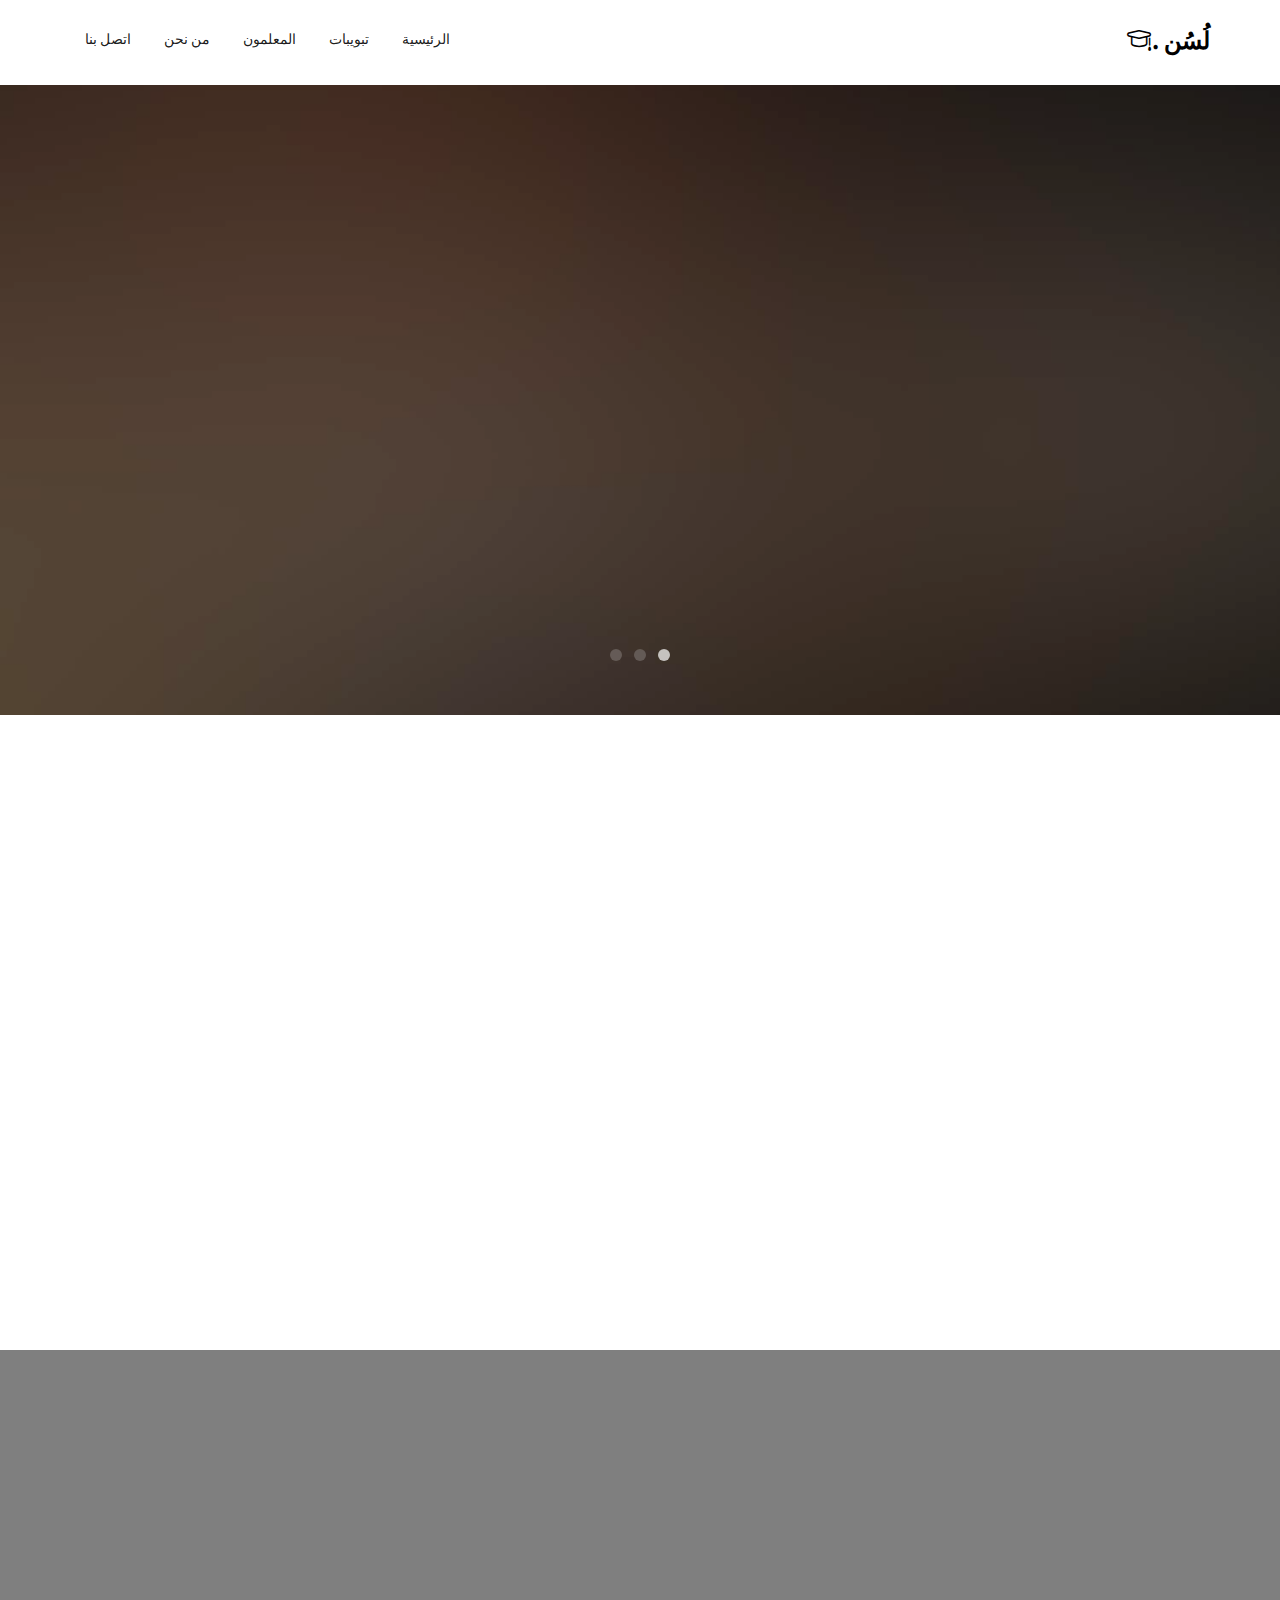
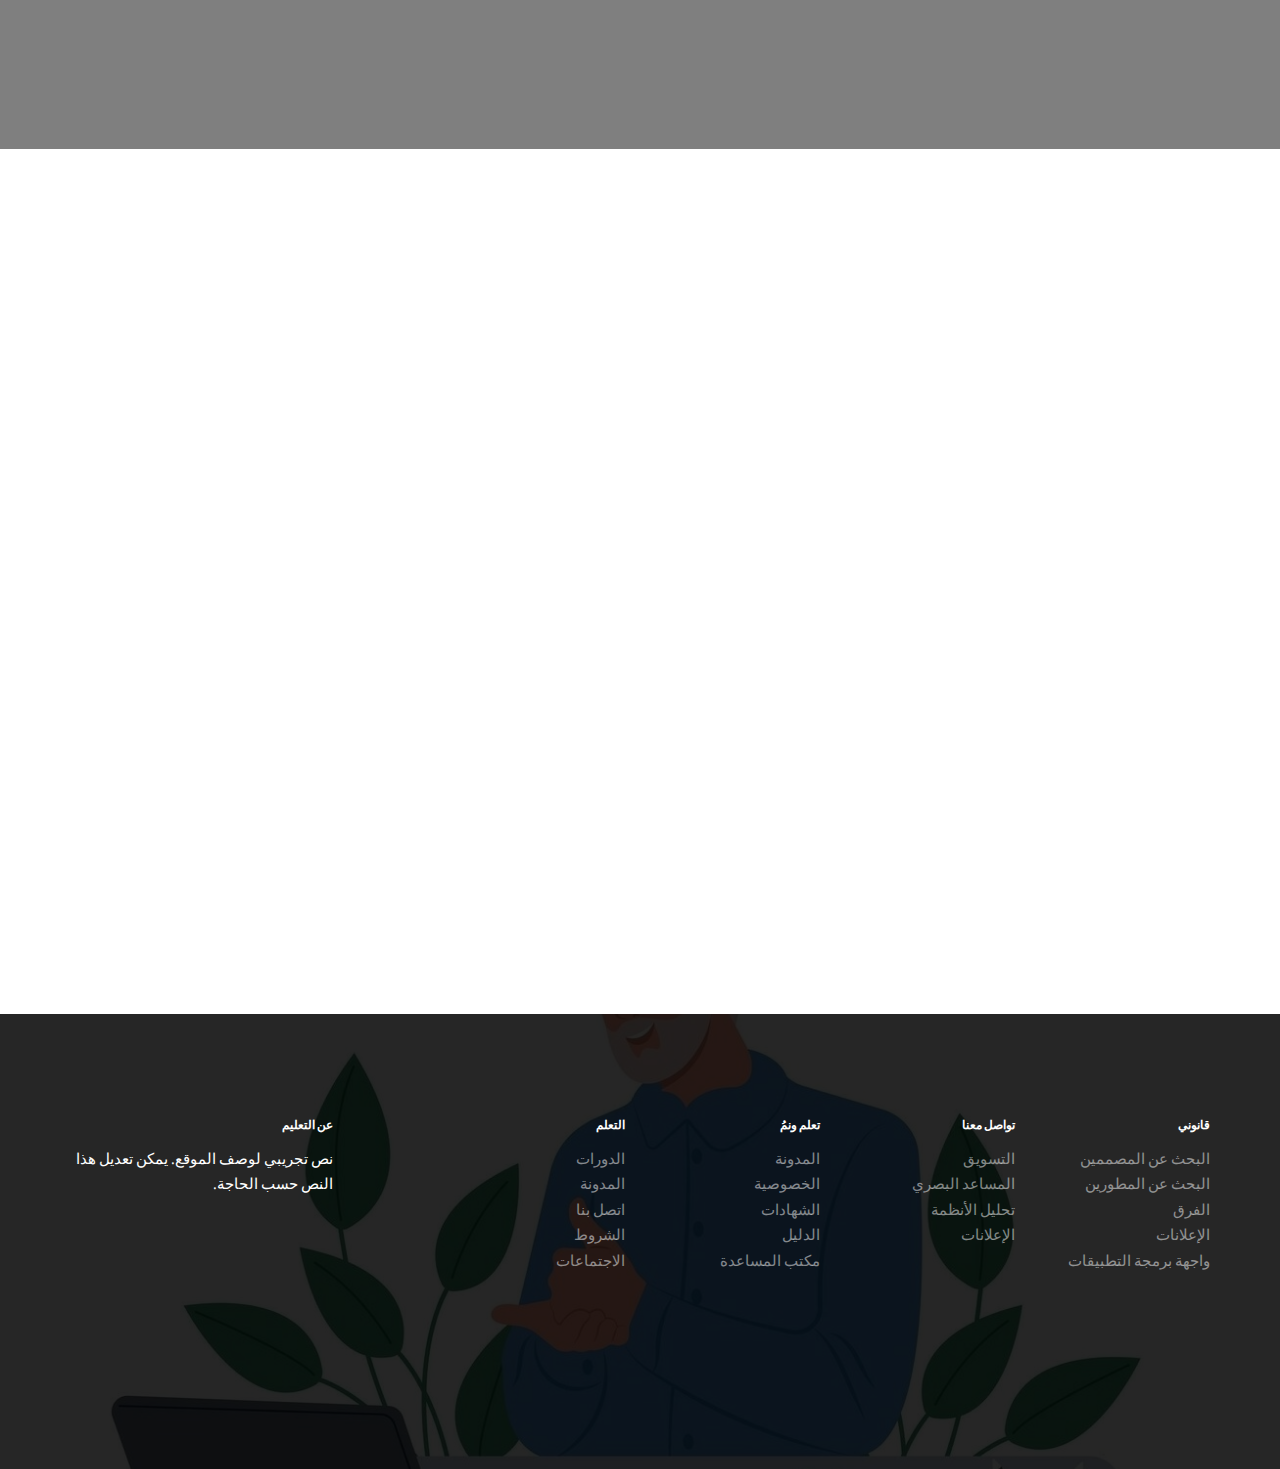
<file: index.html>
<!DOCTYPE HTML>
<html lang="ar" dir="rtl">
	<head>
	<meta charset="utf-8">
	<meta http-equiv="X-UA-Compatible" content="IE=edge">
	<title>لُسُن </title>
	<meta name="viewport" content="width=device-width, initial-scale=1">

  	

	<link href="https://fonts.googleapis.com/css?family=Source+Sans+Pro:300,400,600,700" rel="stylesheet">
	<link href="https://fonts.googleapis.com/css?family=Roboto+Slab:300,400" rel="stylesheet">
	
	<!-- Animate.css -->
	<link rel="stylesheet" href="css/animate.css">
	<!-- Icomoon Icon Fonts-->
	<link rel="stylesheet" href="css/icomoon.css">
	<!-- Bootstrap  -->
	<link rel="stylesheet" href="css/bootstrap.css">

	<!-- Magnific Popup -->
	<link rel="stylesheet" href="css/magnific-popup.css">

	<!-- Owl Carousel  -->
	<link rel="stylesheet" href="css/owl.carousel.min.css">
	<link rel="stylesheet" href="css/owl.theme.default.min.css">

	<!-- Flexslider  -->
	<link rel="stylesheet" href="css/flexslider.css">

	<!-- Pricing -->
	<link rel="stylesheet" href="css/pricing.css">

	<!-- Theme style  -->
	<link rel="stylesheet" href="css/style.css">

	<!-- Modernizr JS -->
	<script src="js/modernizr-2.6.2.min.js"></script>
	<!-- FOR IE9 below -->
	<!--[if lt IE 9]>
	<script src="js/respond.min.js"></script>
	<![endif]-->

	</head>
	<body>
		
	<div class="fh5co-loader"></div>
	
	<div id="page">
	<nav class="fh5co-nav" role="navigation">
		
		<div class="top-menu">
			<div class="container">
				<div class="row">
					<div class="col-xs-10 text-left menu-1">
						<ul>
							<li class="active"><a href="index.html">الرئيسية</a></li>
							<li class="has-dropdown active">
								<a href="#">تبويبات</a>
								<ul class="dropdown">
									<li><a href="Grammar.html"> تبويبةالنحو </a></li>
									<li><a href="conjugaison.html"> تبويبةالصرف</a></li>
									<li><a href="game.html">ألعاب تعليمية</a></li>
								</ul>
							</li>
							<li><a href="teacher.html">المعلمون</a></li>
							<li><a href="about.html">من نحن</a></li>
							<li><a href="contact.html">اتصل بنا</a></li>
							<!-- <li class="btn-cta"><a href="#"><span>Login</span></a></li>
							<li class="btn-cta"><a href="#"><span>Create a Course</span></a></li> -->
						</ul>
					</div>
										<div class="col-xs-2">
						<div id="fh5co-logo"><a href="index.html"><i class="icon-study"></i>لُسُن <span>.</span></a></div>
					</div>
				</div>
				
			</div>
		</div>
	</nav>
	
	<aside id="fh5co-hero">
		<div class="flexslider">
			<ul class="slides">
		   	<li style="background-image: url(images/img_bg_1.jpg);">
		   		<div class="overlay-gradient"></div>
		   		<div class="container">
		   			<div class="row">
			   			<div class="col-md-8 col-md-offset-2 text-center slider-text">
			   				<div class="slider-text-inner">
			   					<h1>جذور التعليم مريرة، لكن ثماره حلوة</h1>
									<h2>مقدمة من لُسُن </h2>
									<p><a class="btn btn-primary btn-lg" href="#">ابدأ التعلم الآن!</a></p>
			   				</div>
			   			</div>
			   		</div>
		   		</div>
		   	</li>
		   	<li style="background-image: url(images/img_bg_2.jpg);">
		   		<div class="overlay-gradient"></div>
		   		<div class="container">
		   			<div class="row">
			   			<div class="col-md-8 col-md-offset-2 text-center slider-text">
			   				<div class="slider-text-inner">
			   					<h1>الهدف العظيم للتعليم ليس المعرفة، بل العمل</h1>
									<h2>مقدمة من لُسُن </h2>
									<p><a class="btn btn-primary btn-lg btn-learn" href="#">ابدأ التعلم الآن!</a></p>
			   				</div>
			   			</div>
			   		</div>
		   		</div>
		   	</li>
		   	<li style="background-image: url(images/img_bg_3.jpg);">
		   		<div class="overlay-gradient"></div>
		   		<div class="container">
		   			<div class="row">
			   			<div class="col-md-8 col-md-offset-2 text-center slider-text">
			   				<div class="slider-text-inner">
			   					<h1>نساعدك على تعلم أشياء جديدة</h1>
									<h2>مقدمة من لُسُن </h2>
									<p><a class="btn btn-primary btn-lg btn-learn" href="#">ابدأ التعلم الآن!</a></p>
			   				</div>
			   			</div>
			   		</div>
		   		</div>
		   	</li>		   	
		  	</ul>
	  	</div>
	</aside>

	<div id="fh5co-course-categories">
		<div class="container" >
			<div class="row animate-box">
				<div class="col-md-6 col-md-offset-3 text-center fh5co-heading">
					<h2>فئات الدورات</h2>
					<p>نص تجريبي لوصف فئات الدورات. يمكن تعديل هذا النص حسب الحاجة.</p>
				</div>
			</div>
			<div class="row">
				<div class="col-md-4 col-sm-6 text-center animate-box">
					<div class="services">
                    <a href="game.html">
						<span class="icon">
							<i class="icon-photo"></i>
						</span>
					</a>						
						<div class="desc">
							<h3><a href="game.html">ألعاب تعليمية </a></h3>
							<p>نص تجريبي لوصف فئة الفنون والإعلام. يمكن تعديل هذا النص حسب الحاجة.</p>
						</div>
					</div>
				</div>
				<div class="col-md-4 col-sm-6 text-center animate-box">
					<div class="services">
						<a href="conjugaison.html">
						<span class="icon">
							<i class="icon-home-outline"></i>
						</span>
						</a>
						<div class="desc">
							<h3><a href="conjugaison.html">تبويبة الصرف</a></h3>
							<p>نص تجريبي لوصف فئة العقارات. يمكن تعديل هذا النص حسب الحاجة.</p>
						</div>
					</div>
				</div>
				<div class="col-md-4 col-sm-6 text-center animate-box">
					<div class="services">
						<a href="Grammar.html">
						<span class="icon">
							<i class="icon-bubble3"></i>
						</span>
						</a>
						<div class="desc">
							<h3><a href="Grammar.html"> تبويبة النحو </a></h3>
							<p>نص تجريبي لوصف فئة اللغات. يمكن تعديل هذا النص حسب الحاجة.</p>
						</div>
					</div>
				</div>
			</div>
		</div>
	</div>

	<div id="fh5co-counter" class="fh5co-counters" style="background-image: url(images/img_bg_6.jpg
	);" data-stellar-background-ratio="0.5">
		<div class="overlay"></div>
		<div class="container">
			<div class="row">
				<div class="col-md-10 col-md-offset-1">
					<div class="row">
						<div class="col-md-3 col-sm-6 text-center animate-box">
							<span class="icon"><i class="icon-world"></i></span>
							<span class="fh5co-counter js-counter" data-from="0" data-to="3297" data-speed="5000" data-refresh-interval="50"></span>
							<span class="fh5co-counter-label">متابعون أجانب</span>
						</div>
						<div class="col-md-3 col-sm-6 text-center animate-box">
							<span class="icon"><i class="icon-study"></i></span>
							<span class="fh5co-counter js-counter" data-from="0" data-to="3700" data-speed="5000" data-refresh-interval="50"></span>
							<span class="fh5co-counter-label">طلاب مسجلون</span>
						</div>
						<div class="col-md-3 col-sm-6 text-center animate-box">
							<span class="icon"><i class="icon-bulb"></i></span>
							<span class="fh5co-counter js-counter" data-from="0" data-to="5034" data-speed="5000" data-refresh-interval="50"></span>
							<span class="fh5co-counter-label">فصول مكتملة</span>
						</div>
						<div class="col-md-3 col-sm-6 text-center animate-box">
							<span class="icon"><i class="icon-head"></i></span>
							<span class="fh5co-counter js-counter" data-from="0" data-to="1080" data-speed="5000" data-refresh-interval="50"></span>
							<span class="fh5co-counter-label">معلمون معتمدون</span>
						</div>
					</div>
				</div>
			</div>
		</div>
	</div>

<div id="fh5co-course">
        <div class="container">
            <div class="row animate-box">
                <div class="col-md-6 col-md-offset-3 text-center fh5co-heading">
                    <h2>الدروس</h2>
                    <p>نص تجريبي لوصف الدرس. يمكن تعديل هذا النص حسب الحاجة.</p>
                </div>
            </div>
            <div class="row">
                <div class="col-md-6 animate-box">
                    <div class="course">
                        <a href="courses1.html" class="course-img" style="background-image: url(images/project-2.jpg);">
                        </a>
                        <div class="desc">
                            <h3><a href="courses1.html">  الدرس التاني </a></h3>
                            <p>نص تجريبي لوصف الدورة. يمكن تعديل هذا النص حسب الحاجة.</p>
                            <span><a href="courses1.html" class="btn btn-primary btn-sm btn-course">ابدأ الدورة</a></span>
                        </div>
                    </div>
                </div>
                <div class="col-md-6 animate-box">
                    <div class="course">
                        <a href="courses1.html" class="course-img" style="background-image: url(images/project-3.jpg);">
                        </a>
                        <div class="desc">
                            <h3><a href="courses1.html"> الدرس الاول</a></h3>
                            <p>نص تجريبي لوصف الدورة. يمكن تعديل هذا النص حسب الحاجة.</p>
                            <span><a href="courses1.html" class="btn btn-primary btn-sm btn-course">ابدأ الدورة</a></span>
                        </div>
                    </div>
                </div>
                <div class="col-md-6 animate-box">
                    <div class="course">
                        <a href="courses1.html" class="course-img" style="background-image: url(images/project-4.jpg);">
                        </a>
                        <div class="desc">
                            <h3><a href="courses1.html"> الدرس التالث</a></h3>
                            <p>نص تجريبي لوصف الدورة. يمكن تعديل هذا النص حسب الحاجة.</p>
                            <span><a href="courses1.html" class="btn btn-primary btn-sm btn-course">ابدأ الدورة</a></span>
                        </div>
                    </div>
                </div>
            </div>
        </div>
    </div>
</div>
	
	<footer id="fh5co-footer" role="contentinfo" style="background-image: url(images/img_bg_5.jpg);">
		<div class="overlay"></div>
		<div class="container">
			<div class="row row-pb-md">
				<div class="col-md-3 fh5co-widget">
					<h3>عن التعليم</h3>
					<p>نص تجريبي لوصف الموقع. يمكن تعديل هذا النص حسب الحاجة.</p>
				</div>
				<div class="col-md-2 col-sm-4 col-xs-6 col-md-push-1 fh5co-widget">
					<h3>التعلم</h3>
					<ul class="fh5co-footer-links">
						<li><a href="#">الدورات</a></li>
						<li><a href="#">المدونة</a></li>
						<li><a href="#">اتصل بنا</a></li>
						<li><a href="#">الشروط</a></li>
						<li><a href="#">الاجتماعات</a></li>
					</ul>
				</div>

				<div class="col-md-2 col-sm-4 col-xs-6 col-md-push-1 fh5co-widget">
					<h3>تعلم ونمُ</h3>
					<ul class="fh5co-footer-links">
						<li><a href="#">المدونة</a></li>
						<li><a href="#">الخصوصية</a></li>
						<li><a href="#">الشهادات</a></li>
						<li><a href="#">الدليل</a></li>
						<li><a href="#">مكتب المساعدة</a></li>
					</ul>
				</div>

				<div class="col-md-2 col-sm-4 col-xs-6 col-md-push-1 fh5co-widget">
					<h3>تواصل معنا</h3>
					<ul class="fh5co-footer-links">
						<li><a href="#">التسويق</a></li>
						<li><a href="#">المساعد البصري</a></li>
						<li><a href="#">تحليل الأنظمة</a></li>
						<li><a href="#">الإعلانات</a></li>
					</ul>
				</div>

				<div class="col-md-2 col-sm-4 col-xs-6 col-md-push-1 fh5co-widget">
					<h3>قانوني</h3>
					<ul class="fh5co-footer-links">
						<li><a href="#">البحث عن المصممين</a></li>
						<li><a href="#">البحث عن المطورين</a></li>
						<li><a href="#">الفرق</a></li>
						<li><a href="#">الإعلانات</a></li>
						<li><a href="#">واجهة برمجة التطبيقات</a></li>
					</ul>
				</div>
			</div>

		</div>
	</footer>
	</div>

	<div class="gototop js-top">
		<a href="#" class="js-gotop"><i class="icon-arrow-up"></i></a>
	</div>
	
	<!-- jQuery -->
	<script src="js/jquery.min.js"></script>
	<!-- jQuery Easing -->
	<script src="js/jquery.easing.1.3.js"></script>
	<!-- Bootstrap -->
	<script src="js/bootstrap.min.js"></script>
	<!-- Waypoints -->
	<script src="js/jquery.waypoints.min.js"></script>
	<!-- Stellar Parallax -->
	<script src="js/jquery.stellar.min.js"></script>
	<!-- Carousel -->
	<script src="js/owl.carousel.min.js"></script>
	<!-- Flexslider -->
	<script src="js/jquery.flexslider-min.js"></script>
	<!-- countTo -->
	<script src="js/jquery.countTo.js"></script>
	<!-- Magnific Popup -->
	<script src="js/jquery.magnific-popup.min.js"></script>
	<script src="js/magnific-popup-options.js"></script>
	<!-- Count Down -->
	<script src="js/simplyCountdown.js"></script>
	<!-- Main -->
	<script src="js/main.js"></script>
	<script>
    var d = new Date(new Date().getTime() + 1000 * 120 * 120 * 2000);

    // default example
    simplyCountdown('.simply-countdown-one', {
        year: d.getFullYear(),
        month: d.getMonth() + 1,
        day: d.getDate()
    });

    //jQuery example
    $('#simply-countdown-losange').simplyCountdown({
        year: d.getFullYear(),
        month: d.getMonth() + 1,
        day: d.getDate(),
        enableUtc: false
    });
	</script>
	</body>
</html>
</file>
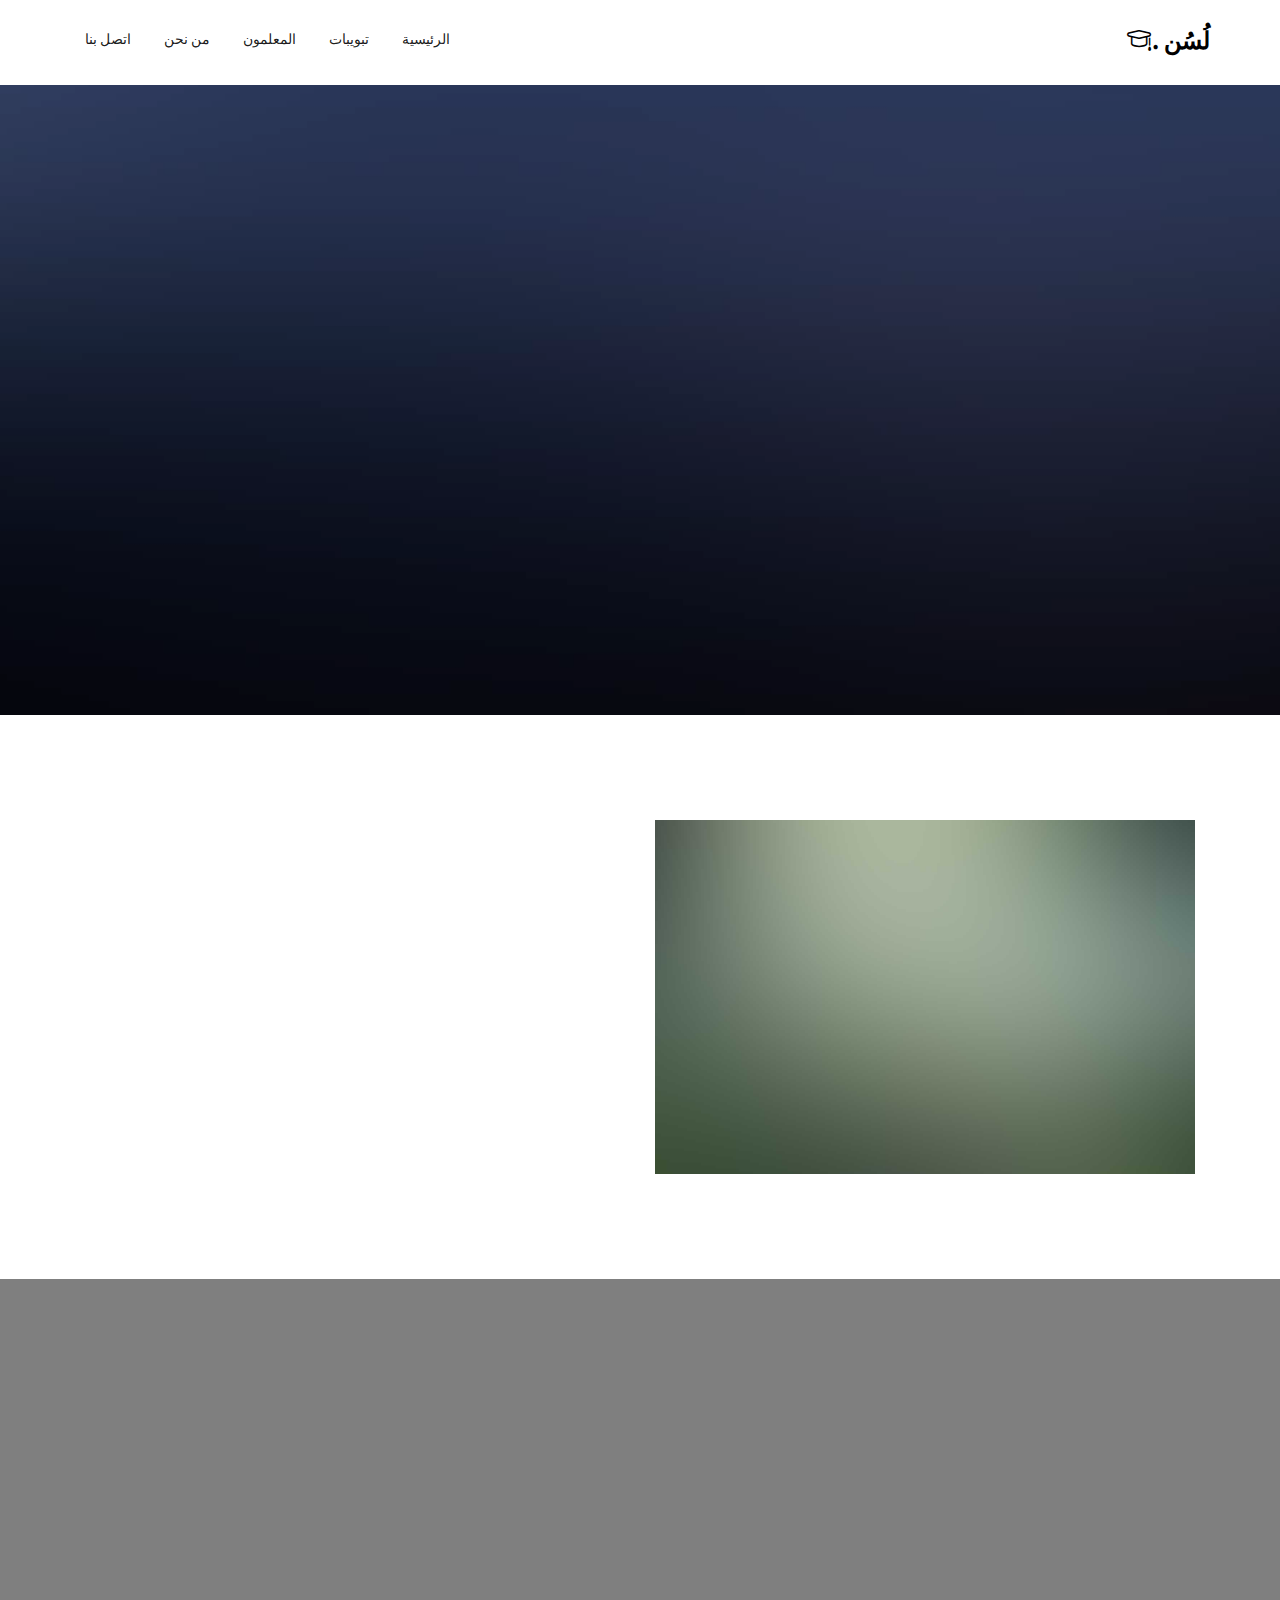
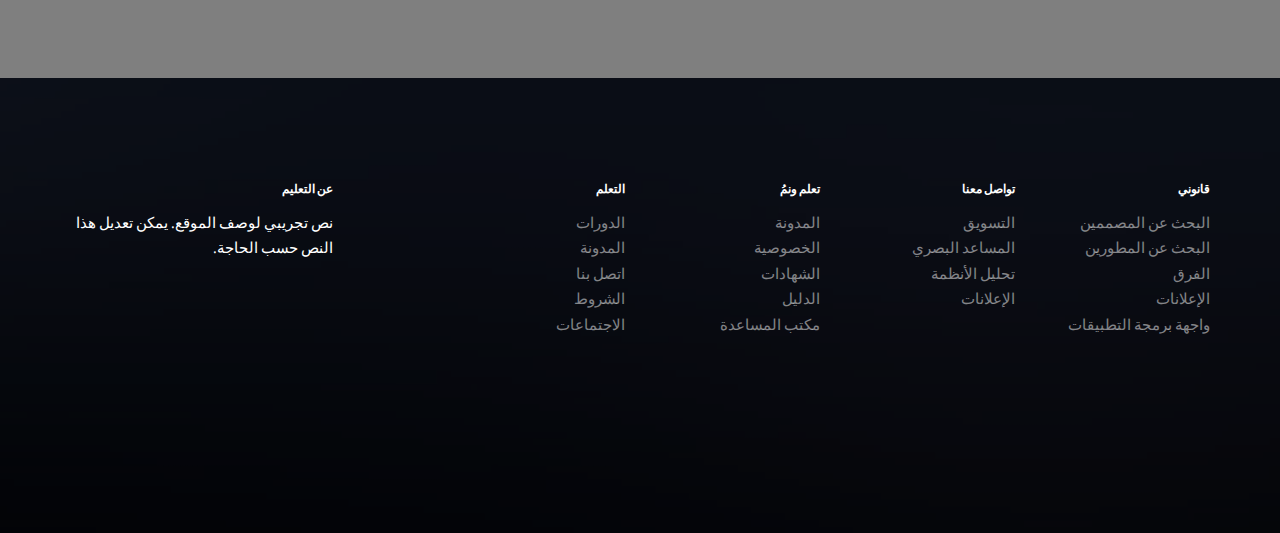
<file: about.html>
<!DOCTYPE HTML>
<html lang="ar" dir="rtl">
	<head>
	<meta charset="utf-8">
	<meta http-equiv="X-UA-Compatible" content="IE=edge">
	<title>لُسُن </title>
	<meta name="viewport" content="width=device-width, initial-scale=1">
	

	<link href="https://fonts.googleapis.com/css?family=Source+Sans+Pro:300,400,600,700" rel="stylesheet">
	<link href="https://fonts.googleapis.com/css?family=Roboto+Slab:300,400" rel="stylesheet">
	
	<!-- Animate.css -->
	<link rel="stylesheet" href="css/animate.css">
	<!-- Icomoon Icon Fonts-->
	<link rel="stylesheet" href="css/icomoon.css">
	<!-- Bootstrap  -->
	<link rel="stylesheet" href="css/bootstrap.css">

	<!-- Magnific Popup -->
	<link rel="stylesheet" href="css/magnific-popup.css">

	<!-- Owl Carousel  -->
	<link rel="stylesheet" href="css/owl.carousel.min.css">
	<link rel="stylesheet" href="css/owl.theme.default.min.css">

	<!-- Flexslider  -->
	<link rel="stylesheet" href="css/flexslider.css">

	<!-- Pricing -->
	<link rel="stylesheet" href="css/pricing.css">

	<!-- Theme style  -->
	<link rel="stylesheet" href="css/style.css">

	<!-- Modernizr JS -->
	<script src="js/modernizr-2.6.2.min.js"></script>
	<!-- FOR IE9 below -->
	<!--[if lt IE 9]>
	<script src="js/respond.min.js"></script>
	<![endif]-->

	</head>
	<body>
		
	<div class="fh5co-loader"></div>
	
	<div id="page">
	<nav class="fh5co-nav" role="navigation">
		<div class="top-menu">
			<div class="container">
				<div class="row">
					<div class="col-xs-10 text-left menu-1">
						<ul>
							<li class="active"><a href="index.html">الرئيسية</a></li>
							<li class="has-dropdown active">
								<a href="#">تبويبات</a>
								<ul class="dropdown">
									<li><a href="Grammar.html"> تبويبة النحو </a></li>
									<li><a href="conjugaison.html">تبويبة الصرف</a></li>
									<li><a href="game.html">ألعاب تعليمية</a></li>
								</ul>
							</li>
							<li><a href="teacher.html">المعلمون</a></li>
							<li><a href="about.html">من نحن</a></li>
							<li><a href="contact.html">اتصل بنا</a></li>
							<!-- <li class="btn-cta"><a href="#"><span>Login</span></a></li>
							<li class="btn-cta"><a href="#"><span>Create a Course</span></a></li> -->
						</ul>
					</div>
										<div class="col-xs-2">
						<div id="fh5co-logo"><a href="index.html"><i class="icon-study"></i>لُسُن <span>.</span></a></div>
					</div>
				</div>
				
			</div>
		</div>
	</nav>
	
	<aside id="fh5co-hero">
		<div class="flexslider">
			<ul class="slides">
		   	<li style="background-image: url(images/img_bg_4.jpg);">
		   		<div class="overlay-gradient"></div>
		   		<div class="container">
		   			<div class="row">
			   			<div class="col-md-8 col-md-offset-2 text-center slider-text">
			   				<div class="slider-text-inner">
			   					<h1 class="heading-section">من نحن</h1>
									<h2> نص تجريبي لوصف المعلم. يمكن تعديل هذا النص حسب الحاجة.</h2>
			   				</div>
			   			</div>
			   		</div>
		   		</div>
		   	</li>
		  	</ul>
	  	</div>
	</aside>

	<div id="fh5co-about">
		<div class="container">
			<div class="col-md-6 animate-box">
				<span>عن جامعتنا</span>
				<h2>مرحبًا بكم في موقع التعليم</h2>
				<p>نص تجريبي لوصف الجامعة. يمكن تعديل هذا النص حسب الحاجة. هذا النص هو مجرد مثال لتوضيح التصميم.</p>
				<p>نص إضافي لوصف الجامعة. يمكن تعديل هذا النص حسب الحاجة. هذا النص هو مجرد مثال لتوضيح التصميم.</p>
				<p>نص إضافي لوصف الجامعة. يمكن تعديل هذا النص حسب الحاجة. هذا النص هو مجرد مثال لتوضيح التصميم.</p>
			</div>
			<div class="col-md-6">
				<img class="img-responsive" src="images/img_bg_2.jpg" alt="قالب HTML5 مجاني">
			</div>
		</div>
	</div>

	<div id="fh5co-counter" class="fh5co-counters" style="background-image: url(images/img_bg_4.jpg);" data-stellar-background-ratio="0.5">
		<div class="overlay"></div>
		<div class="container">
			<div class="row">
				<div class="col-md-10 col-md-offset-1">
					<div class="row">
						<div class="col-md-3 col-sm-6 text-center animate-box">
							<span class="icon"><i class="icon-world"></i></span>
							<span class="fh5co-counter js-counter" data-from="0" data-to="3297" data-speed="5000" data-refresh-interval="50"></span>
							<span class="fh5co-counter-label">متابعون أجانب</span>
						</div>
						<div class="col-md-3 col-sm-6 text-center animate-box">
							<span class="icon"><i class="icon-study"></i></span>
							<span class="fh5co-counter js-counter" data-from="0" data-to="3700" data-speed="5000" data-refresh-interval="50"></span>
							<span class="fh5co-counter-label">طلاب مسجلون</span>
						</div>
						<div class="col-md-3 col-sm-6 text-center animate-box">
							<span class="icon"><i class="icon-bulb"></i></span>
							<span class="fh5co-counter js-counter" data-from="0" data-to="5034" data-speed="5000" data-refresh-interval="50"></span>
							<span class="fh5co-counter-label">فصول مكتملة</span>
						</div>
						<div class="col-md-3 col-sm-6 text-center animate-box">
							<span class="icon"><i class="icon-head"></i></span>
							<span class="fh5co-counter js-counter" data-from="0" data-to="1080" data-speed="5000" data-refresh-interval="50"></span>
							<span class="fh5co-counter-label">معلمون معتمدون</span>
						</div>
					</div>
				</div>
			</div>
		</div>
	</div>
	<footer id="fh5co-footer" role="contentinfo" style="background-image: url(images/img_bg_4.jpg);">
		<div class="overlay"></div>
		<div class="container">
			<div class="row row-pb-md">
				<div class="col-md-3 fh5co-widget">
					<h3>عن التعليم</h3>
					<p>نص تجريبي لوصف الموقع. يمكن تعديل هذا النص حسب الحاجة.</p>
				</div>
				<div class="col-md-2 col-sm-4 col-xs-6 col-md-push-1 fh5co-widget">
					<h3>التعلم</h3>
					<ul class="fh5co-footer-links">
						<li><a href="#">الدورات</a></li>
						<li><a href="#">المدونة</a></li>
						<li><a href="#">اتصل بنا</a></li>
						<li><a href="#">الشروط</a></li>
						<li><a href="#">الاجتماعات</a></li>
					</ul>
				</div>

				<div class="col-md-2 col-sm-4 col-xs-6 col-md-push-1 fh5co-widget">
					<h3>تعلم ونمُ</h3>
					<ul class="fh5co-footer-links">
						<li><a href="#">المدونة</a></li>
						<li><a href="#">الخصوصية</a></li>
						<li><a href="#">الشهادات</a></li>
						<li><a href="#">الدليل</a></li>
						<li><a href="#">مكتب المساعدة</a></li>
					</ul>
				</div>

				<div class="col-md-2 col-sm-4 col-xs-6 col-md-push-1 fh5co-widget">
					<h3>تواصل معنا</h3>
					<ul class="fh5co-footer-links">
						<li><a href="#">التسويق</a></li>
						<li><a href="#">المساعد البصري</a></li>
						<li><a href="#">تحليل الأنظمة</a></li>
						<li><a href="#">الإعلانات</a></li>
					</ul>
				</div>

				<div class="col-md-2 col-sm-4 col-xs-6 col-md-push-1 fh5co-widget">
					<h3>قانوني</h3>
					<ul class="fh5co-footer-links">
						<li><a href="#">البحث عن المصممين</a></li>
						<li><a href="#">البحث عن المطورين</a></li>
						<li><a href="#">الفرق</a></li>
						<li><a href="#">الإعلانات</a></li>
						<li><a href="#">واجهة برمجة التطبيقات</a></li>
					</ul>
				</div>
			</div>
		</div>
	</footer>
	</div>

	<div class="gototop js-top">
		<a href="#" class="js-gotop"><i class="icon-arrow-up"></i></a>
	</div>
	
	<!-- jQuery -->
	<script src="js/jquery.min.js"></script>
	<!-- jQuery Easing -->
	<script src="js/jquery.easing.1.3.js"></script>
	<!-- Bootstrap -->
	<script src="js/bootstrap.min.js"></script>
	<!-- Waypoints -->
	<script src="js/jquery.waypoints.min.js"></script>
	<!-- Stellar Parallax -->
	<script src="js/jquery.stellar.min.js"></script>
	<!-- Carousel -->
	<script src="js/owl.carousel.min.js"></script>
	<!-- Flexslider -->
	<script src="js/jquery.flexslider-min.js"></script>
	<!-- countTo -->
	<script src="js/jquery.countTo.js"></script>
	<!-- Magnific Popup -->
	<script src="js/jquery.magnific-popup.min.js"></script>
	<script src="js/magnific-popup-options.js"></script>
	<!-- Count Down -->
	<script src="js/simplyCountdown.js"></script>
	<!-- Main -->
	<script src="js/main.js"></script>
	<script>
    var d = new Date(new Date().getTime() + 1000 * 120 * 120 * 2000);

    // default example
    simplyCountdown('.simply-countdown-one', {
        year: d.getFullYear(),
        month: d.getMonth() + 1,
        day: d.getDate()
    });

    //jQuery example
    $('#simply-countdown-losange').simplyCountdown({
        year: d.getFullYear(),
        month: d.getMonth() + 1,
        day: d.getDate(),
        enableUtc: false
    });
	</script>
	</body>
</html>
</file>
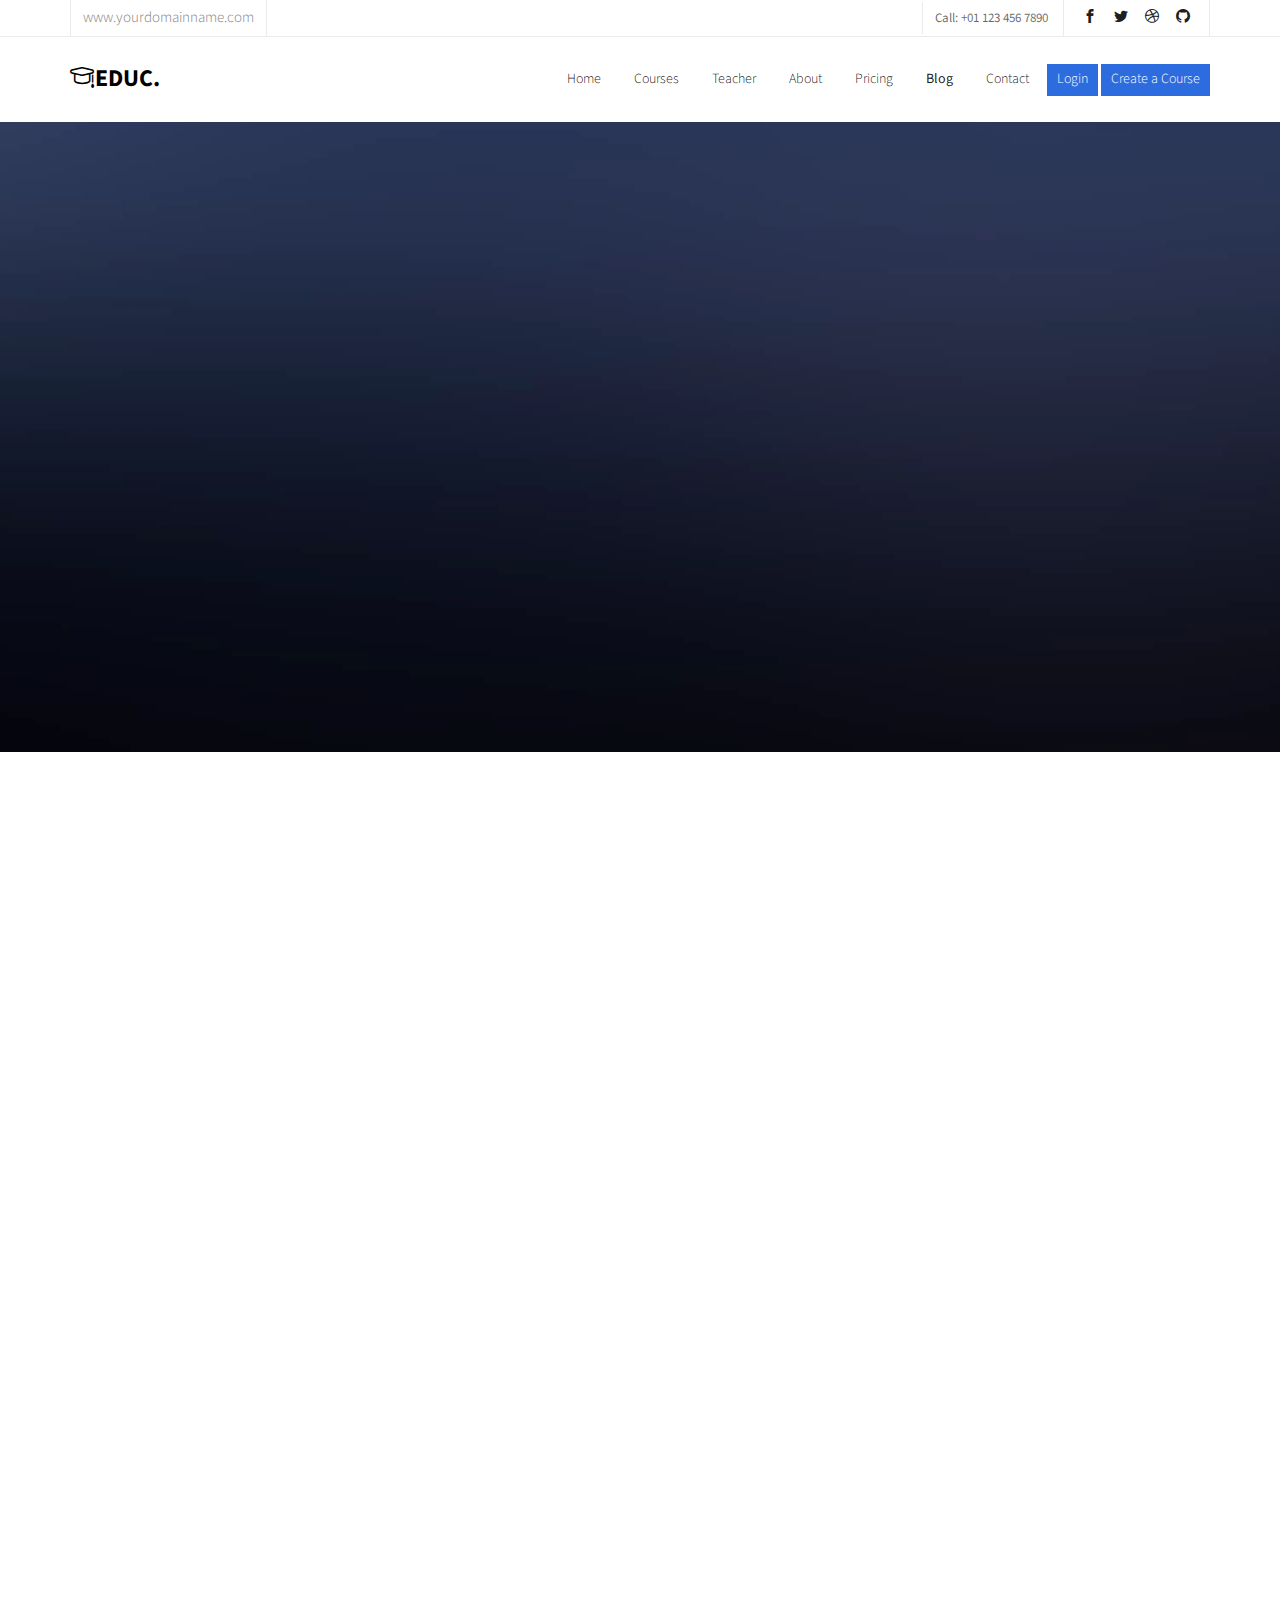
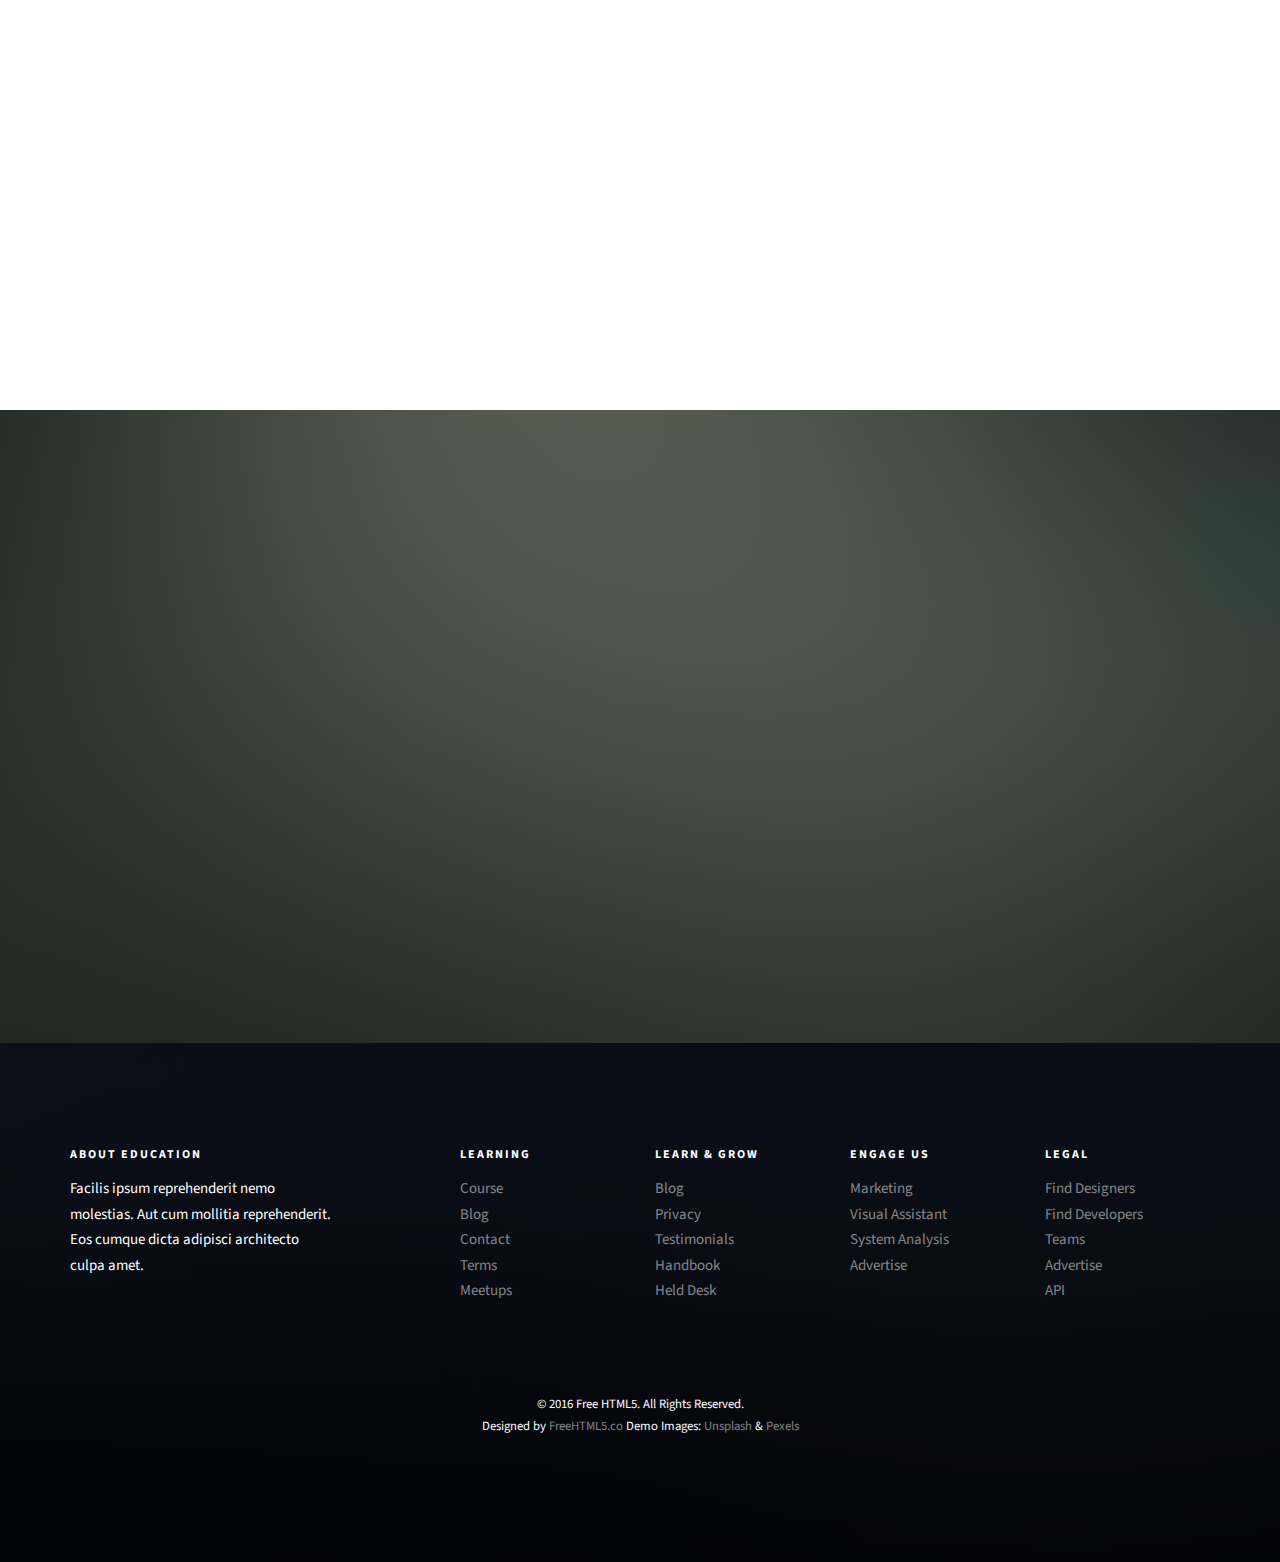
<file: blog.html>
<!DOCTYPE HTML>
<html>
	<head>
	<meta charset="utf-8">
	<meta http-equiv="X-UA-Compatible" content="IE=edge">
	<title>Education &mdash; Free Website Template, Free HTML5 Template by freehtml5.co</title>
	<meta name="viewport" content="width=device-width, initial-scale=1">
	<meta name="description" content="Free HTML5 Website Template by freehtml5.co" />
	<meta name="keywords" content="free website templates, free html5, free template, free bootstrap, free website template, html5, css3, mobile first, responsive" />
	<meta name="author" content="freehtml5.co" />

	<!-- 
	//////////////////////////////////////////////////////

	FREE HTML5 TEMPLATE 
	DESIGNED & DEVELOPED by FreeHTML5.co
		
	Website: 		http://freehtml5.co/
	Email: 			info@freehtml5.co
	Twitter: 		http://twitter.com/fh5co
	Facebook: 		https://www.facebook.com/fh5co

	//////////////////////////////////////////////////////
	 -->

  	<!-- Facebook and Twitter integration -->
	<meta property="og:title" content=""/>
	<meta property="og:image" content=""/>
	<meta property="og:url" content=""/>
	<meta property="og:site_name" content=""/>
	<meta property="og:description" content=""/>
	<meta name="twitter:title" content="" />
	<meta name="twitter:image" content="" />
	<meta name="twitter:url" content="" />
	<meta name="twitter:card" content="" />

	<link href="https://fonts.googleapis.com/css?family=Source+Sans+Pro:300,400,600,700" rel="stylesheet">
	<link href="https://fonts.googleapis.com/css?family=Roboto+Slab:300,400" rel="stylesheet">
	
	<!-- Animate.css -->
	<link rel="stylesheet" href="css/animate.css">
	<!-- Icomoon Icon Fonts-->
	<link rel="stylesheet" href="css/icomoon.css">
	<!-- Bootstrap  -->
	<link rel="stylesheet" href="css/bootstrap.css">

	<!-- Magnific Popup -->
	<link rel="stylesheet" href="css/magnific-popup.css">

	<!-- Owl Carousel  -->
	<link rel="stylesheet" href="css/owl.carousel.min.css">
	<link rel="stylesheet" href="css/owl.theme.default.min.css">

	<!-- Flexslider  -->
	<link rel="stylesheet" href="css/flexslider.css">

	<!-- Pricing -->
	<link rel="stylesheet" href="css/pricing.css">

	<!-- Theme style  -->
	<link rel="stylesheet" href="css/style.css">

	<!-- Modernizr JS -->
	<script src="js/modernizr-2.6.2.min.js"></script>
	<!-- FOR IE9 below -->
	<!--[if lt IE 9]>
	<script src="js/respond.min.js"></script>
	<![endif]-->

	</head>
	<body>
		
	<div class="fh5co-loader"></div>
	
	<div id="page">
	<nav class="fh5co-nav" role="navigation">
		<div class="top">
			<div class="container">
				<div class="row">
					<div class="col-xs-12 text-right">
						<p class="site">www.yourdomainname.com</p>
						<p class="num">Call: +01 123 456 7890</p>
						<ul class="fh5co-social">
							<li><a href="#"><i class="icon-facebook2"></i></a></li>
							<li><a href="#"><i class="icon-twitter2"></i></a></li>
							<li><a href="#"><i class="icon-dribbble2"></i></a></li>
							<li><a href="#"><i class="icon-github"></i></a></li>
						</ul>
					</div>
				</div>
			</div>
		</div>
		<div class="top-menu">
			<div class="container">
				<div class="row">
					<div class="col-xs-2">
						<div id="fh5co-logo"><a href="index.html"><i class="icon-study"></i>Educ<span>.</span></a></div>
					</div>
					<div class="col-xs-10 text-right menu-1">
						<ul>
							<li><a href="index.html">Home</a></li>
							<li><a href="courses.html">Courses</a></li>
							<li><a href="teacher.html">Teacher</a></li>
							<li><a href="about.html">About</a></li>
							<li><a href="pricing.html">Pricing</a></li>
							<li class="has-dropdown active">
								<a href="blog.html">Blog</a>
								<ul class="dropdown">
									<li><a href="#">Web Design</a></li>
									<li><a href="#">eCommerce</a></li>
									<li><a href="#">Branding</a></li>
									<li><a href="#">API</a></li>
								</ul>
							</li>
							<li><a href="contact.html">Contact</a></li>
							<li class="btn-cta"><a href="#"><span>Login</span></a></li>
							<li class="btn-cta"><a href="#"><span>Create a Course</span></a></li>
						</ul>
					</div>
				</div>
				
			</div>
		</div>
	</nav>
	
	<aside id="fh5co-hero">
		<div class="flexslider">
			<ul class="slides">
		   	<li style="background-image: url(images/img_bg_4.jpg);">
		   		<div class="overlay-gradient"></div>
		   		<div class="container">
		   			<div class="row">
			   			<div class="col-md-8 col-md-offset-2 text-center slider-text">
			   				<div class="slider-text-inner">
			   					<h1 class="heading-section">Blog &amp; Events</h1>
									<h2>Free html5 templates Made by <a href="http://freehtml5.co/" target="_blank">freehtml5.co</a></h2>
			   				</div>
			   			</div>
			   		</div>
		   		</div>
		   	</li>
		  	</ul>
	  	</div>
	</aside>

	<div id="fh5co-blog">
		<div class="container">
			<div class="row animate-box">
				<div class="col-md-8 col-md-offset-2 text-center fh5co-heading">
					<h2>Blog &amp; Events</h2>
					<p>Dignissimos asperiores vitae velit veniam totam fuga molestias accusamus alias autem provident. Odit ab aliquam dolor eius.</p>
				</div>
			</div>
			<div class="row row-padded-mb">
				<div class="col-md-4 animate-box">
					<div class="fh5co-event">
						<div class="date text-center"><span>15<br>Mar.</span></div>
						<h3><a href="#">USA, International Triathlon Event</a></h3>
						<p>Far far away, behind the word mountains, far from the countries Vokalia and Consonantia, there live the blind texts.</p>
						<p><a href="#">Read More</a></p>
					</div>
				</div>
				<div class="col-md-4 animate-box">
					<div class="fh5co-event">
						<div class="date text-center"><span>15<br>Mar.</span></div>
						<h3><a href="#">USA, International Triathlon Event</a></h3>
						<p>Far far away, behind the word mountains, far from the countries Vokalia and Consonantia, there live the blind texts.</p>
						<p><a href="#">Read More</a></p>
					</div>
				</div>
				<div class="col-md-4 animate-box">
					<div class="fh5co-event">
						<div class="date text-center"><span>15<br>Mar.</span></div>
						<h3><a href="#">New Device Develope by Microsoft</a></h3>
						<p>Far far away, behind the word mountains, far from the countries Vokalia and Consonantia, there live the blind texts.</p>
						<p><a href="#">Read More</a></p>
					</div>
				</div>
			</div>
			<div class="row">
				<div class="col-lg-4 col-md-4">
					<div class="fh5co-blog animate-box">
						<a href="#" class="blog-img-holder" style="background-image: url(images/project-1.jpg);"></a>
						<div class="blog-text">
							<h3><a href="#">Healty Lifestyle &amp; Living</a></h3>
							<span class="posted_on">March. 15th</span>
							<span class="comment"><a href="">21<i class="icon-speech-bubble"></i></a></span>
							<p>Far far away, behind the word mountains, far from the countries Vokalia and Consonantia, there live the blind texts.</p>
						</div> 
					</div>
				</div>
				<div class="col-lg-4 col-md-4">
					<div class="fh5co-blog animate-box">
						<a href="#" class="blog-img-holder" style="background-image: url(images/project-2.jpg);"></a>
						<div class="blog-text">
							<h3><a href="#">Healty Lifestyle &amp; Living</a></h3>
							<span class="posted_on">March. 15th</span>
							<span class="comment"><a href="">21<i class="icon-speech-bubble"></i></a></span>
							<p>Far far away, behind the word mountains, far from the countries Vokalia and Consonantia, there live the blind texts.</p>
						</div> 
					</div>
				</div>
				<div class="col-lg-4 col-md-4">
					<div class="fh5co-blog animate-box">
						<a href="#" class="blog-img-holder" style="background-image: url(images/project-3.jpg);"></a>
						<div class="blog-text">
							<h3><a href="#">Healty Lifestyle &amp; Living</a></h3>
							<span class="posted_on">March. 15th</span>
							<span class="comment"><a href="">21<i class="icon-speech-bubble"></i></a></span>
							<p>Far far away, behind the word mountains, far from the countries Vokalia and Consonantia, there live the blind texts.</p>
						</div> 
					</div>
				</div>
			</div>
		</div>
	</div>

	<div id="fh5co-register" style="background-image: url(images/img_bg_2.jpg);">
		<div class="overlay"></div>
		<div class="row">
			<div class="col-md-8 col-md-offset-2 animate-box">
				<div class="date-counter text-center">
					<h2>Get 400 of Online Courses for Free</h2>
					<h3>By Mike Smith</h3>
					<div class="simply-countdown simply-countdown-one"></div>
					<p><strong>Limited Offer, Hurry Up!</strong></p>
					<p><a href="#" class="btn btn-primary btn-lg btn-reg">Register Now!</a></p>
				</div>
			</div>
		</div>
	</div>

	<footer id="fh5co-footer" role="contentinfo" style="background-image: url(images/img_bg_4.jpg);">
		<div class="overlay"></div>
		<div class="container">
			<div class="row row-pb-md">
				<div class="col-md-3 fh5co-widget">
					<h3>About Education</h3>
					<p>Facilis ipsum reprehenderit nemo molestias. Aut cum mollitia reprehenderit. Eos cumque dicta adipisci architecto culpa amet.</p>
				</div>
				<div class="col-md-2 col-sm-4 col-xs-6 col-md-push-1 fh5co-widget">
					<h3>Learning</h3>
					<ul class="fh5co-footer-links">
						<li><a href="#">Course</a></li>
						<li><a href="#">Blog</a></li>
						<li><a href="#">Contact</a></li>
						<li><a href="#">Terms</a></li>
						<li><a href="#">Meetups</a></li>
					</ul>
				</div>

				<div class="col-md-2 col-sm-4 col-xs-6 col-md-push-1 fh5co-widget">
					<h3>Learn &amp; Grow</h3>
					<ul class="fh5co-footer-links">
						<li><a href="#">Blog</a></li>
						<li><a href="#">Privacy</a></li>
						<li><a href="#">Testimonials</a></li>
						<li><a href="#">Handbook</a></li>
						<li><a href="#">Held Desk</a></li>
					</ul>
				</div>

				<div class="col-md-2 col-sm-4 col-xs-6 col-md-push-1 fh5co-widget">
					<h3>Engage us</h3>
					<ul class="fh5co-footer-links">
						<li><a href="#">Marketing</a></li>
						<li><a href="#">Visual Assistant</a></li>
						<li><a href="#">System Analysis</a></li>
						<li><a href="#">Advertise</a></li>
					</ul>
				</div>

				<div class="col-md-2 col-sm-4 col-xs-6 col-md-push-1 fh5co-widget">
					<h3>Legal</h3>
					<ul class="fh5co-footer-links">
						<li><a href="#">Find Designers</a></li>
						<li><a href="#">Find Developers</a></li>
						<li><a href="#">Teams</a></li>
						<li><a href="#">Advertise</a></li>
						<li><a href="#">API</a></li>
					</ul>
				</div>
			</div>

			<div class="row copyright">
				<div class="col-md-12 text-center">
					<p>
						<small class="block">&copy; 2016 Free HTML5. All Rights Reserved.</small> 
						<small class="block">Designed by <a href="http://freehtml5.co/" target="_blank">FreeHTML5.co</a> Demo Images: <a href="http://unsplash.co/" target="_blank">Unsplash</a> &amp; <a href="https://www.pexels.com/" target="_blank">Pexels</a></small>
					</p>
				</div>
			</div>

		</div>
	</footer>
	</div>

	<div class="gototop js-top">
		<a href="#" class="js-gotop"><i class="icon-arrow-up"></i></a>
	</div>
	
	<!-- jQuery -->
	<script src="js/jquery.min.js"></script>
	<!-- jQuery Easing -->
	<script src="js/jquery.easing.1.3.js"></script>
	<!-- Bootstrap -->
	<script src="js/bootstrap.min.js"></script>
	<!-- Waypoints -->
	<script src="js/jquery.waypoints.min.js"></script>
	<!-- Stellar Parallax -->
	<script src="js/jquery.stellar.min.js"></script>
	<!-- Carousel -->
	<script src="js/owl.carousel.min.js"></script>
	<!-- Flexslider -->
	<script src="js/jquery.flexslider-min.js"></script>
	<!-- countTo -->
	<script src="js/jquery.countTo.js"></script>
	<!-- Magnific Popup -->
	<script src="js/jquery.magnific-popup.min.js"></script>
	<script src="js/magnific-popup-options.js"></script>
	<!-- Count Down -->
	<script src="js/simplyCountdown.js"></script>
	<!-- Main -->
	<script src="js/main.js"></script>
	<script>
    var d = new Date(new Date().getTime() + 1000 * 120 * 120 * 2000);

    // default example
    simplyCountdown('.simply-countdown-one', {
        year: d.getFullYear(),
        month: d.getMonth() + 1,
        day: d.getDate()
    });

    //jQuery example
    $('#simply-countdown-losange').simplyCountdown({
        year: d.getFullYear(),
        month: d.getMonth() + 1,
        day: d.getDate(),
        enableUtc: false
    });
	</script>
	</body>
</html>
</file>
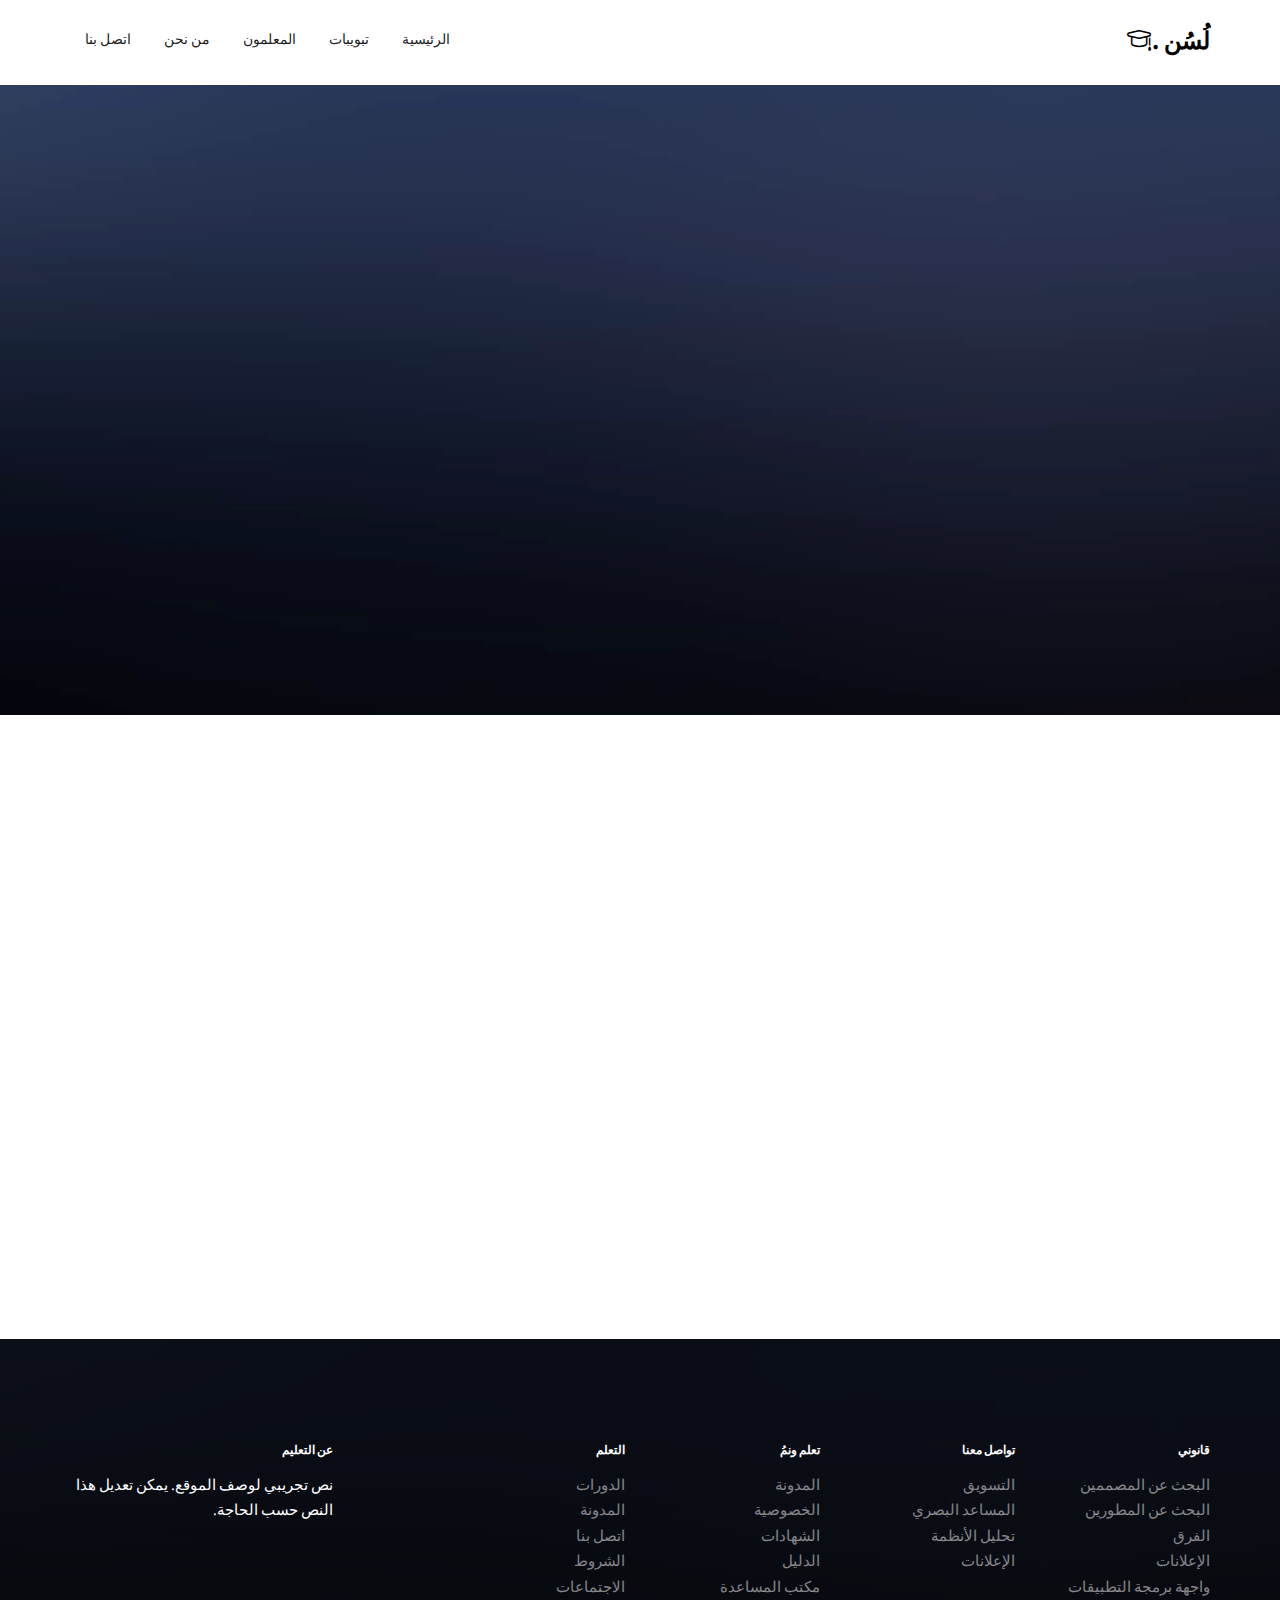
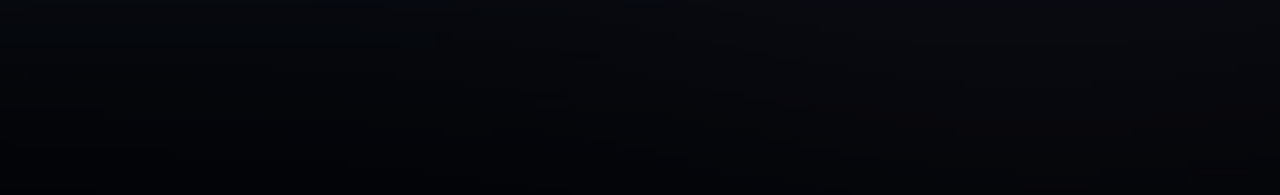
<file: conjugaison.html>
<!DOCTYPE HTML>
<html lang="ar" dir="rtl">
    <head>
    <meta charset="utf-8">
    <meta http-equiv="X-UA-Compatible" content="IE=edge">
    <title>لُسُن </title>
    <meta name="viewport" content="width=device-width, initial-scale=1">

    <link href="https://fonts.googleapis.com/css?family=Source+Sans+Pro:300,400,600,700" rel="stylesheet">
    <link href="https://fonts.googleapis.com/css?family=Roboto+Slab:300,400" rel="stylesheet">
    
    <!-- Animate.css -->
    <link rel="stylesheet" href="css/animate.css">
    <!-- Icomoon Icon Fonts-->
    <link rel="stylesheet" href="css/icomoon.css">
    <!-- Bootstrap  -->
    <link rel="stylesheet" href="css/bootstrap.css">

    <!-- Magnific Popup -->
    <link rel="stylesheet" href="css/magnific-popup.css">

    <!-- Owl Carousel  -->
    <link rel="stylesheet" href="css/owl.carousel.min.css">
    <link rel="stylesheet" href="css/owl.theme.default.min.css">

    <!-- Flexslider  -->
    <link rel="stylesheet" href="css/flexslider.css">

    <!-- Pricing -->
    <link rel="stylesheet" href="css/pricing.css">

    <!-- Theme style  -->
    <link rel="stylesheet" href="css/style.css">

    <!-- Modernizr JS -->
    <script src="js/modernizr-2.6.2.min.js"></script>
    <!--[if lt IE 9]>
    <script src="js/respond.min.js"></script>
    <![endif]-->

    </head>
    <body>
        
    <div class="fh5co-loader"></div>
    
    <div id="page">
    <nav class="fh5co-nav" role="navigation">
        <div class="top-menu">
            <div class="container">
                <div class="row">
                    <div class="col-xs-10 text-left menu-1">
                      <ul>
							<li class="active"><a href="index.html">الرئيسية</a></li>
							<li class="has-dropdown active">
								<a href="#">تبويبات</a>
								<ul class="dropdown">
									<li><a href="Grammar.html"> تبويبة النحو </a></li>
									<li><a href="conjugaison.html">تبويبة الصرف</a></li>
									<li><a href="game.html">ألعاب تعليمية</a></li>
								</ul>
							</li>
							<li><a href="teacher.html">المعلمون</a></li>
							<li><a href="about.html">من نحن</a></li>
							<li><a href="contact.html">اتصل بنا</a></li>
							<!-- <li class="btn-cta"><a href="#"><span>Login</span></a></li>
							<li class="btn-cta"><a href="#"><span>Create a Course</span></a></li> -->
						</ul>
                    </div>
                    					<div class="col-xs-2">
						<div id="fh5co-logo"><a href="index.html"><i class="icon-study"></i>لُسُن <span>.</span></a></div>
					</div>
                </div>
                
            </div>
        </div>
    </nav>
    
    <aside id="fh5co-hero">
        <div class="flexslider">
            <ul class="slides">
           	<li style="background-image: url(images/img_bg_4.jpg);">
           		<div class="overlay-gradient"></div>
           		<div class="container">
           			<div class="row">
               			<div class="col-md-8 col-md-offset-2 text-center slider-text">
               				<div class="slider-text-inner">
               					<h1 class="heading-section">دوراتنا</h1>
                                    <h2>نص تجريبي لوصف المعلم. يمكن تعديل هذا النص حسب الحاجة.</h2>
               				</div>
               			</div>
               		</div>
           		</div>
           	</li>
          	</ul>
      	</div>
    </aside>

    <div id="fh5co-course">
        <div class="container">
            <div class="row animate-box">
                <div class="col-md-6 col-md-offset-3 text-center fh5co-heading">
                    <h2>دوراتنا</h2>
                    <p>نص تجريبي لوصف الدورات. يمكن تعديل هذا النص حسب الحاجة.</p>
                </div>
            </div>
            <div class="row">
                <div class="col-md-6 animate-box">
                    <div class="course">
                        <a href="courses1.html" class="course-img" style="background-image: url(images/project-2.jpg);">
                        </a>
                        <div class="desc">
                            <h3><a href="courses1.html">  الدرس التاني </a></h3>
                            <p>نص تجريبي لوصف الدورة. يمكن تعديل هذا النص حسب الحاجة.</p>
                            <span><a href="courses1.html" class="btn btn-primary btn-sm btn-course">ابدأ الدورة</a></span>
                        </div>
                    </div>
                </div>
                <div class="col-md-6 animate-box">
                    <div class="course">
                        <a href="courses1.html" class="course-img" style="background-image: url(images/project-2.jpg);">
                        </a>
                        <div class="desc">
                            <h3><a href="courses1.html">  الدرس الاول </a></h3>
                            <p>نص تجريبي لوصف الدورة. يمكن تعديل هذا النص حسب الحاجة.</p>
                            <span><a href="courses1.html" class="btn btn-primary btn-sm btn-course">ابدأ الدورة</a></span>
                        </div>
                    </div>
                </div>
            </div>
        </div>
    </div>

    <footer id="fh5co-footer" role="contentinfo" style="background-image: url(images/img_bg_4.jpg);">
        <div class="overlay"></div>
        <div class="container">
            <div class="row row-pb-md">
                <div class="col-md-3 fh5co-widget">
                    <h3>عن التعليم</h3>
                    <p>نص تجريبي لوصف الموقع. يمكن تعديل هذا النص حسب الحاجة.</p>
                </div>
                <div class="col-md-2 col-sm-4 col-xs-6 col-md-push-1 fh5co-widget">
                    <h3>التعلم</h3>
                    <ul class="fh5co-footer-links">
                        <li><a href="#">الدورات</a></li>
                        <li><a href="#">المدونة</a></li>
                        <li><a href="#">اتصل بنا</a></li>
                        <li><a href="#">الشروط</a></li>
                        <li><a href="#">الاجتماعات</a></li>
                    </ul>
                </div>

                <div class="col-md-2 col-sm-4 col-xs-6 col-md-push-1 fh5co-widget">
                    <h3>تعلم ونمُ</h3>
                    <ul class="fh5co-footer-links">
                        <li><a href="#">المدونة</a></li>
                        <li><a href="#">الخصوصية</a></li>
                        <li><a href="#">الشهادات</a></li>
                        <li><a href="#">الدليل</a></li>
                        <li><a href="#">مكتب المساعدة</a></li>
                    </ul>
                </div>

                <div class="col-md-2 col-sm-4 col-xs-6 col-md-push-1 fh5co-widget">
                    <h3>تواصل معنا</h3>
                    <ul class="fh5co-footer-links">
                        <li><a href="#">التسويق</a></li>
                        <li><a href="#">المساعد البصري</a></li>
                        <li><a href="#">تحليل الأنظمة</a></li>
                        <li><a href="#">الإعلانات</a></li>
                    </ul>
                </div>

                <div class="col-md-2 col-sm-4 col-xs-6 col-md-push-1 fh5co-widget">
                    <h3>قانوني</h3>
                    <ul class="fh5co-footer-links">
                        <li><a href="#">البحث عن المصممين</a></li>
                        <li><a href="#">البحث عن المطورين</a></li>
                        <li><a href="#">الفرق</a></li>
                        <li><a href="#">الإعلانات</a></li>
                        <li><a href="#">واجهة برمجة التطبيقات</a></li>
                    </ul>
                </div>
            </div>
        </div>
    </footer>
    </div>

    <div class="gototop js-top">
        <a href="#" class="js-gotop"><i class="icon-arrow-up"></i></a>
    </div>
    
    <!-- Scripts -->
    <script src="js/jquery.min.js"></script>
    <script src="js/jquery.easing.1.3.js"></script>
    <script src="js/bootstrap.min.js"></script>
    <script src="js/jquery.waypoints.min.js"></script>
    <script src="js/jquery.stellar.min.js"></script>
    <script src="js/owl.carousel.min.js"></script>
    <script src="js/jquery.flexslider-min.js"></script>
    <script src="js/jquery.countTo.js"></script>
    <script src="js/jquery.magnific-popup.min.js"></script>
    <script src="js/magnific-popup-options.js"></script>
    <script src="js/simplyCountdown.js"></script>
    <script src="js/main.js"></script>
    </body>
</html>
</file>
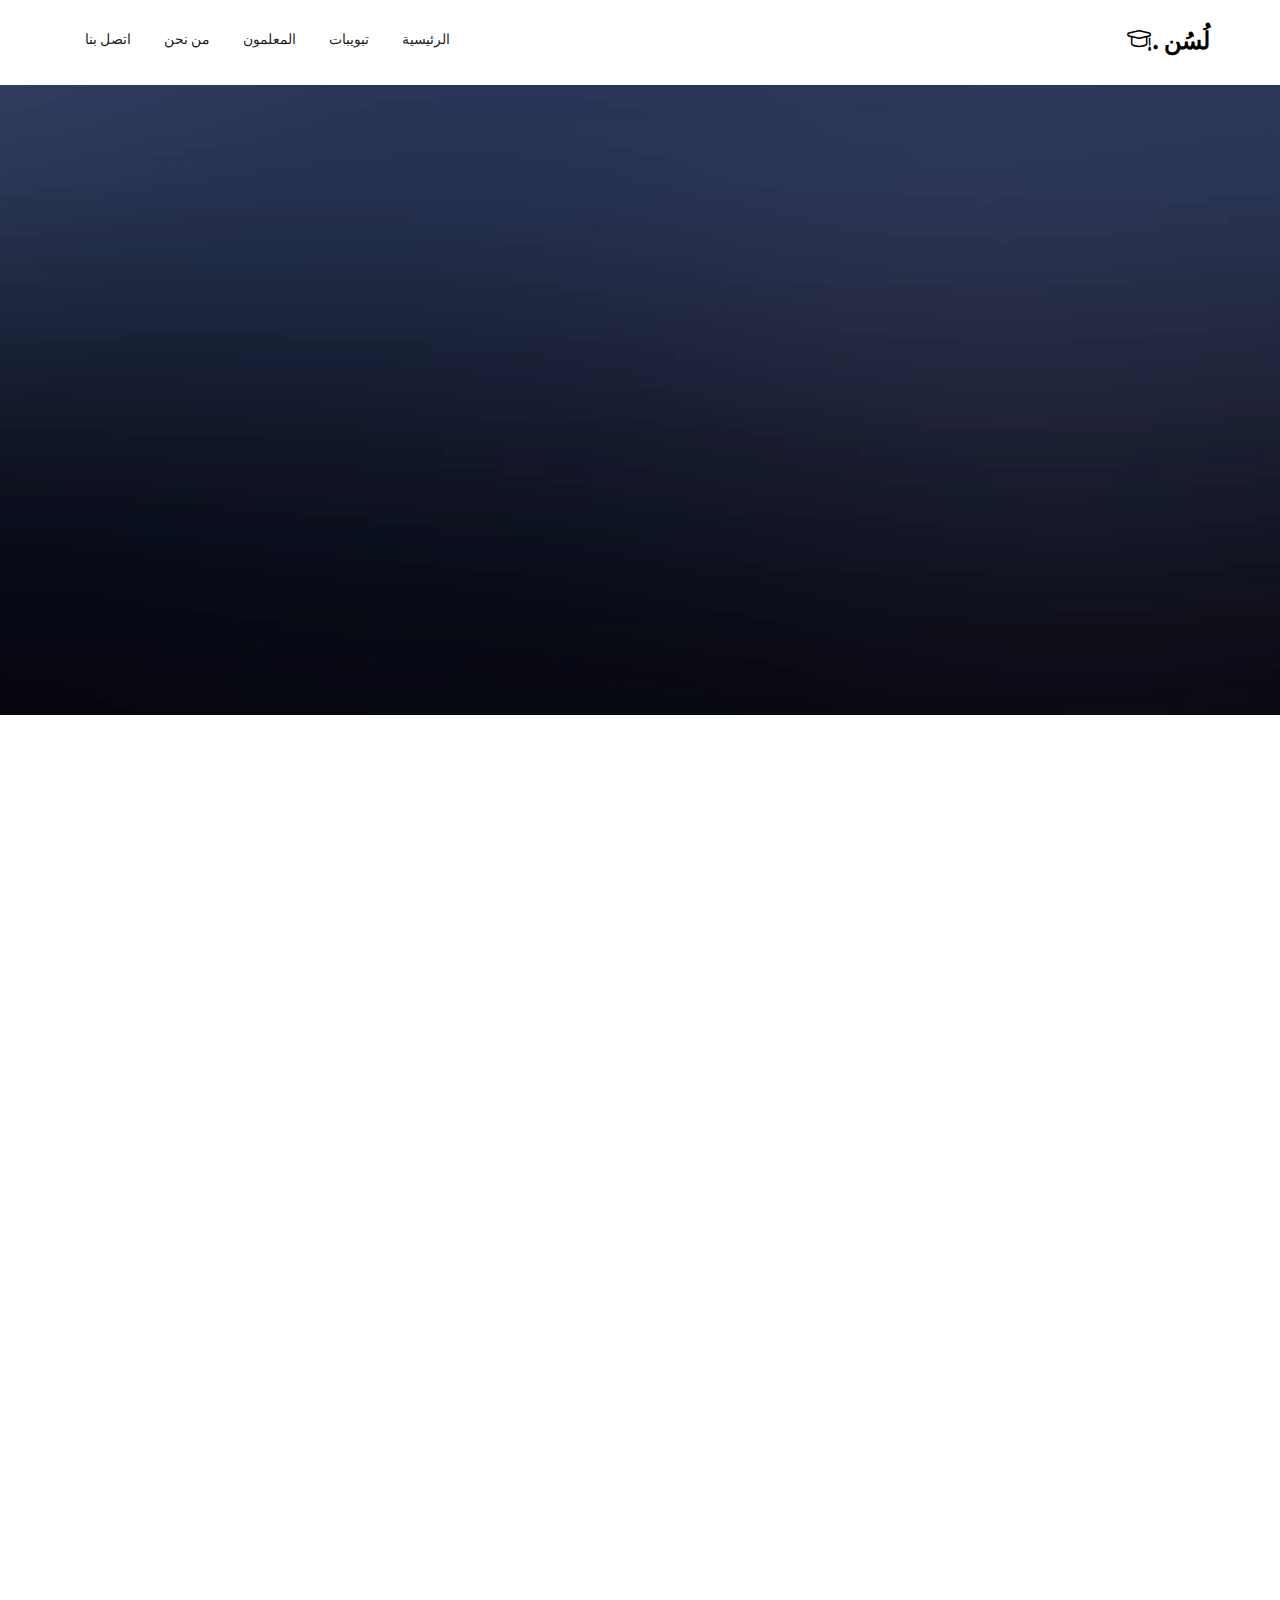
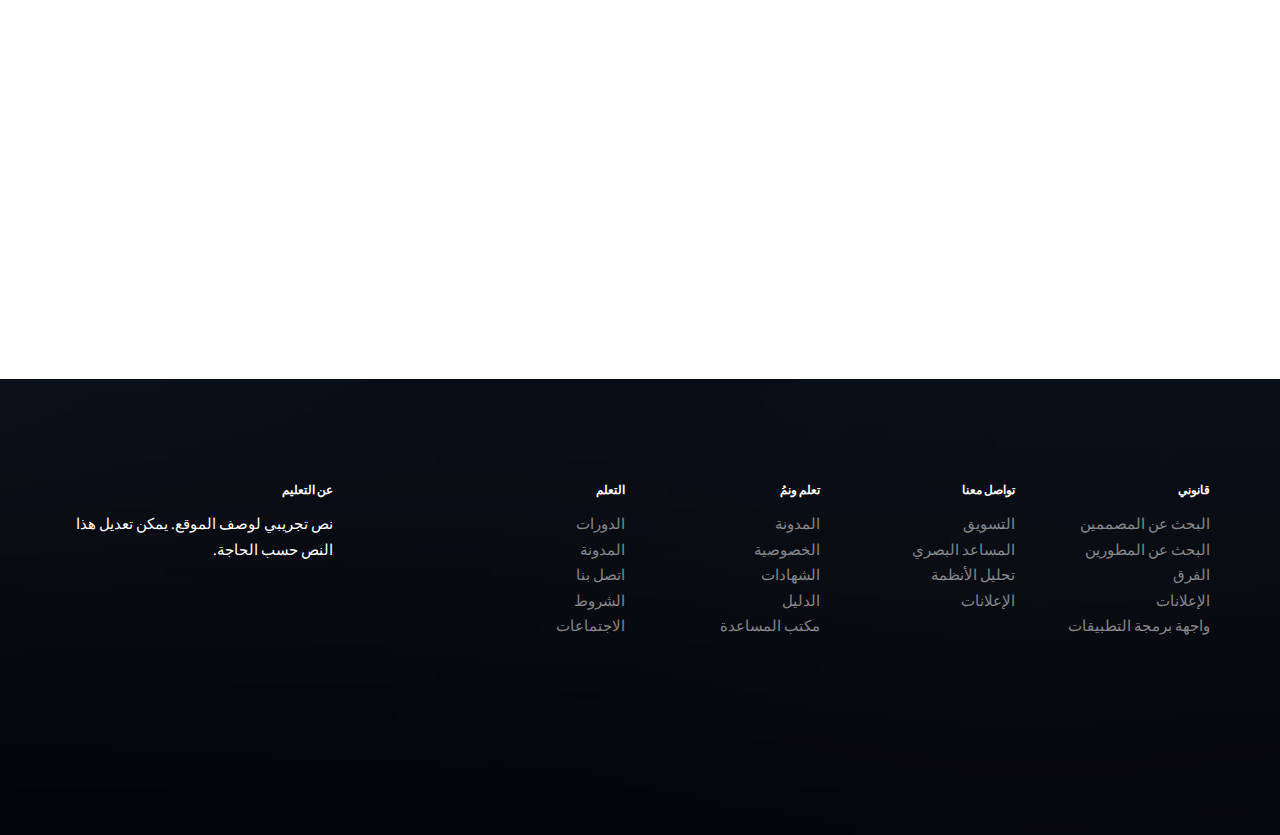
<file: contact.html>
<!DOCTYPE HTML>
<html lang="ar" dir="rtl">
    <head>
    <meta charset="utf-8">
    <meta http-equiv="X-UA-Compatible" content="IE=edge">
    <title>لُسُن </title>
    <meta name="viewport" content="width=device-width, initial-scale=1">

    <link href="https://fonts.googleapis.com/css?family=Source+Sans+Pro:300,400,600,700" rel="stylesheet">
    <link href="https://fonts.googleapis.com/css?family=Roboto+Slab:300,400" rel="stylesheet">
    
    <!-- Animate.css -->
    <link rel="stylesheet" href="css/animate.css">
    <!-- Icomoon Icon Fonts-->
    <link rel="stylesheet" href="css/icomoon.css">
    <!-- Bootstrap  -->
    <link rel="stylesheet" href="css/bootstrap.css">

    <!-- Magnific Popup -->
    <link rel="stylesheet" href="css/magnific-popup.css">

    <!-- Owl Carousel  -->
    <link rel="stylesheet" href="css/owl.carousel.min.css">
    <link rel="stylesheet" href="css/owl.theme.default.min.css">

    <!-- Flexslider  -->
    <link rel="stylesheet" href="css/flexslider.css">

    <!-- Pricing -->
    <link rel="stylesheet" href="css/pricing.css">

    <!-- Theme style  -->
    <link rel="stylesheet" href="css/style.css">

    <!-- Modernizr JS -->
    <script src="js/modernizr-2.6.2.min.js"></script>
    <!-- FOR IE9 below -->
    <!--[if lt IE 9]>
    <script src="js/respond.min.js"></script>
    <![endif]-->

    </head>
    <body>
        
    <div class="fh5co-loader"></div>
    
    <div id="page">
    <nav class="fh5co-nav" role="navigation">
        <div class="top-menu">
            <div class="container">
                <div class="row">
                    <div class="col-xs-10 text-left menu-1">
                      <ul>
							<li class="active"><a href="index.html">الرئيسية</a></li>
							<li class="has-dropdown active">
								<a href="#">تبويبات</a>
								<ul class="dropdown">
									<li><a href="Grammar.html"> تبويبة النحو </a></li>
									<li><a href="conjugaison.html">تبويبة الصرف</a></li>
									<li><a href="game.html">ألعاب تعليمية</a></li>
								</ul>
							</li>
							<li><a href="teacher.html">المعلمون</a></li>
							<li><a href="about.html">من نحن</a></li>
							<li><a href="contact.html">اتصل بنا</a></li>
							<!-- <li class="btn-cta"><a href="#"><span>Login</span></a></li>
							<li class="btn-cta"><a href="#"><span>Create a Course</span></a></li> -->
						</ul>
                    </div>
                    					<div class="col-xs-2">
						<div id="fh5co-logo"><a href="index.html"><i class="icon-study"></i>لُسُن <span>.</span></a></div>
					</div>
                </div>
                
            </div>
        </div>
    </nav>
    
    <aside id="fh5co-hero">
        <div class="flexslider">
            <ul class="slides">
           	<li style="background-image: url(images/img_bg_4.jpg);">
           		<div class="overlay-gradient"></div>
           		<div class="container">
           			<div class="row">
               			<div class="col-md-8 col-md-offset-2 text-center slider-text">
               				<div class="slider-text-inner">
               					<h1 class="heading-section">اتصل بنا</h1>
                                    <h2>نص تجريبي لوصف المعلم. يمكن تعديل هذا النص حسب الحاجة.</h2>
               				</div>
               			</div>
               		</div>
           		</div>
           	</li>
          	</ul>
      	</div>
    </aside>

    <div id="fh5co-contact">
        <div class="container">
            <div class="row">
                <div class="col-md-5 col-md-push-1 animate-box">
                    
                    <div class="fh5co-contact-info">
                        <h3>معلومات الاتصال</h3>
                        <ul>
                            <li class="address">198 شارع 21، <br> جناح 721 نيويورك، NY 10016</li>
                            <li class="phone"><a href="tel://1234567920">+1235 2355 98</a></li>
                            <li class="email"><a href="mailto:info@yoursite.com">info@yoursite.com</a></li>
                        </ul>
                    </div>

                </div>
                <div class="col-md-6 animate-box">
                    <h3>ابقَ على تواصل</h3>
                    <form action="#">
                        <div class="row form-group">
                            <div class="col-md-6">
                                <input type="text" id="fname" class="form-control" placeholder="الاسم الأول">
                            </div>
                            <div class="col-md-6">
                                <input type="text" id="lname" class="form-control" placeholder="الاسم الأخير">
                            </div>
                        </div>

                        <div class="row form-group">
                            <div class="col-md-12">
                                <input type="text" id="email" class="form-control" placeholder="البريد الإلكتروني">
                            </div>
                        </div>

                        <div class="row form-group">
                            <div class="col-md-12">
                                <input type="text" id="subject" class="form-control" placeholder="موضوع الرسالة">
                            </div>
                        </div>

                        <div class="row form-group">
                            <div class="col-md-12">
                                <textarea name="message" id="message" cols="30" rows="10" class="form-control" placeholder="اكتب رسالتك هنا"></textarea>
                            </div>
                        </div>
                        <div class="form-group">
                            <input type="submit" value="إرسال الرسالة" class="btn btn-primary">
                        </div>

                    </form>		
                </div>
            </div>
            
        </div>
    </div>
    <div id="map" class="fh5co-map"></div>
    <footer id="fh5co-footer" role="contentinfo" style="background-image: url(images/img_bg_4.jpg);">
        <div class="overlay"></div>
        <div class="container">
            <div class="row row-pb-md">
                <div class="col-md-3 fh5co-widget">
                    <h3>عن التعليم</h3>
                    <p>نص تجريبي لوصف الموقع. يمكن تعديل هذا النص حسب الحاجة.</p>
                </div>
                <div class="col-md-2 col-sm-4 col-xs-6 col-md-push-1 fh5co-widget">
                    <h3>التعلم</h3>
                    <ul class="fh5co-footer-links">
                        <li><a href="#">الدورات</a></li>
                        <li><a href="#">المدونة</a></li>
                        <li><a href="#">اتصل بنا</a></li>
                        <li><a href="#">الشروط</a></li>
                        <li><a href="#">الاجتماعات</a></li>
                    </ul>
                </div>

                <div class="col-md-2 col-sm-4 col-xs-6 col-md-push-1 fh5co-widget">
                    <h3>تعلم ونمُ</h3>
                    <ul class="fh5co-footer-links">
                        <li><a href="#">المدونة</a></li>
                        <li><a href="#">الخصوصية</a></li>
                        <li><a href="#">الشهادات</a></li>
                        <li><a href="#">الدليل</a></li>
                        <li><a href="#">مكتب المساعدة</a></li>
                    </ul>
                </div>

                <div class="col-md-2 col-sm-4 col-xs-6 col-md-push-1 fh5co-widget">
                    <h3>تواصل معنا</h3>
                    <ul class="fh5co-footer-links">
                        <li><a href="#">التسويق</a></li>
                        <li><a href="#">المساعد البصري</a></li>
                        <li><a href="#">تحليل الأنظمة</a></li>
                        <li><a href="#">الإعلانات</a></li>
                    </ul>
                </div>

                <div class="col-md-2 col-sm-4 col-xs-6 col-md-push-1 fh5co-widget">
                    <h3>قانوني</h3>
                    <ul class="fh5co-footer-links">
                        <li><a href="#">البحث عن المصممين</a></li>
                        <li><a href="#">البحث عن المطورين</a></li>
                        <li><a href="#">الفرق</a></li>
                        <li><a href="#">الإعلانات</a></li>
                        <li><a href="#">واجهة برمجة التطبيقات</a></li>
                    </ul>
                </div>
            </div>
        </div>
    </footer>
    </div>

    <div class="gototop js-top">
        <a href="#" class="js-gotop"><i class="icon-arrow-up"></i></a>
    </div>
    
    <!-- Scripts -->
    <script src="js/jquery.min.js"></script>
    <script src="js/jquery.easing.1.3.js"></script>
    <script src="js/bootstrap.min.js"></script>
    <script src="js/jquery.waypoints.min.js"></script>
    <script src="js/jquery.stellar.min.js"></script>
    <script src="js/owl.carousel.min.js"></script>
    <script src="js/jquery.flexslider-min.js"></script>
    <script src="js/jquery.countTo.js"></script>
    <script src="js/jquery.magnific-popup.min.js"></script>
    <script src="js/magnific-popup-options.js"></script>
    <script src="js/google_map.js"></script>
    <script src="js/simplyCountdown.js"></script>
    <script src="js/main.js"></script>
    </body>
</html>
</file>
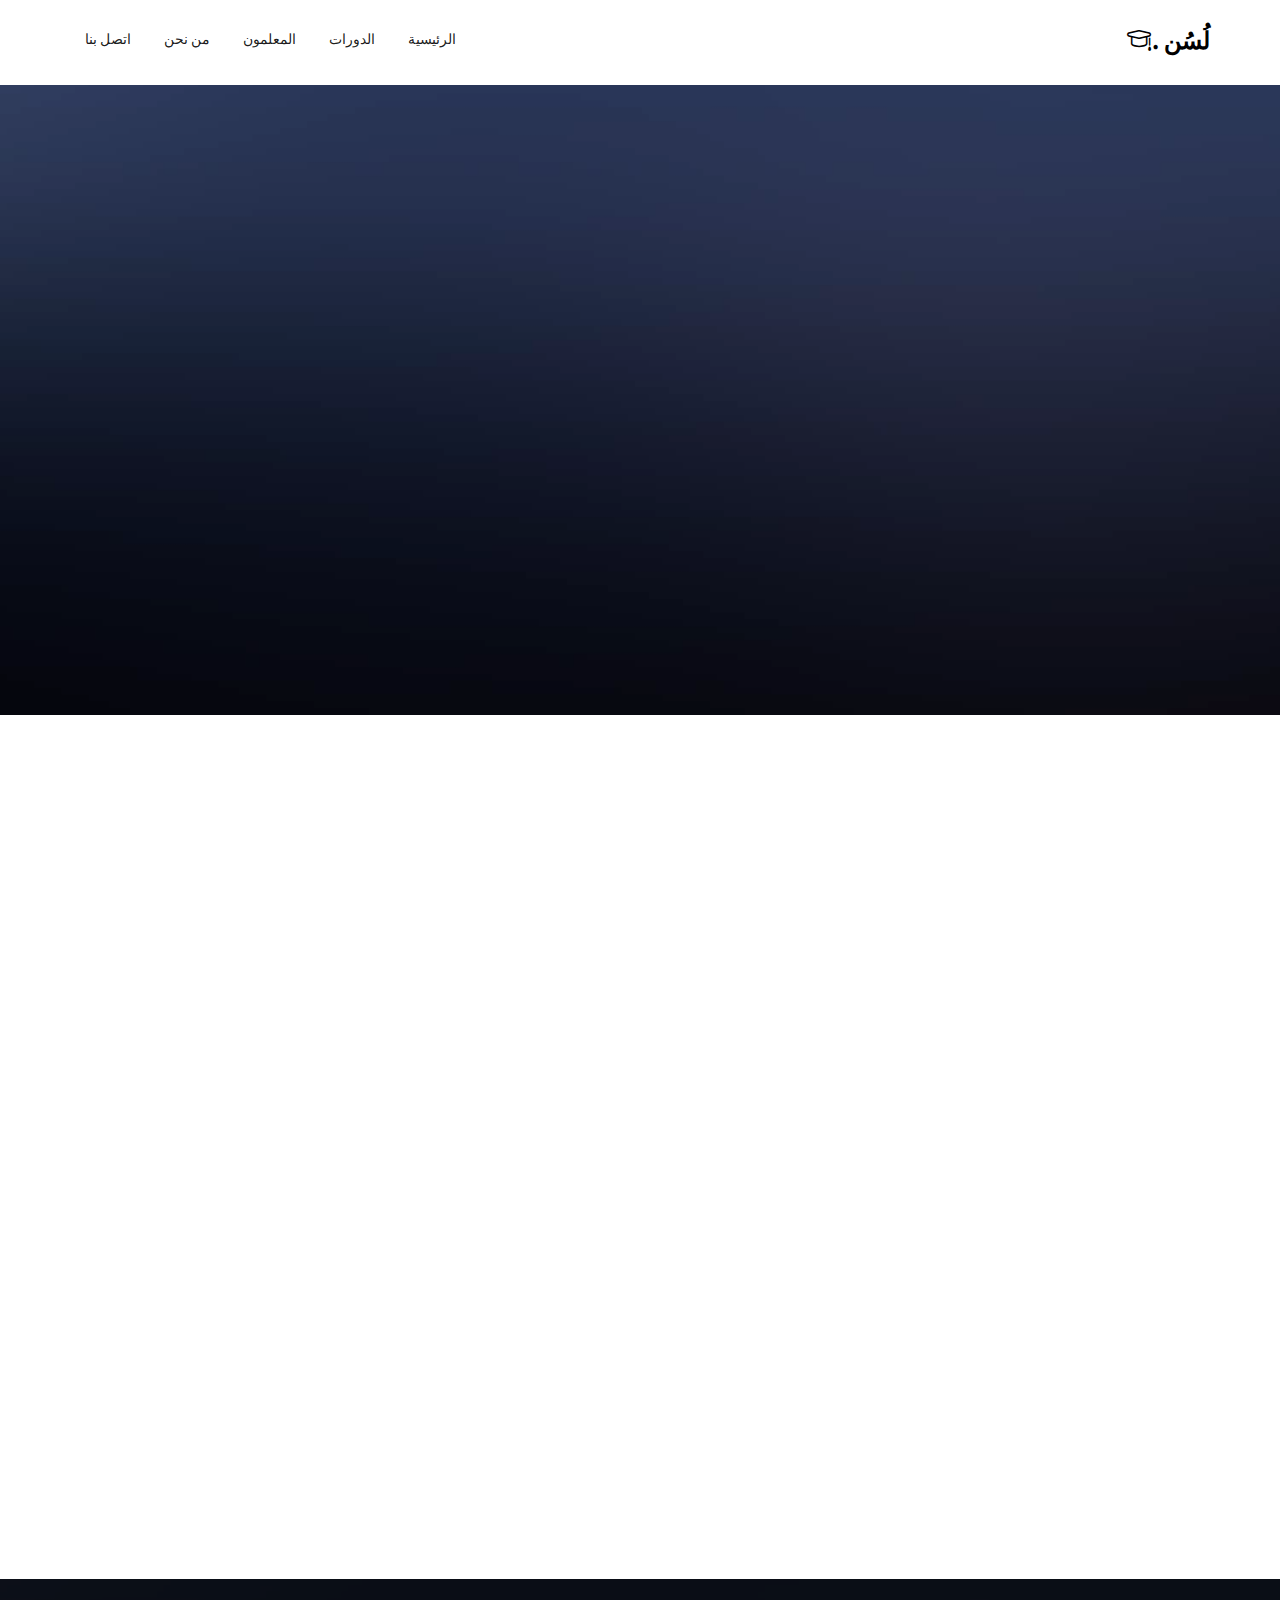
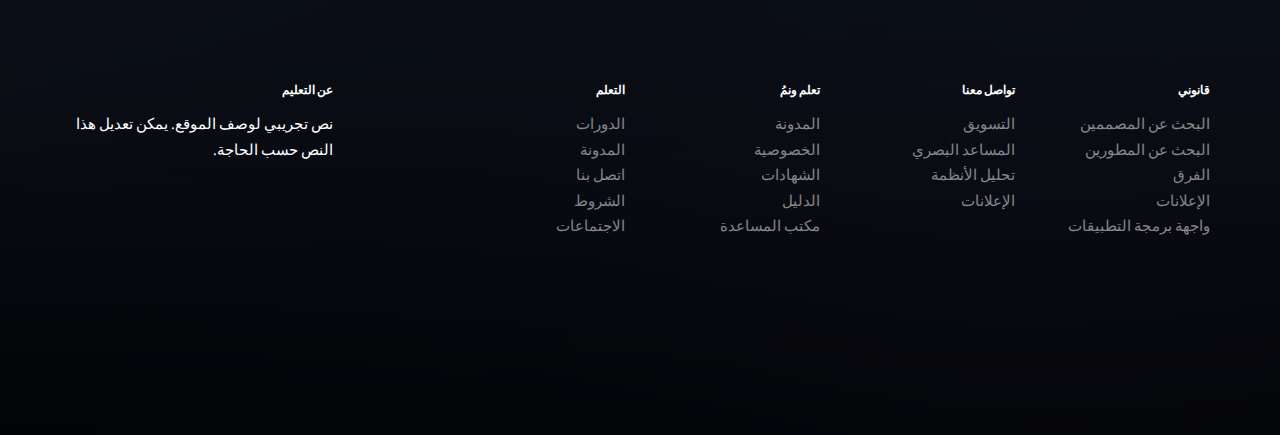
<file: courses.html>
<!DOCTYPE HTML>
<html lang="ar" dir="rtl">
    <head>
    <meta charset="utf-8">
    <meta http-equiv="X-UA-Compatible" content="IE=edge">
    <title>لُسُن </title>
    <meta name="viewport" content="width=device-width, initial-scale=1">

    <link href="https://fonts.googleapis.com/css?family=Source+Sans+Pro:300,400,600,700" rel="stylesheet">
    <link href="https://fonts.googleapis.com/css?family=Roboto+Slab:300,400" rel="stylesheet">
    
    <!-- Animate.css -->
    <link rel="stylesheet" href="css/animate.css">
    <!-- Icomoon Icon Fonts-->
    <link rel="stylesheet" href="css/icomoon.css">
    <!-- Bootstrap  -->
    <link rel="stylesheet" href="css/bootstrap.css">

    <!-- Magnific Popup -->
    <link rel="stylesheet" href="css/magnific-popup.css">

    <!-- Owl Carousel  -->
    <link rel="stylesheet" href="css/owl.carousel.min.css">
    <link rel="stylesheet" href="css/owl.theme.default.min.css">

    <!-- Flexslider  -->
    <link rel="stylesheet" href="css/flexslider.css">

    <!-- Pricing -->
    <link rel="stylesheet" href="css/pricing.css">

    <!-- Theme style  -->
    <link rel="stylesheet" href="css/style.css">

    <!-- Modernizr JS -->
    <script src="js/modernizr-2.6.2.min.js"></script>
    <!--[if lt IE 9]>
    <script src="js/respond.min.js"></script>
    <![endif]-->

    </head>
    <body>
        
    <div class="fh5co-loader"></div>
    
    <div id="page">
    <nav class="fh5co-nav" role="navigation">
        <div class="top-menu">
            <div class="container">
                <div class="row">
                    <div class="col-xs-10 text-left menu-1">
                        <ul>
                            <li><a href="index.html">الرئيسية</a></li>
                            <li class="active"><a href="courses.html">الدورات</a></li>
                            <li><a href="teacher.html">المعلمون</a></li>
                            <li><a href="about.html">من نحن</a></li>
                            <li><a href="contact.html">اتصل بنا</a></li>
                        </ul>
                    </div>
                    					<div class="col-xs-2">
						<div id="fh5co-logo"><a href="index.html"><i class="icon-study"></i>لُسُن <span>.</span></a></div>
					</div>
                </div>
                
            </div>
        </div>
    </nav>
    
    <aside id="fh5co-hero">
        <div class="flexslider">
            <ul class="slides">
           	<li style="background-image: url(images/img_bg_4.jpg);">
           		<div class="overlay-gradient"></div>
           		<div class="container">
           			<div class="row">
               			<div class="col-md-8 col-md-offset-2 text-center slider-text">
               				<div class="slider-text-inner">
               					<h1 class="heading-section">دوراتنا</h1>
                                    <h2>نص تجريبي لوصف المعلم. يمكن تعديل هذا النص حسب الحاجة.</h2>
               				</div>
               			</div>
               		</div>
           		</div>
           	</li>
          	</ul>
      	</div>
    </aside>

    <div id="fh5co-course">
        <div class="container">
            <div class="row animate-box">
                <div class="col-md-6 col-md-offset-3 text-center fh5co-heading">
                    <h2>دوراتنا</h2>
                    <p>نص تجريبي لوصف الدورات. يمكن تعديل هذا النص حسب الحاجة.</p>
                </div>
            </div>
            <div class="row">
                <div class="col-md-6 animate-box">
                    <div class="course">
                        <a href="#" class="course-img" style="background-image: url(images/project-2.jpg);">
                        </a>
                        <div class="desc">
                            <h3><a href="#"> تبويبة النحو </a></h3>
                            <p>نص تجريبي لوصف الدورة. يمكن تعديل هذا النص حسب الحاجة.</p>
                            <span><a href="#" class="btn btn-primary btn-sm btn-course">ابدأ الدورة</a></span>
                        </div>
                    </div>
                </div>
                <div class="col-md-6 animate-box">
                    <div class="course">
                        <a href="#" class="course-img" style="background-image: url(images/project-3.jpg);">
                        </a>
                        <div class="desc">
                            <h3><a href="#"> تبويبة الصرف</a></h3>
                            <p>نص تجريبي لوصف الدورة. يمكن تعديل هذا النص حسب الحاجة.</p>
                            <span><a href="#" class="btn btn-primary btn-sm btn-course">ابدأ الدورة</a></span>
                        </div>
                    </div>
                </div>
                <div class="col-md-6 animate-box">
                    <div class="course">
                        <a href="#" class="course-img" style="background-image: url(images/project-4.jpg);">
                        </a>
                        <div class="desc">
                            <h3><a href="#">ألعاب تعليمية</a></h3>
                            <p>نص تجريبي لوصف الدورة. يمكن تعديل هذا النص حسب الحاجة.</p>
                            <span><a href="#" class="btn btn-primary btn-sm btn-course">ابدأ الدورة</a></span>
                        </div>
                    </div>
                </div>
            </div>
        </div>
    </div>

    <footer id="fh5co-footer" role="contentinfo" style="background-image: url(images/img_bg_4.jpg);">
        <div class="overlay"></div>
        <div class="container">
            <div class="row row-pb-md">
                <div class="col-md-3 fh5co-widget">
                    <h3>عن التعليم</h3>
                    <p>نص تجريبي لوصف الموقع. يمكن تعديل هذا النص حسب الحاجة.</p>
                </div>
                <div class="col-md-2 col-sm-4 col-xs-6 col-md-push-1 fh5co-widget">
                    <h3>التعلم</h3>
                    <ul class="fh5co-footer-links">
                        <li><a href="#">الدورات</a></li>
                        <li><a href="#">المدونة</a></li>
                        <li><a href="#">اتصل بنا</a></li>
                        <li><a href="#">الشروط</a></li>
                        <li><a href="#">الاجتماعات</a></li>
                    </ul>
                </div>

                <div class="col-md-2 col-sm-4 col-xs-6 col-md-push-1 fh5co-widget">
                    <h3>تعلم ونمُ</h3>
                    <ul class="fh5co-footer-links">
                        <li><a href="#">المدونة</a></li>
                        <li><a href="#">الخصوصية</a></li>
                        <li><a href="#">الشهادات</a></li>
                        <li><a href="#">الدليل</a></li>
                        <li><a href="#">مكتب المساعدة</a></li>
                    </ul>
                </div>

                <div class="col-md-2 col-sm-4 col-xs-6 col-md-push-1 fh5co-widget">
                    <h3>تواصل معنا</h3>
                    <ul class="fh5co-footer-links">
                        <li><a href="#">التسويق</a></li>
                        <li><a href="#">المساعد البصري</a></li>
                        <li><a href="#">تحليل الأنظمة</a></li>
                        <li><a href="#">الإعلانات</a></li>
                    </ul>
                </div>

                <div class="col-md-2 col-sm-4 col-xs-6 col-md-push-1 fh5co-widget">
                    <h3>قانوني</h3>
                    <ul class="fh5co-footer-links">
                        <li><a href="#">البحث عن المصممين</a></li>
                        <li><a href="#">البحث عن المطورين</a></li>
                        <li><a href="#">الفرق</a></li>
                        <li><a href="#">الإعلانات</a></li>
                        <li><a href="#">واجهة برمجة التطبيقات</a></li>
                    </ul>
                </div>
            </div>
        </div>
    </footer>
    </div>

    <div class="gototop js-top">
        <a href="#" class="js-gotop"><i class="icon-arrow-up"></i></a>
    </div>
    
    <!-- Scripts -->
    <script src="js/jquery.min.js"></script>
    <script src="js/jquery.easing.1.3.js"></script>
    <script src="js/bootstrap.min.js"></script>
    <script src="js/jquery.waypoints.min.js"></script>
    <script src="js/jquery.stellar.min.js"></script>
    <script src="js/owl.carousel.min.js"></script>
    <script src="js/jquery.flexslider-min.js"></script>
    <script src="js/jquery.countTo.js"></script>
    <script src="js/jquery.magnific-popup.min.js"></script>
    <script src="js/magnific-popup-options.js"></script>
    <script src="js/simplyCountdown.js"></script>
    <script src="js/main.js"></script>
    </body>
</html>
</file>
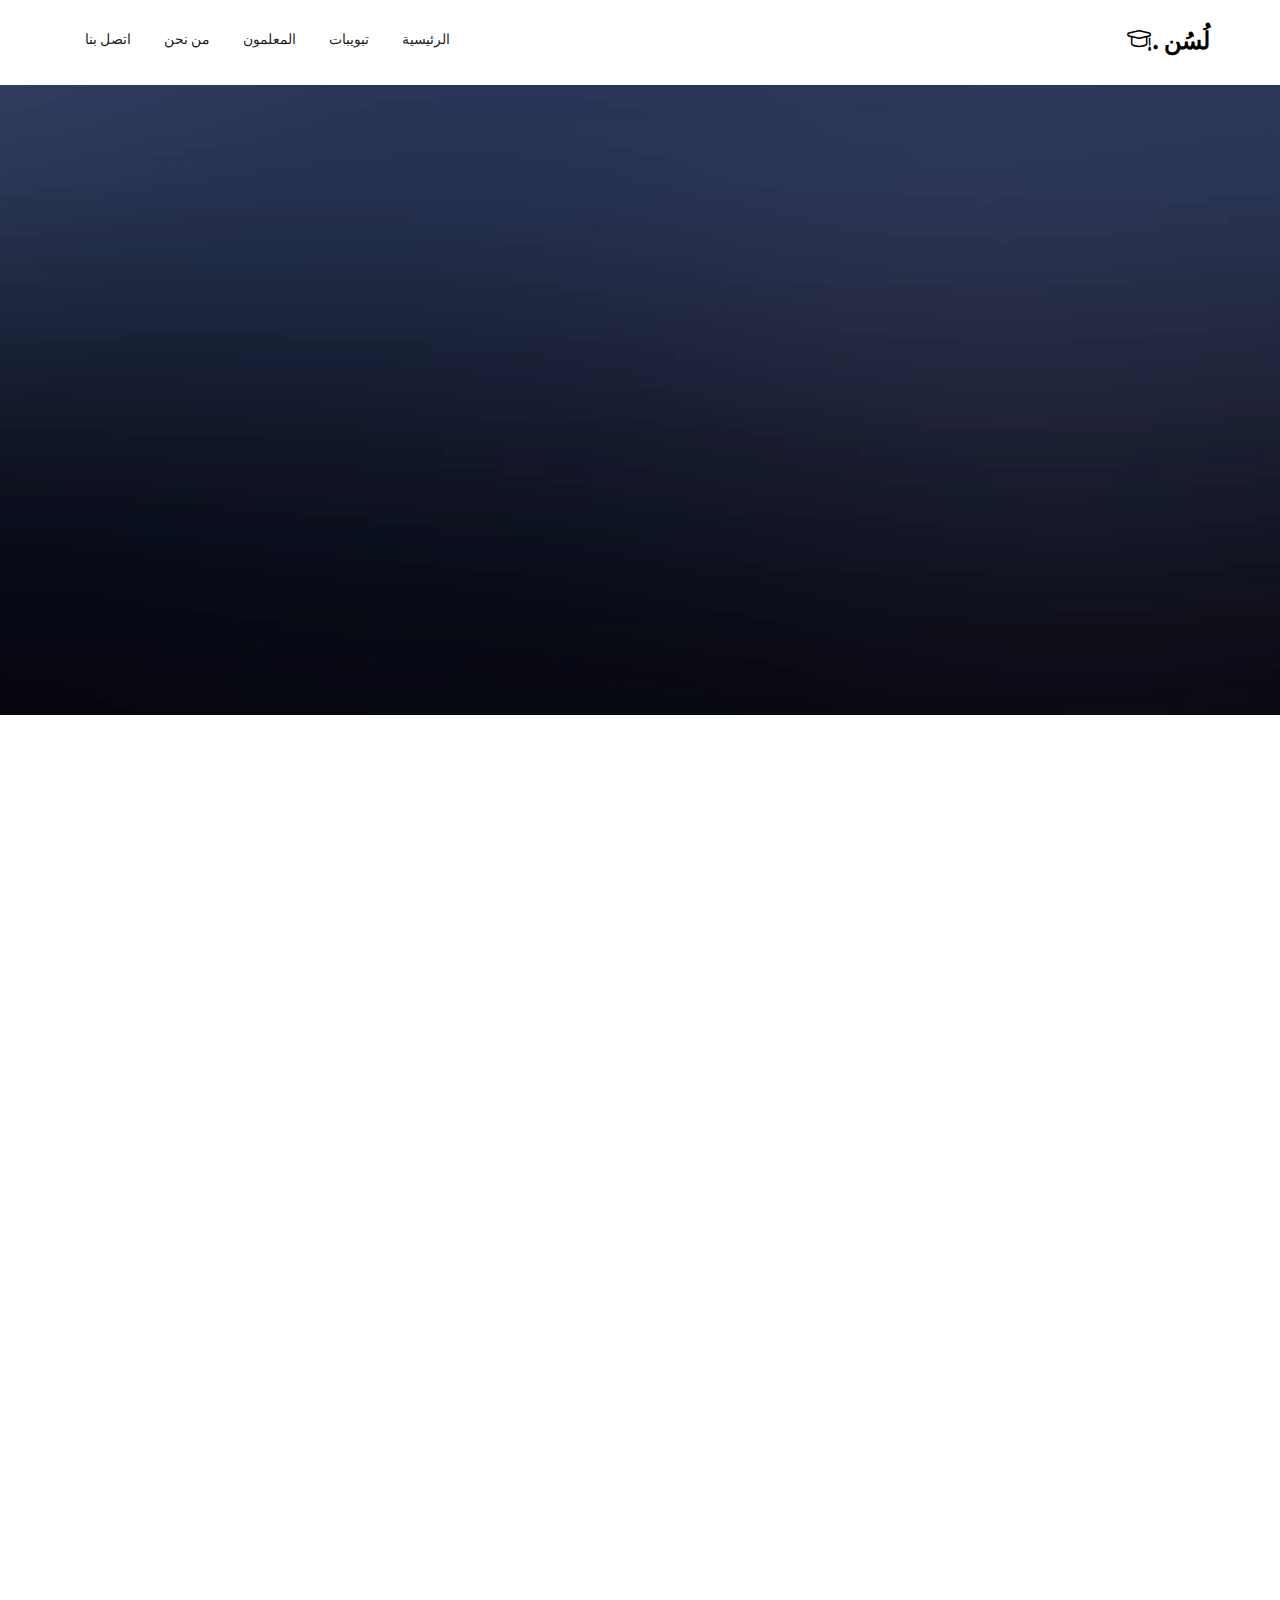
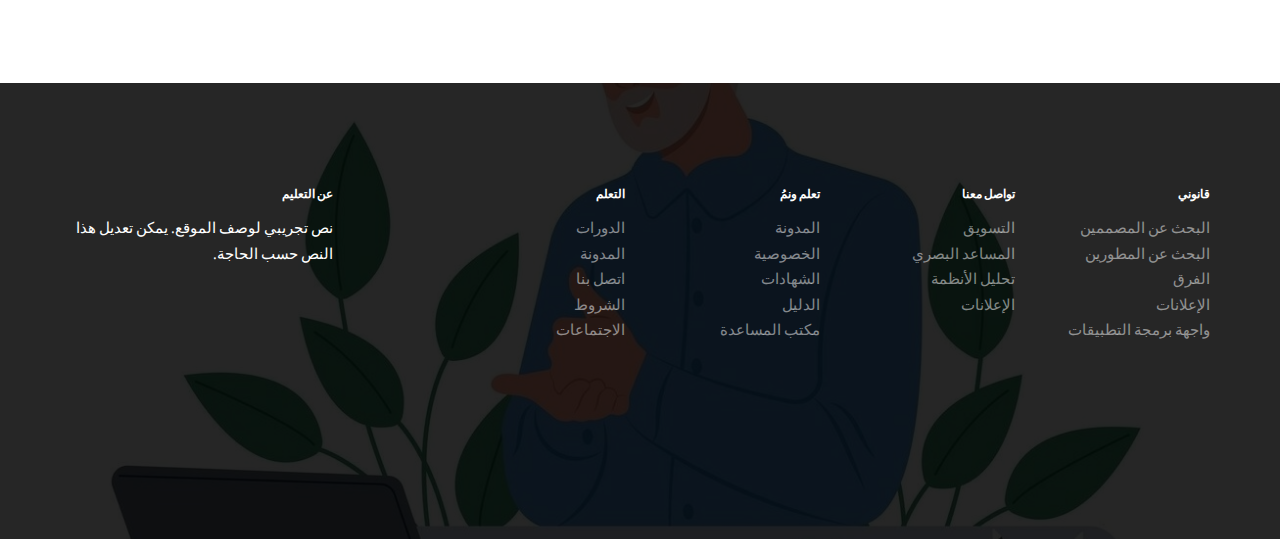
<file: courses1.html>
<!DOCTYPE html>
<html lang="ar" dir="rtl">
  <head>
    <meta charset="utf-8" />
    <meta http-equiv="X-UA-Compatible" content="IE=edge" />
    <title>لُسُن</title>
    <meta name="viewport" content="width=device-width, initial-scale=1" />

    <link
      href="https://fonts.googleapis.com/css?family=Source+Sans+Pro:300,400,600,700"
      rel="stylesheet"
    />
    <link
      href="https://fonts.googleapis.com/css?family=Roboto+Slab:300,400"
      rel="stylesheet"
    />

    <!-- Animate.css -->
    <link rel="stylesheet" href="css/animate.css" />
    <!-- Icomoon Icon Fonts-->
    <link rel="stylesheet" href="css/icomoon.css" />
    <!-- Bootstrap  -->
    <link rel="stylesheet" href="css/bootstrap.css" />

    <!-- Magnific Popup -->
    <link rel="stylesheet" href="css/magnific-popup.css" />

    <!-- Owl Carousel  -->
    <link rel="stylesheet" href="css/owl.carousel.min.css" />
    <link rel="stylesheet" href="css/owl.theme.default.min.css" />

    <!-- Flexslider  -->
    <link rel="stylesheet" href="css/flexslider.css" />

    <!-- Pricing -->
    <link rel="stylesheet" href="css/pricing.css" />

    <!-- Theme style  -->
    <link rel="stylesheet" href="css/style.css" />

    <!-- Modernizr JS -->
    <script src="js/modernizr-2.6.2.min.js"></script>
    <!--[if lt IE 9]>
      <script src="js/respond.min.js"></script>
    <![endif]-->
  </head>
  <body>
    <div class="fh5co-loader"></div>

    <div id="page">
      <nav class="fh5co-nav" role="navigation">
        <div class="top-menu">
          <div class="container">
            <div class="row">
              <div class="col-xs-10 text-left menu-1">
                <ul>
                  <li class="active"><a href="index.html">الرئيسية</a></li>
                  <li class="has-dropdown active">
                    <a href="#">تبويبات</a>
                    <ul class="dropdown">
                      <li><a href="Grammar.html"> تبويبة النحو </a></li>
                      <li><a href="conjugaison.html">تبويبة الصرف</a></li>
                      <li><a href="game.html">ألعاب تعليمية</a></li>
                    </ul>
                  </li>
                  <li><a href="teacher.html">المعلمون</a></li>
                  <li><a href="about.html">من نحن</a></li>
                  <li><a href="contact.html">اتصل بنا</a></li>
                  <!-- <li class="btn-cta"><a href="#"><span>Login</span></a></li>
							<li class="btn-cta"><a href="#"><span>Create a Course</span></a></li> -->
                </ul>
              </div>
              <div class="col-xs-2">
                <div id="fh5co-logo">
                  <a href="index.html"
                    ><i class="icon-study"></i>لُسُن <span>.</span></a
                  >
                </div>
              </div>
            </div>
          </div>
        </div>
      </nav>

      <aside id="fh5co-hero">
        <div class="flexslider">
          <ul class="slides">
            <li style="background-image: url(images/img_bg_4.jpg)">
              <div class="overlay-gradient"></div>
              <div class="container">
                <div class="row">
                  <div class="col-md-8 col-md-offset-2 text-center slider-text">
                    <div class="slider-text-inner">
                      <h1 class="heading-section">اسم الدرس</h1>
                      <h2>
                        نص تجريبي لوصف الدرس. يمكن تعديل هذا النص حسب الحاجة.
                      </h2>
                    </div>
                  </div>
                </div>
              </div>
            </li>
          </ul>
        </div>
      </aside>

      <div id="fh5co-course">
        <div class="container">
          <div class="row animate-box">
            <div class="col-md-6 col-md-offset-3 text-center fh5co-heading">
              <h2>العنوان</h2>
              <p>نص تجريبي لوصف الدرس. يمكن تعديل هذا النص حسب الحاجة.</p>
            </div>
          </div>
          <div class="row">
            <div class="col-md-12 animate-box">
              <div class="course">
                <div class="course-img" style="text-align: center">
                  <iframe
                    width="100%"
                    height="315"
                    src="https://www.youtube.com/embed/5u-WtG67Piw?si=DzxncAEl1f6kJ7p3"
                    title="YouTube video player"
                    frameborder="0"
                    allow="accelerometer; autoplay; clipboard-write; encrypted-media; gyroscope; picture-in-picture"
                    allowfullscreen
                  >
                  </iframe>
                </div>
                <div class="desc">
                  <h3> العنوان</h3>
                  <p>نص تجريبي لوصف الدرس. يمكن تعديل هذا النص حسب الحاجة.</p>
                </div>
              </div>
            </div>
               <div class="col-md-12 animate-box">
                    <div class="course">
                        <div class="desc">
                            <h3> العنوان </h3>
                            <p>نص تجريبي لوصف الدرس. يمكن تعديل هذا النص حسب الحاجة.</p>
                        </div>
                       <div class="course-img">
    <a href="images/project-22.jpg" class="image-popup">
        <div style="background-image: url(images/project-22.jpg); height: 200px; background-size: cover; background-position: center;"></div>
    </a>
</div>
                    </div>
                </div>
          </div>
        </div>
      </div>

      <footer
        id="fh5co-footer"
        role="contentinfo"
        style="background-image: url(images/img_bg_5.jpg)"
      >
        <div class="overlay"></div>
        <div class="container">
          <div class="row row-pb-md">
            <div class="col-md-3 fh5co-widget">
              <h3>عن التعليم</h3>
              <p>نص تجريبي لوصف الموقع. يمكن تعديل هذا النص حسب الحاجة.</p>
            </div>
            <div class="col-md-2 col-sm-4 col-xs-6 col-md-push-1 fh5co-widget">
              <h3>التعلم</h3>
              <ul class="fh5co-footer-links">
                <li><a href="#">الدورات</a></li>
                <li><a href="#">المدونة</a></li>
                <li><a href="#">اتصل بنا</a></li>
                <li><a href="#">الشروط</a></li>
                <li><a href="#">الاجتماعات</a></li>
              </ul>
            </div>

            <div class="col-md-2 col-sm-4 col-xs-6 col-md-push-1 fh5co-widget">
              <h3>تعلم ونمُ</h3>
              <ul class="fh5co-footer-links">
                <li><a href="#">المدونة</a></li>
                <li><a href="#">الخصوصية</a></li>
                <li><a href="#">الشهادات</a></li>
                <li><a href="#">الدليل</a></li>
                <li><a href="#">مكتب المساعدة</a></li>
              </ul>
            </div>

            <div class="col-md-2 col-sm-4 col-xs-6 col-md-push-1 fh5co-widget">
              <h3>تواصل معنا</h3>
              <ul class="fh5co-footer-links">
                <li><a href="#">التسويق</a></li>
                <li><a href="#">المساعد البصري</a></li>
                <li><a href="#">تحليل الأنظمة</a></li>
                <li><a href="#">الإعلانات</a></li>
              </ul>
            </div>

            <div class="col-md-2 col-sm-4 col-xs-6 col-md-push-1 fh5co-widget">
              <h3>قانوني</h3>
              <ul class="fh5co-footer-links">
                <li><a href="#">البحث عن المصممين</a></li>
                <li><a href="#">البحث عن المطورين</a></li>
                <li><a href="#">الفرق</a></li>
                <li><a href="#">الإعلانات</a></li>
                <li><a href="#">واجهة برمجة التطبيقات</a></li>
              </ul>
            </div>
          </div>
        </div>
      </footer>
    </div>

    <div class="gototop js-top">
      <a href="#" class="js-gotop"><i class="icon-arrow-up"></i></a>
    </div>

    <!-- Scripts -->
    <script src="js/jquery.min.js"></script>
    <script src="js/jquery.easing.1.3.js"></script>
    <script src="js/bootstrap.min.js"></script>
    <script src="js/jquery.waypoints.min.js"></script>
    <script src="js/jquery.stellar.min.js"></script>
    <script src="js/owl.carousel.min.js"></script>
    <script src="js/jquery.flexslider-min.js"></script>
    <script src="js/jquery.countTo.js"></script>
    <script src="js/jquery.magnific-popup.min.js"></script>
    <script src="js/magnific-popup-options.js"></script>
    <script src="js/simplyCountdown.js"></script>
    <script src="js/main.js"></script>
     <script>
    $(document).ready(function() {
        $('.image-popup').magnificPopup({
            type: 'image',
            closeOnContentClick: true,
            mainClass: 'mfp-img-mobile',
            image: {
                verticalFit: true
            }
        });
    });
</script>
  </body>
</html>
</file>
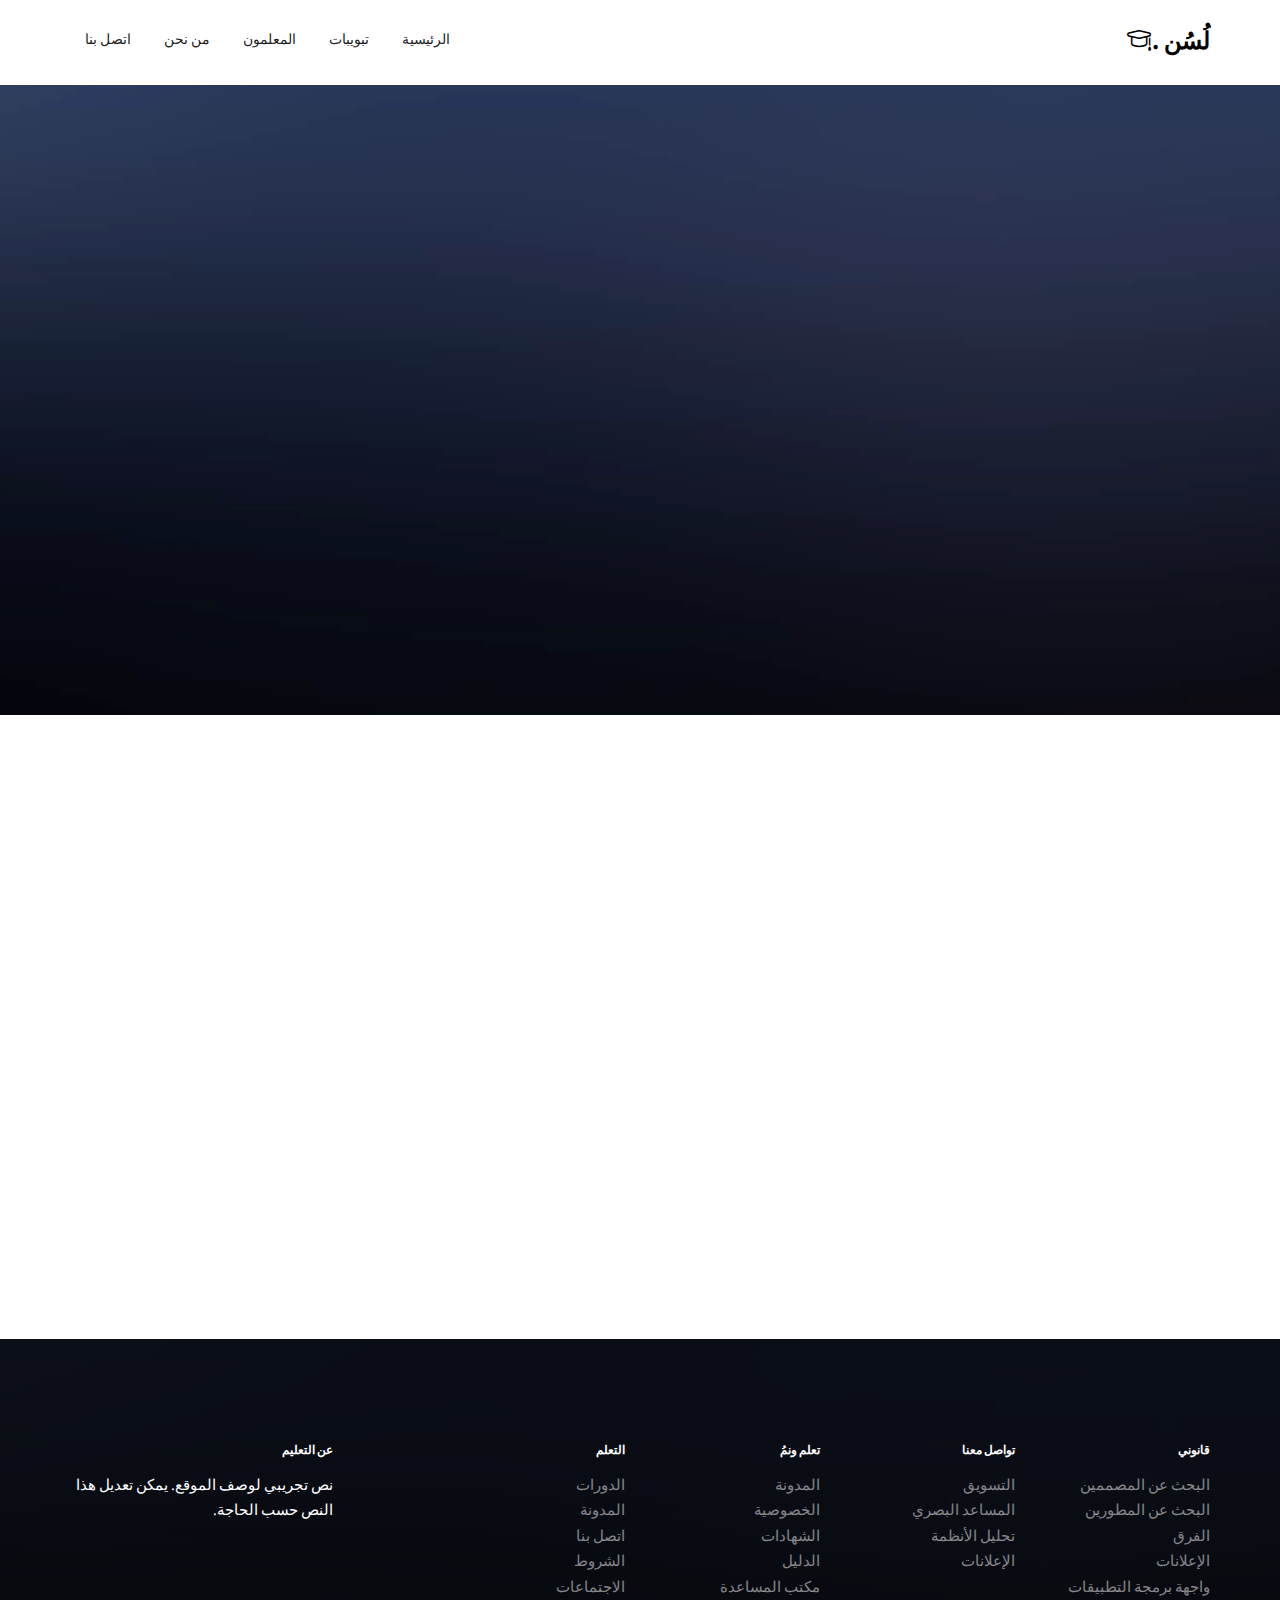
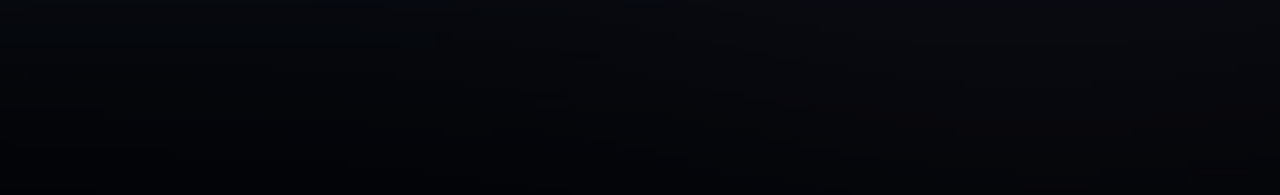
<file: game.html>
<!DOCTYPE HTML>
<html lang="ar" dir="rtl">
    <head>
    <meta charset="utf-8">
    <meta http-equiv="X-UA-Compatible" content="IE=edge">
    <title>لُسُن </title>
    <meta name="viewport" content="width=device-width, initial-scale=1">

    <link href="https://fonts.googleapis.com/css?family=Source+Sans+Pro:300,400,600,700" rel="stylesheet">
    <link href="https://fonts.googleapis.com/css?family=Roboto+Slab:300,400" rel="stylesheet">
    
    <!-- Animate.css -->
    <link rel="stylesheet" href="css/animate.css">
    <!-- Icomoon Icon Fonts-->
    <link rel="stylesheet" href="css/icomoon.css">
    <!-- Bootstrap  -->
    <link rel="stylesheet" href="css/bootstrap.css">

    <!-- Magnific Popup -->
    <link rel="stylesheet" href="css/magnific-popup.css">

    <!-- Owl Carousel  -->
    <link rel="stylesheet" href="css/owl.carousel.min.css">
    <link rel="stylesheet" href="css/owl.theme.default.min.css">

    <!-- Flexslider  -->
    <link rel="stylesheet" href="css/flexslider.css">

    <!-- Pricing -->
    <link rel="stylesheet" href="css/pricing.css">

    <!-- Theme style  -->
    <link rel="stylesheet" href="css/style.css">

    <!-- Modernizr JS -->
    <script src="js/modernizr-2.6.2.min.js"></script>
    <!--[if lt IE 9]>
    <script src="js/respond.min.js"></script>
    <![endif]-->

    </head>
    <body>
        
    <div class="fh5co-loader"></div>
    
    <div id="page">
    <nav class="fh5co-nav" role="navigation">
        <div class="top-menu">
            <div class="container">
                <div class="row">
                    <div class="col-xs-10 text-left menu-1">
                      <ul>
							<li class="active"><a href="index.html">الرئيسية</a></li>
							<li class="has-dropdown active">
								<a href="#">تبويبات</a>
								<ul class="dropdown">
									<li><a href="Grammar.html"> تبويبة النحو </a></li>
									<li><a href="conjugaison.html">تبويبة الصرف</a></li>
									<li><a href="game.html">ألعاب تعليمية</a></li>
								</ul>
							</li>
							<li><a href="teacher.html">المعلمون</a></li>
							<li><a href="about.html">من نحن</a></li>
							<li><a href="contact.html">اتصل بنا</a></li>
							<!-- <li class="btn-cta"><a href="#"><span>Login</span></a></li>
							<li class="btn-cta"><a href="#"><span>Create a Course</span></a></li> -->
						</ul>
                    </div>
                    					<div class="col-xs-2">
						<div id="fh5co-logo"><a href="index.html"><i class="icon-study"></i>لُسُن <span>.</span></a></div>
					</div>
                </div>
                
            </div>
        </div>
    </nav>
    
    <aside id="fh5co-hero">
        <div class="flexslider">
            <ul class="slides">
           	<li style="background-image: url(images/img_bg_4.jpg);">
           		<div class="overlay-gradient"></div>
           		<div class="container">
           			<div class="row">
               			<div class="col-md-8 col-md-offset-2 text-center slider-text">
               				<div class="slider-text-inner">
               					<h1 class="heading-section">دوراتنا</h1>
                                    <h2>نص تجريبي لوصف المعلم. يمكن تعديل هذا النص حسب الحاجة.</h2>
               				</div>
               			</div>
               		</div>
           		</div>
           	</li>
          	</ul>
      	</div>
    </aside>

    <div id="fh5co-course">
        <div class="container">
            <div class="row animate-box">
                <div class="col-md-6 col-md-offset-3 text-center fh5co-heading">
                    <h2>دوراتنا</h2>
                    <p>نص تجريبي لوصف الدورات. يمكن تعديل هذا النص حسب الحاجة.</p>
                </div>
            </div>
             <div class="row">
                <div class="col-md-6 animate-box">
                    <div class="course">
                        <a href="courses1.html" class="course-img" style="background-image: url(images/project-2.jpg);">
                        </a>
                        <div class="desc">
                            <h3><a href="courses1.html">  الدرس التاني </a></h3>
                            <p>نص تجريبي لوصف الدورة. يمكن تعديل هذا النص حسب الحاجة.</p>
                            <span><a href="courses1.html" class="btn btn-primary btn-sm btn-course">ابدأ الدورة</a></span>
                        </div>
                    </div>
                </div>
                <div class="col-md-6 animate-box">
                    <div class="course">
                        <a href="courses1.html" class="course-img" style="background-image: url(images/project-2.jpg);">
                        </a>
                        <div class="desc">
                            <h3><a href="courses1.html">  الدرس الاول </a></h3>
                            <p>نص تجريبي لوصف الدورة. يمكن تعديل هذا النص حسب الحاجة.</p>
                            <span><a href="courses1.html" class="btn btn-primary btn-sm btn-course">ابدأ الدورة</a></span>
                        </div>
                    </div>
                </div>
            </div>
        </div>
    </div>

    <footer id="fh5co-footer" role="contentinfo" style="background-image: url(images/img_bg_4.jpg);">
        <div class="overlay"></div>
        <div class="container">
            <div class="row row-pb-md">
                <div class="col-md-3 fh5co-widget">
                    <h3>عن التعليم</h3>
                    <p>نص تجريبي لوصف الموقع. يمكن تعديل هذا النص حسب الحاجة.</p>
                </div>
                <div class="col-md-2 col-sm-4 col-xs-6 col-md-push-1 fh5co-widget">
                    <h3>التعلم</h3>
                    <ul class="fh5co-footer-links">
                        <li><a href="#">الدورات</a></li>
                        <li><a href="#">المدونة</a></li>
                        <li><a href="#">اتصل بنا</a></li>
                        <li><a href="#">الشروط</a></li>
                        <li><a href="#">الاجتماعات</a></li>
                    </ul>
                </div>

                <div class="col-md-2 col-sm-4 col-xs-6 col-md-push-1 fh5co-widget">
                    <h3>تعلم ونمُ</h3>
                    <ul class="fh5co-footer-links">
                        <li><a href="#">المدونة</a></li>
                        <li><a href="#">الخصوصية</a></li>
                        <li><a href="#">الشهادات</a></li>
                        <li><a href="#">الدليل</a></li>
                        <li><a href="#">مكتب المساعدة</a></li>
                    </ul>
                </div>

                <div class="col-md-2 col-sm-4 col-xs-6 col-md-push-1 fh5co-widget">
                    <h3>تواصل معنا</h3>
                    <ul class="fh5co-footer-links">
                        <li><a href="#">التسويق</a></li>
                        <li><a href="#">المساعد البصري</a></li>
                        <li><a href="#">تحليل الأنظمة</a></li>
                        <li><a href="#">الإعلانات</a></li>
                    </ul>
                </div>

                <div class="col-md-2 col-sm-4 col-xs-6 col-md-push-1 fh5co-widget">
                    <h3>قانوني</h3>
                    <ul class="fh5co-footer-links">
                        <li><a href="#">البحث عن المصممين</a></li>
                        <li><a href="#">البحث عن المطورين</a></li>
                        <li><a href="#">الفرق</a></li>
                        <li><a href="#">الإعلانات</a></li>
                        <li><a href="#">واجهة برمجة التطبيقات</a></li>
                    </ul>
                </div>
            </div>
        </div>
    </footer>
    </div>

    <div class="gototop js-top">
        <a href="#" class="js-gotop"><i class="icon-arrow-up"></i></a>
    </div>
    
    <!-- Scripts -->
    <script src="js/jquery.min.js"></script>
    <script src="js/jquery.easing.1.3.js"></script>
    <script src="js/bootstrap.min.js"></script>
    <script src="js/jquery.waypoints.min.js"></script>
    <script src="js/jquery.stellar.min.js"></script>
    <script src="js/owl.carousel.min.js"></script>
    <script src="js/jquery.flexslider-min.js"></script>
    <script src="js/jquery.countTo.js"></script>
    <script src="js/jquery.magnific-popup.min.js"></script>
    <script src="js/magnific-popup-options.js"></script>
    <script src="js/simplyCountdown.js"></script>
    <script src="js/main.js"></script>
    </body>
</html>
</file>
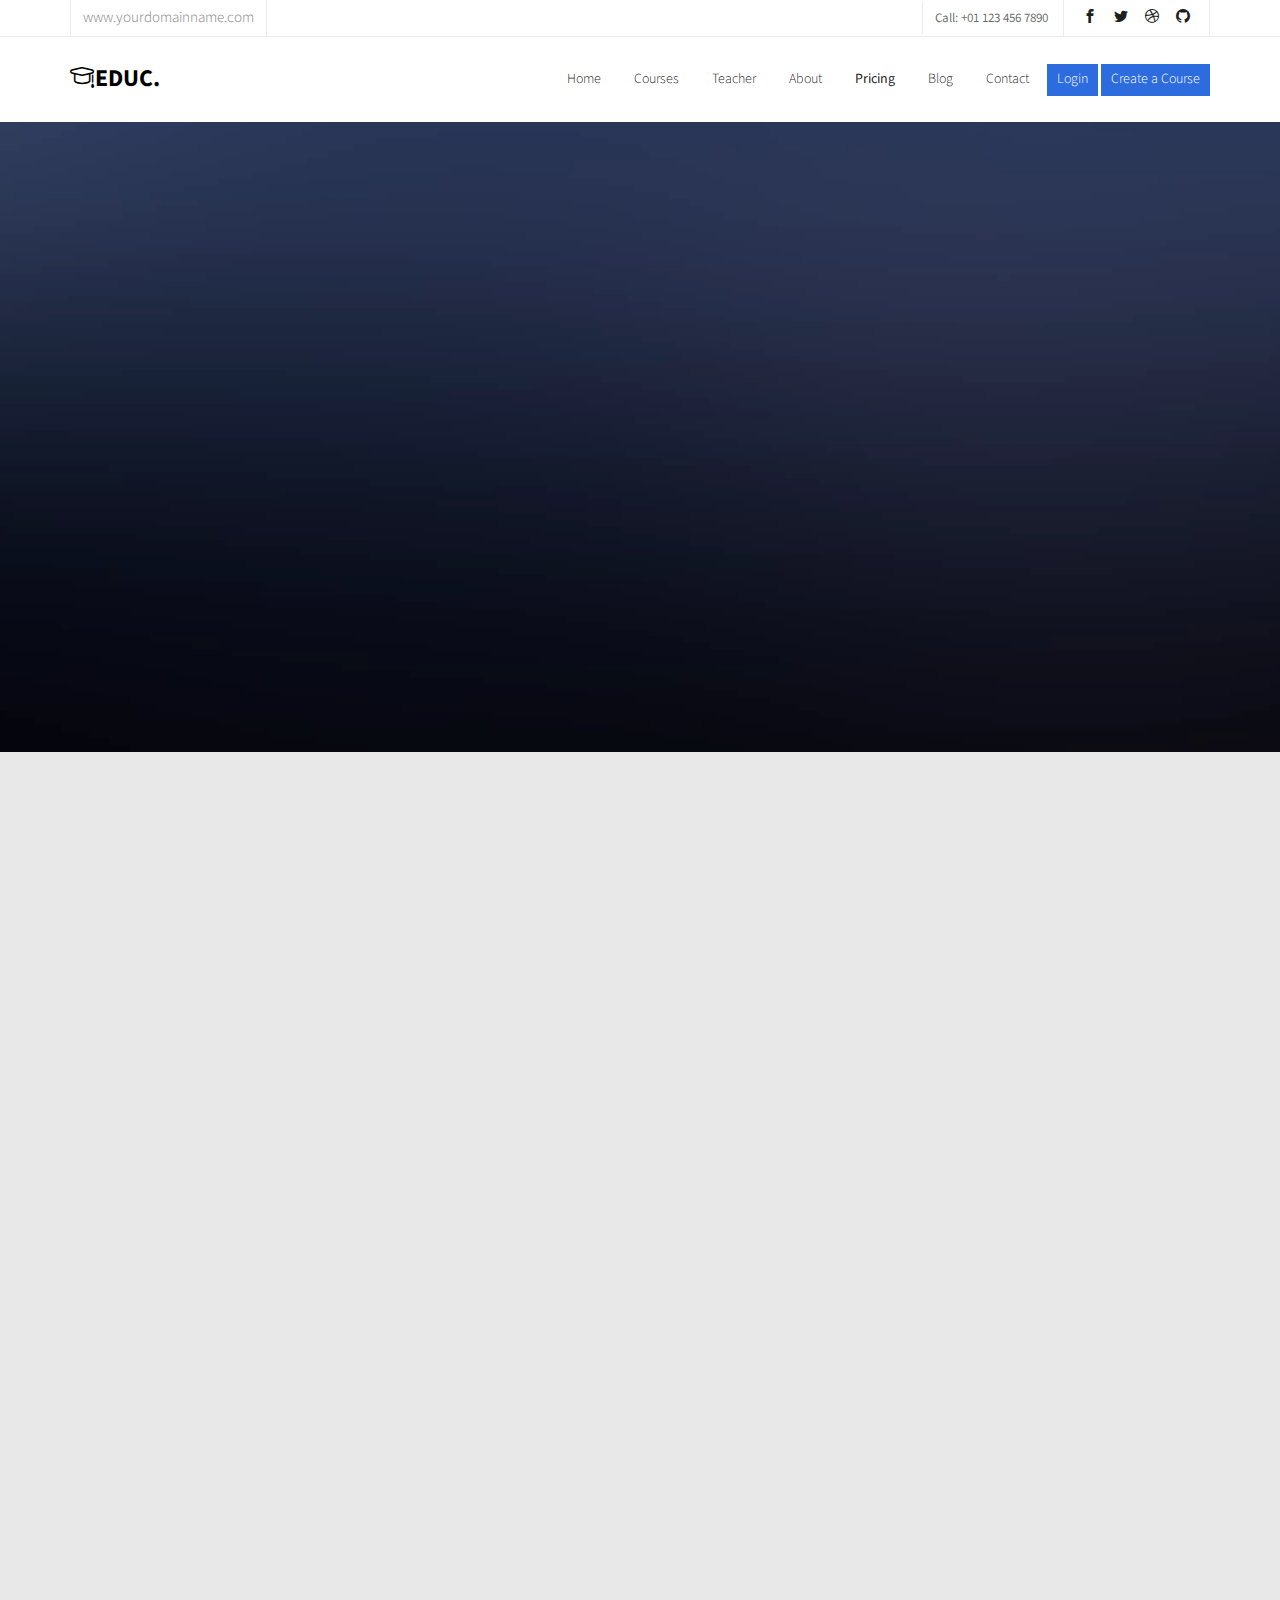
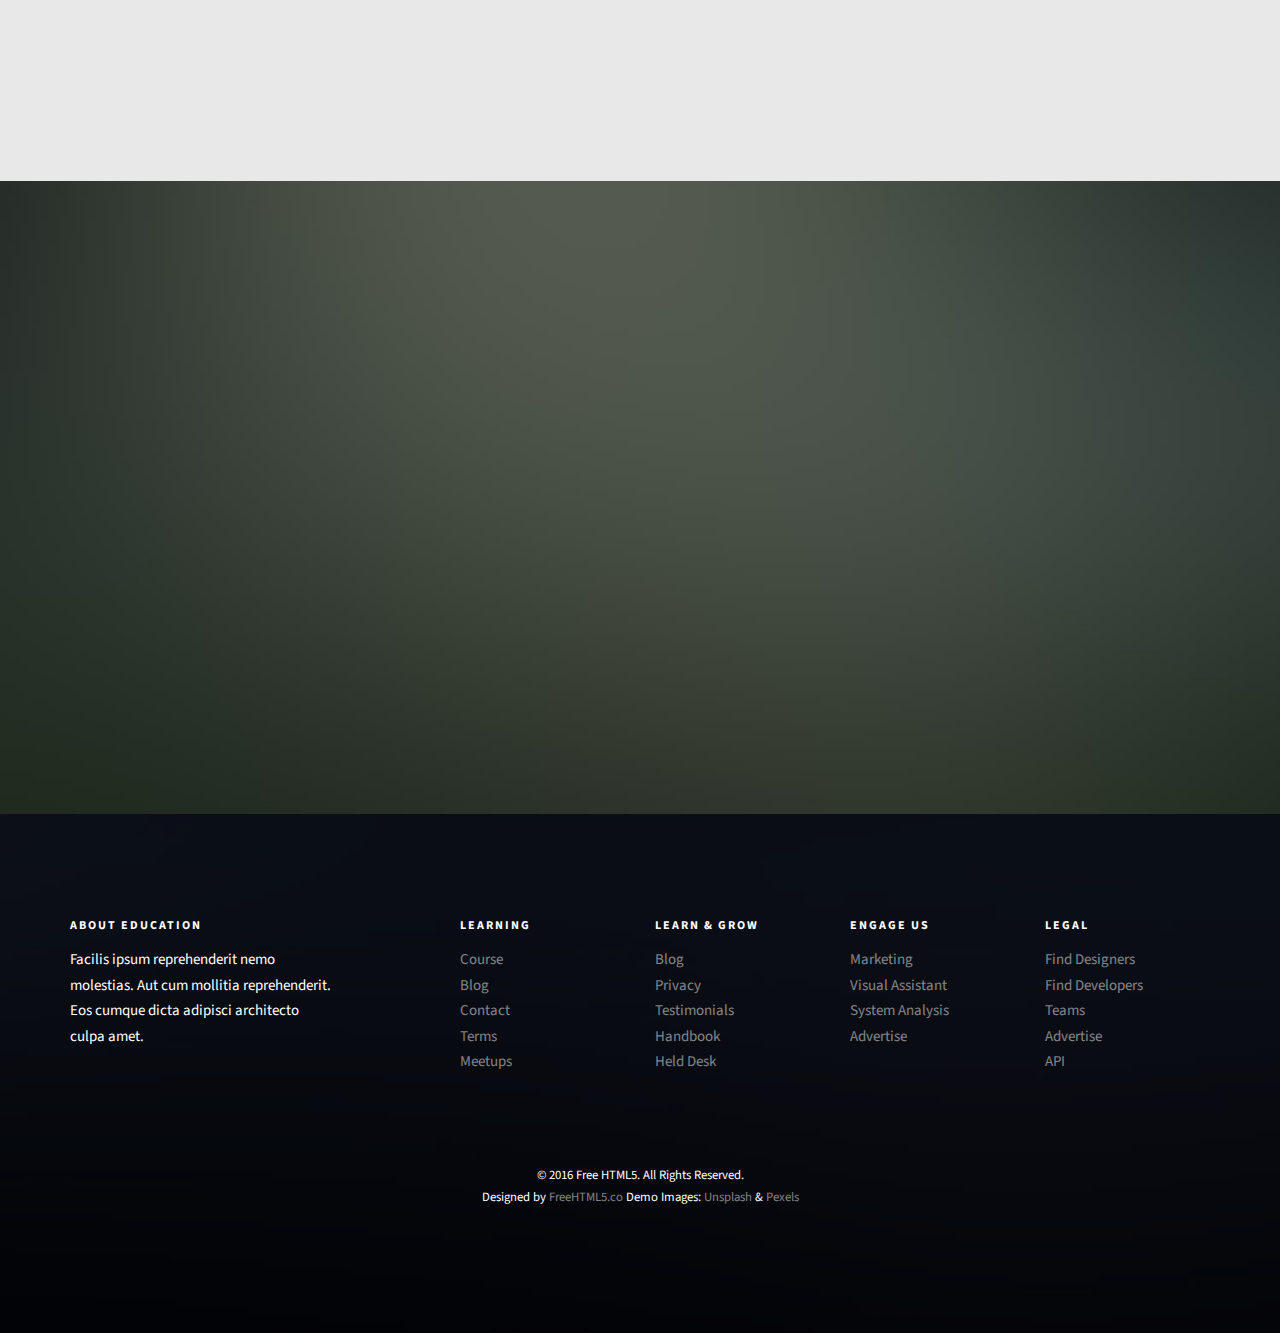
<file: pricing.html>
<!DOCTYPE HTML>
<html>
	<head>
	<meta charset="utf-8">
	<meta http-equiv="X-UA-Compatible" content="IE=edge">
	<title>Education &mdash; Free Website Template, Free HTML5 Template by freehtml5.co</title>
	<meta name="viewport" content="width=device-width, initial-scale=1">
	<meta name="description" content="Free HTML5 Website Template by freehtml5.co" />
	<meta name="keywords" content="free website templates, free html5, free template, free bootstrap, free website template, html5, css3, mobile first, responsive" />
	<meta name="author" content="freehtml5.co" />

	<!-- 
	//////////////////////////////////////////////////////

	FREE HTML5 TEMPLATE 
	DESIGNED & DEVELOPED by FreeHTML5.co
		
	Website: 		http://freehtml5.co/
	Email: 			info@freehtml5.co
	Twitter: 		http://twitter.com/fh5co
	Facebook: 		https://www.facebook.com/fh5co

	//////////////////////////////////////////////////////
	 -->

  	<!-- Facebook and Twitter integration -->
	<meta property="og:title" content=""/>
	<meta property="og:image" content=""/>
	<meta property="og:url" content=""/>
	<meta property="og:site_name" content=""/>
	<meta property="og:description" content=""/>
	<meta name="twitter:title" content="" />
	<meta name="twitter:image" content="" />
	<meta name="twitter:url" content="" />
	<meta name="twitter:card" content="" />

	<link href="https://fonts.googleapis.com/css?family=Source+Sans+Pro:300,400,600,700" rel="stylesheet">
	<link href="https://fonts.googleapis.com/css?family=Roboto+Slab:300,400" rel="stylesheet">
	
	<!-- Animate.css -->
	<link rel="stylesheet" href="css/animate.css">
	<!-- Icomoon Icon Fonts-->
	<link rel="stylesheet" href="css/icomoon.css">
	<!-- Bootstrap  -->
	<link rel="stylesheet" href="css/bootstrap.css">

	<!-- Magnific Popup -->
	<link rel="stylesheet" href="css/magnific-popup.css">

	<!-- Owl Carousel  -->
	<link rel="stylesheet" href="css/owl.carousel.min.css">
	<link rel="stylesheet" href="css/owl.theme.default.min.css">

	<!-- Flexslider  -->
	<link rel="stylesheet" href="css/flexslider.css">

	<!-- Pricing -->
	<link rel="stylesheet" href="css/pricing.css">

	<!-- Theme style  -->
	<link rel="stylesheet" href="css/style.css">

	<!-- Modernizr JS -->
	<script src="js/modernizr-2.6.2.min.js"></script>
	<!-- FOR IE9 below -->
	<!--[if lt IE 9]>
	<script src="js/respond.min.js"></script>
	<![endif]-->

	</head>
	<body>
		
	<div class="fh5co-loader"></div>
	
	<div id="page">
	<nav class="fh5co-nav" role="navigation">
		<div class="top">
			<div class="container">
				<div class="row">
					<div class="col-xs-12 text-right">
						<p class="site">www.yourdomainname.com</p>
						<p class="num">Call: +01 123 456 7890</p>
						<ul class="fh5co-social">
							<li><a href="#"><i class="icon-facebook2"></i></a></li>
							<li><a href="#"><i class="icon-twitter2"></i></a></li>
							<li><a href="#"><i class="icon-dribbble2"></i></a></li>
							<li><a href="#"><i class="icon-github"></i></a></li>
						</ul>
					</div>
				</div>
			</div>
		</div>
		<div class="top-menu">
			<div class="container">
				<div class="row">
					<div class="col-xs-2">
						<div id="fh5co-logo"><a href="index.html"><i class="icon-study"></i>Educ<span>.</span></a></div>
					</div>
					<div class="col-xs-10 text-right menu-1">
						<ul>
							<li><a href="index.html">Home</a></li>
							<li><a href="courses.html">Courses</a></li>
							<li><a href="teacher.html">Teacher</a></li>
							<li><a href="about.html">About</a></li>
							<li class="active"><a href="pricing.html">Pricing</a></li>
							<li class="has-dropdown">
								<a href="blog.html">Blog</a>
								<ul class="dropdown">
									<li><a href="#">Web Design</a></li>
									<li><a href="#">eCommerce</a></li>
									<li><a href="#">Branding</a></li>
									<li><a href="#">API</a></li>
								</ul>
							</li>
							<li><a href="contact.html">Contact</a></li>
							<li class="btn-cta"><a href="#"><span>Login</span></a></li>
							<li class="btn-cta"><a href="#"><span>Create a Course</span></a></li>
						</ul>
					</div>
				</div>
				
			</div>
		</div>
	</nav>
	
	<aside id="fh5co-hero">
		<div class="flexslider">
			<ul class="slides">
		   	<li style="background-image: url(images/img_bg_4.jpg);">
		   		<div class="overlay-gradient"></div>
		   		<div class="container">
		   			<div class="row">
			   			<div class="col-md-8 col-md-offset-2 text-center slider-text">
			   				<div class="slider-text-inner">
			   					<h1 class="heading-section">Plan &amp; Pricing</h1>
									<h2>Free html5 templates Made by <a href="http://freehtml5.co/" target="_blank">freehtml5.co</a></h2>
			   				</div>
			   			</div>
			   		</div>
		   		</div>
		   	</li>
		  	</ul>
	  	</div>
	</aside>

	<div id="fh5co-pricing" class="fh5co-bg-section">
		<div class="container">
			<div class="row animate-box">
				<div class="col-md-6 col-md-offset-3 text-center fh5co-heading">
					<h2>Plan &amp; Pricing</h2>
					<p>Dignissimos asperiores vitae velit veniam totam fuga molestias accusamus alias autem provident. Odit ab aliquam dolor eius.</p>
				</div>
			</div>
			<div class="row">
				<div class="pricing pricing--rabten">
					<div class="col-md-4 animate-box">
						<div class="pricing__item">
							<div class="wrap-price">
								 <!-- <div class="icon icon-user2"></div> -->
	                     <h3 class="pricing__title">Trial</h3>
	                     <!-- <p class="pricing__sentence">Single user license</p> -->
							</div>
                     <div class="pricing__price">
                        <span class="pricing__anim pricing__anim--1">
								<span class="pricing__currency">$</span>0
                        </span>
                        <span class="pricing__anim pricing__anim--2">
								<span class="pricing__period">per year</span>
                        </span>
                     </div>
                     <div class="wrap-price">
                     	<ul class="pricing__feature-list">
	                        <li class="pricing__feature">One Day Trial</li>
	                        <li class="pricing__feature">Limited Courses</li>
	                        <li class="pricing__feature">Free 3 Lessons</li>
	                        <li class="pricing__feature">No Supporter</li>
	                        <li class="pricing__feature">No Tutorial</li>
	                        <li class="pricing__feature">No Ebook</li>
	                         <li class="pricing__feature">Limited Registered User</li>
	                     </ul>
	                     <button class="pricing__action">Choose plan</button>
                     </div>
                  </div>
					</div>
					<div class="col-md-4 animate-box">
						<div class="pricing__item">
							<div class="wrap-price">
								<!-- <div class="icon icon-store"></div> -->
	                     <h3 class="pricing__title">Silver</h3>
	                     <!-- <p class="pricing__sentence">Up to 5 users</p> -->
							</div>
                     <div class="pricing__price">
                        <span class="pricing__anim pricing__anim--1">
								<span class="pricing__currency">$</span>79
                        </span>
                        <span class="pricing__anim pricing__anim--2">
								<span class="pricing__period">per year</span>
                        </span>
                     </div>
                     <div class="wrap-price">
                     	<ul class="pricing__feature-list">
	                        <li class="pricing__feature">One Year Standard Access</li>
	                        <li class="pricing__feature">Limited Courses</li>
	                        <li class="pricing__feature">300+ Lessons</li>
	                        <li class="pricing__feature">Random Supporter</li>
	                        <li class="pricing__feature">View Only Ebook</li>
	                        <li class="pricing__feature">Standard Tutorials</li>
	                         <li class="pricing__feature">Unlimited Registered User</li>
	                     </ul>
	                     <button class="pricing__action">Choose plan</button>
                     </div>
                 </div>
					</div>
					<div class="col-md-4 animate-box">
                  <div class="pricing__item">
                  	<div class="wrap-price">
                  		<!-- <div class="icon icon-home2"></div> -->
	                     <h3 class="pricing__title">Gold</h3>
	                     <!-- <p class="pricing__sentence">Unlimited users</p> -->
							</div>
                     <div class="pricing__price">
                        <span class="pricing__anim pricing__anim--1">
								<span class="pricing__currency">$</span>499
                        </span>
                        <span class="pricing__anim pricing__anim--2">
								<span class="pricing__period">per year</span>
                        </span>
                     </div>
                     <div class="wrap-price">
                     	<ul class="pricing__feature-list">
	                        <li class="pricing__feature">Life Time Access</li>
	                        <li class="pricing__feature">Unlimited All Courses</li>
	                        <li class="pricing__feature">7000+ Lessons &amp; Growing</li>
	                        <li class="pricing__feature">Free Supporter</li>
	                        <li class="pricing__feature">Free Ebook Downloads</li>
	                        <li class="pricing__feature">Premium Tutorials</li>
	                         <li class="pricing__feature">Unlimited Registered User</li>
	                     </ul>
	                     <button class="pricing__action">Choose plan</button>
                     </div>
                  </div>
               </div>
            </div>
			</div>
		</div>
	</div>

	<div id="fh5co-register" style="background-image: url(images/img_bg_2.jpg);">
		<div class="overlay"></div>
		<div class="row">
			<div class="col-md-8 col-md-offset-2 animate-box">
				<div class="date-counter text-center">
					<h2>Get 400 of Online Courses for Free</h2>
					<h3>By Mike Smith</h3>
					<div class="simply-countdown simply-countdown-one"></div>
					<p><strong>Limited Offer, Hurry Up!</strong></p>
					<p><a href="#" class="btn btn-primary btn-lg btn-reg">Register Now!</a></p>
				</div>
			</div>
		</div>
	</div>

	<footer id="fh5co-footer" role="contentinfo" style="background-image: url(images/img_bg_4.jpg);">
		<div class="overlay"></div>
		<div class="container">
			<div class="row row-pb-md">
				<div class="col-md-3 fh5co-widget">
					<h3>About Education</h3>
					<p>Facilis ipsum reprehenderit nemo molestias. Aut cum mollitia reprehenderit. Eos cumque dicta adipisci architecto culpa amet.</p>
				</div>
				<div class="col-md-2 col-sm-4 col-xs-6 col-md-push-1 fh5co-widget">
					<h3>Learning</h3>
					<ul class="fh5co-footer-links">
						<li><a href="#">Course</a></li>
						<li><a href="#">Blog</a></li>
						<li><a href="#">Contact</a></li>
						<li><a href="#">Terms</a></li>
						<li><a href="#">Meetups</a></li>
					</ul>
				</div>

				<div class="col-md-2 col-sm-4 col-xs-6 col-md-push-1 fh5co-widget">
					<h3>Learn &amp; Grow</h3>
					<ul class="fh5co-footer-links">
						<li><a href="#">Blog</a></li>
						<li><a href="#">Privacy</a></li>
						<li><a href="#">Testimonials</a></li>
						<li><a href="#">Handbook</a></li>
						<li><a href="#">Held Desk</a></li>
					</ul>
				</div>

				<div class="col-md-2 col-sm-4 col-xs-6 col-md-push-1 fh5co-widget">
					<h3>Engage us</h3>
					<ul class="fh5co-footer-links">
						<li><a href="#">Marketing</a></li>
						<li><a href="#">Visual Assistant</a></li>
						<li><a href="#">System Analysis</a></li>
						<li><a href="#">Advertise</a></li>
					</ul>
				</div>

				<div class="col-md-2 col-sm-4 col-xs-6 col-md-push-1 fh5co-widget">
					<h3>Legal</h3>
					<ul class="fh5co-footer-links">
						<li><a href="#">Find Designers</a></li>
						<li><a href="#">Find Developers</a></li>
						<li><a href="#">Teams</a></li>
						<li><a href="#">Advertise</a></li>
						<li><a href="#">API</a></li>
					</ul>
				</div>
			</div>

			<div class="row copyright">
				<div class="col-md-12 text-center">
					<p>
						<small class="block">&copy; 2016 Free HTML5. All Rights Reserved.</small> 
						<small class="block">Designed by <a href="http://freehtml5.co/" target="_blank">FreeHTML5.co</a> Demo Images: <a href="http://unsplash.co/" target="_blank">Unsplash</a> &amp; <a href="https://www.pexels.com/" target="_blank">Pexels</a></small>
					</p>
				</div>
			</div>

		</div>
	</footer>
	</div>

	<div class="gototop js-top">
		<a href="#" class="js-gotop"><i class="icon-arrow-up"></i></a>
	</div>
	
	<!-- jQuery -->
	<script src="js/jquery.min.js"></script>
	<!-- jQuery Easing -->
	<script src="js/jquery.easing.1.3.js"></script>
	<!-- Bootstrap -->
	<script src="js/bootstrap.min.js"></script>
	<!-- Waypoints -->
	<script src="js/jquery.waypoints.min.js"></script>
	<!-- Stellar Parallax -->
	<script src="js/jquery.stellar.min.js"></script>
	<!-- Carousel -->
	<script src="js/owl.carousel.min.js"></script>
	<!-- Flexslider -->
	<script src="js/jquery.flexslider-min.js"></script>
	<!-- countTo -->
	<script src="js/jquery.countTo.js"></script>
	<!-- Magnific Popup -->
	<script src="js/jquery.magnific-popup.min.js"></script>
	<script src="js/magnific-popup-options.js"></script>
	<!-- Count Down -->
	<script src="js/simplyCountdown.js"></script>
	<!-- Main -->
	<script src="js/main.js"></script>
	<script>
    var d = new Date(new Date().getTime() + 1000 * 120 * 120 * 2000);

    // default example
    simplyCountdown('.simply-countdown-one', {
        year: d.getFullYear(),
        month: d.getMonth() + 1,
        day: d.getDate()
    });

    //jQuery example
    $('#simply-countdown-losange').simplyCountdown({
        year: d.getFullYear(),
        month: d.getMonth() + 1,
        day: d.getDate(),
        enableUtc: false
    });
	</script>
	</body>
</html>
</file>
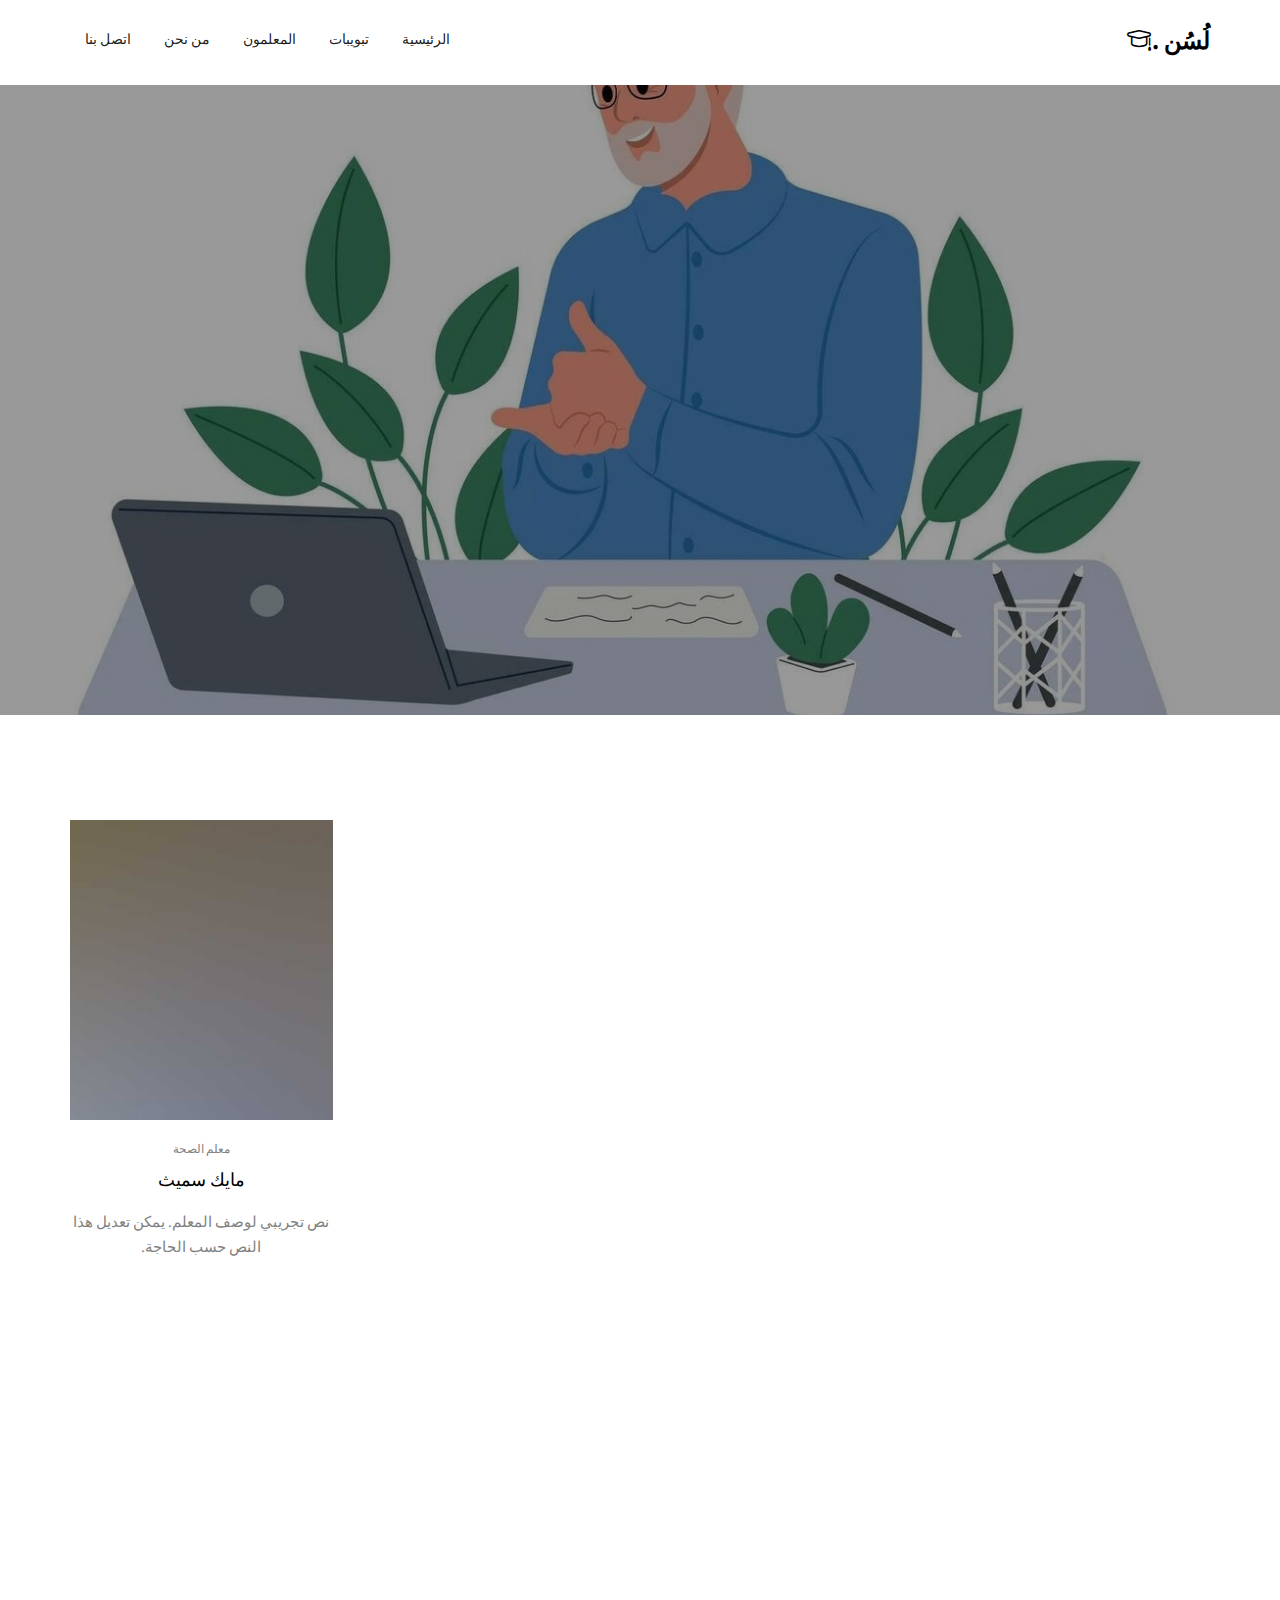
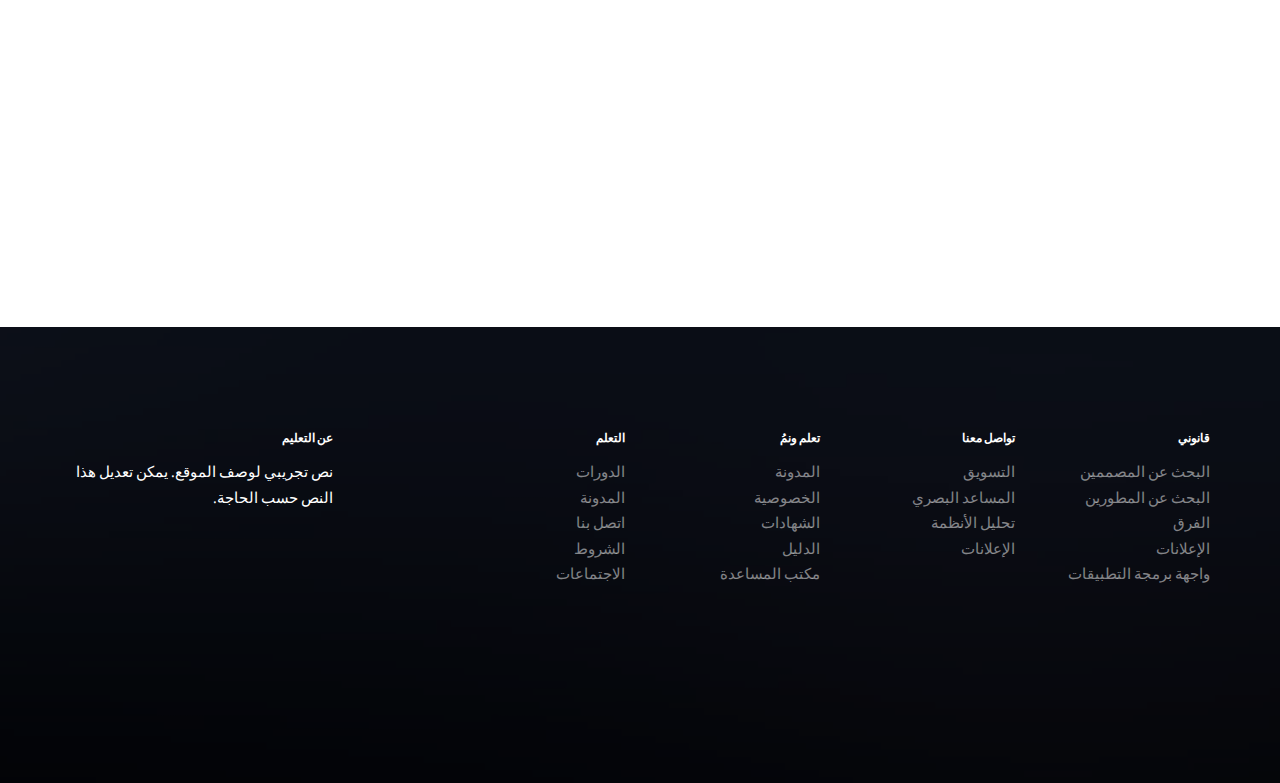
<file: teacher.html>
<!DOCTYPE HTML>
<html lang="ar" dir="rtl">
	<head>
	<meta charset="utf-8">
	<meta http-equiv="X-UA-Compatible" content="IE=edge">
	<title>لُسُن </title>
    <meta name="viewport" content="width=device-width, initial-scale=1">

	<link href="https://fonts.googleapis.com/css?family=Source+Sans+Pro:300,400,600,700" rel="stylesheet">
	<link href="https://fonts.googleapis.com/css?family=Roboto+Slab:300,400" rel="stylesheet">
	
	<!-- Animate.css -->
	<link rel="stylesheet" href="css/animate.css">
	<!-- Icomoon Icon Fonts-->
	<link rel="stylesheet" href="css/icomoon.css">
	<!-- Bootstrap  -->
	<link rel="stylesheet" href="css/bootstrap.css">

	<!-- Magnific Popup -->
	<link rel="stylesheet" href="css/magnific-popup.css">

	<!-- Owl Carousel  -->
	<link rel="stylesheet" href="css/owl.carousel.min.css">
	<link rel="stylesheet" href="css/owl.theme.default.min.css">

	<!-- Flexslider  -->
	<link rel="stylesheet" href="css/flexslider.css">

	<!-- Pricing -->
	<link rel="stylesheet" href="css/pricing.css">

	<!-- Theme style  -->
	<link rel="stylesheet" href="css/style.css">

	<!-- Modernizr JS -->
	<script src="js/modernizr-2.6.2.min.js"></script>
	<!-- FOR IE9 below -->
	<!--[if lt IE 9]>
	<script src="js/respond.min.js"></script>
	<![endif]-->

	</head>
	<body>
		
	<div class="fh5co-loader"></div>
	
	<div id="page">
	  <div id="page">
    <nav class="fh5co-nav" role="navigation">
        <div class="top-menu">
            <div class="container">
                <div class="row">
                    <div class="col-xs-10 text-left menu-1">
                      <ul>
							<li class="active"><a href="index.html">الرئيسية</a></li>
							<li class="has-dropdown active">
								<a href="#">تبويبات</a>
								<ul class="dropdown">
									<li><a href="Grammar.html"> تبويبة النحو </a></li>
									<li><a href="conjugaison.html">تبويبة الصرف</a></li>
									<li><a href="game.html">ألعاب تعليمية</a></li>
								</ul>
							</li>
							<li><a href="teacher.html">المعلمون</a></li>
							<li><a href="about.html">من نحن</a></li>
							<li><a href="contact.html">اتصل بنا</a></li>
							<!-- <li class="btn-cta"><a href="#"><span>Login</span></a></li>
							<li class="btn-cta"><a href="#"><span>Create a Course</span></a></li> -->
						</ul>
                    </div>
					<div class="col-xs-2">
						<div id="fh5co-logo"><a href="index.html"><i class="icon-study"></i>لُسُن <span>.</span></a></div>
					</div>
                </div>
                
            </div>
        </div>
    </nav>
	
	<aside id="fh5co-hero">
		<div class="flexslider">
			<ul class="slides">
		   	<li style="background-image: url(images/img_bg_5.jpg);">
		   		<div class="overlay-gradient"></div>
		   		<div class="container">
		   			<div class="row">
			   			<div class="col-md-8 col-md-offset-2 text-center slider-text">
			   				<div class="slider-text-inner">
			   					<h1 class="heading-section">هيئة التدريس</h1>
									<h2> نص تجريبي لوصف المعلم. يمكن تعديل هذا النص حسب الحاجة. </h2>
			   				</div>
			   			</div>
			   		</div>
		   		</div>
		   	</li>
		  	</ul>
	  	</div>
	</aside>
	
	<div id="fh5co-staff">
		<div class="container">
			<div class="row">
				<div class="col-md-3 text-center">
					<div class="staff">
						<div class="staff-img" style="background-image: url(images/staff-1.jpg);">
							<ul class="fh5co-social">
								<li><a href="#"><i class="icon-facebook2"></i></a></li>
								<li><a href="#"><i class="icon-twitter2"></i></a></li>
								<li><a href="#"><i class="icon-dribbble2"></i></a></li>
								<li><a href="#"><i class="icon-github"></i></a></li>
							</ul>
						</div>
						<span>معلم الصحة</span>
						<h3><a href="#">مايك سميث</a></h3>
						<p>نص تجريبي لوصف المعلم. يمكن تعديل هذا النص حسب الحاجة.</p>
					</div>
				</div>
				<div class="col-md-3 animate-box text-center">
					<div class="staff">
						<div class="staff-img" style="background-image: url(images/staff-2.jpg);">
							<ul class="fh5co-social">
								<li><a href="#"><i class="icon-facebook2"></i></a></li>
								<li><a href="#"><i class="icon-twitter2"></i></a></li>
								<li><a href="#"><i class="icon-dribbble2"></i></a></li>
								<li><a href="#"><i class="icon-github"></i></a></li>
							</ul>
						</div>
						<span>معلم الصحة</span>
						<h3><a href="#">مايك سميث</a></h3>
						<p>نص تجريبي لوصف المعلم. يمكن تعديل هذا النص حسب الحاجة.</p>
					</div>
				</div>
				<div class="col-md-3 animate-box text-center">
					<div class="staff">
						<div class="staff-img" style="background-image: url(images/staff-3.jpg);">
							<ul class="fh5co-social">
								<li><a href="#"><i class="icon-facebook2"></i></a></li>
								<li><a href="#"><i class="icon-twitter2"></i></a></li>
								<li><a href="#"><i class="icon-dribbble2"></i></a></li>
								<li><a href="#"><i class="icon-github"></i></a></li>
							</ul>
						</div>
						<span>معلم الصحة</span>
						<h3><a href="#">مايك سميث</a></h3>
						<p>نص تجريبي لوصف المعلم. يمكن تعديل هذا النص حسب الحاجة.</p>
					</div>
				</div>
				<div class="col-md-3 animate-box text-center">
					<div class="staff">
						<div class="staff-img" style="background-image: url(images/staff-1.jpg);">
							<ul class="fh5co-social">
								<li><a href="#"><i class="icon-facebook2"></i></a></li>
								<li><a href="#"><i class="icon-twitter2"></i></a></li>
								<li><a href="#"><i class="icon-dribbble2"></i></a></li>
								<li><a href="#"><i class="icon-github"></i></a></li>
							</ul>
						</div>
						<span>معلم الصحة</span>
						<h3><a href="#">مايك سميث</a></h3>
						<p>نص تجريبي لوصف المعلم. يمكن تعديل هذا النص حسب الحاجة.</p>
					</div>
				</div>
				<div class="col-md-3 animate-box text-center">
					<div class="staff">
						<div class="staff-img" style="background-image: url(images/staff-1.jpg);">
							<ul class="fh5co-social">
								<li><a href="#"><i class="icon-facebook2"></i></a></li>
								<li><a href="#"><i class="icon-twitter2"></i></a></li>
								<li><a href="#"><i class="icon-dribbble2"></i></a></li>
								<li><a href="#"><i class="icon-github"></i></a></li>
							</ul>
						</div>
						<span>معلم الصحة</span>
						<h3><a href="#">مايك سميث</a></h3>
						<p>نص تجريبي لوصف المعلم. يمكن تعديل هذا النص حسب الحاجة.</p>
					</div>
				</div>
				<div class="col-md-3 animate-box text-center">
					<div class="staff">
						<div class="staff-img" style="background-image: url(images/staff-3.jpg);">
							<ul class="fh5co-social">
								<li><a href="#"><i class="icon-facebook2"></i></a></li>
								<li><a href="#"><i class="icon-twitter2"></i></a></li>
								<li><a href="#"><i class="icon-dribbble2"></i></a></li>
								<li><a href="#"><i class="icon-github"></i></a></li>
							</ul>
						</div>
						<span>معلم الصحة</span>
						<h3><a href="#">مايك سميث</a></h3>
						<p>نص تجريبي لوصف المعلم. يمكن تعديل هذا النص حسب الحاجة.</p>
					</div>
				</div>
				<div class="col-md-3 animate-box text-center">
					<div class="staff">
						<div class="staff-img" style="background-image: url(images/staff-2.jpg);">
							<ul class="fh5co-social">
								<li><a href="#"><i class="icon-facebook2"></i></a></li>
								<li><a href="#"><i class="icon-twitter2"></i></a></li>
								<li><a href="#"><i class="icon-dribbble2"></i></a></li>
								<li><a href="#"><i class="icon-github"></i></a></li>
							</ul>
						</div>
						<span>معلم الصحة</span>
						<h3><a href="#">مايك سميث</a></h3>
						<p>نص تجريبي لوصف المعلم. يمكن تعديل هذا النص حسب الحاجة.</p>
					</div>
				</div>
				<div class="col-md-3 animate-box text-center">
					<div class="staff">
						<div class="staff-img" style="background-image: url(images/staff-3.jpg);">
							<ul class="fh5co-social">
								<li><a href="#"><i class="icon-facebook2"></i></a></li>
								<li><a href="#"><i class="icon-twitter2"></i></a></li>
								<li><a href="#"><i class="icon-dribbble2"></i></a></li>
								<li><a href="#"><i class="icon-github"></i></a></li>
							</ul>
						</div>
						<span>معلم الصحة</span>
						<h3><a href="#">مايك سميث</a></h3>
						<p>نص تجريبي لوصف المعلم. يمكن تعديل هذا النص حسب الحاجة.</p>
					</div>
				</div>
			</div>
		</div>
	</div>

	
	<footer id="fh5co-footer" role="contentinfo" style="background-image: url(images/img_bg_4.jpg);">
		<div class="overlay"></div>
		<div class="container">
			<div class="row row-pb-md">
				<div class="col-md-3 fh5co-widget">
					<h3>عن التعليم</h3>
					<p>نص تجريبي لوصف الموقع. يمكن تعديل هذا النص حسب الحاجة.</p>
				</div>
				<div class="col-md-2 col-sm-4 col-xs-6 col-md-push-1 fh5co-widget">
					<h3>التعلم</h3>
					<ul class="fh5co-footer-links">
						<li><a href="#">الدورات</a></li>
						<li><a href="#">المدونة</a></li>
						<li><a href="#">اتصل بنا</a></li>
						<li><a href="#">الشروط</a></li>
						<li><a href="#">الاجتماعات</a></li>
					</ul>
				</div>

				<div class="col-md-2 col-sm-4 col-xs-6 col-md-push-1 fh5co-widget">
					<h3>تعلم ونمُ</h3>
					<ul class="fh5co-footer-links">
						<li><a href="#">المدونة</a></li>
						<li><a href="#">الخصوصية</a></li>
						<li><a href="#">الشهادات</a></li>
						<li><a href="#">الدليل</a></li>
						<li><a href="#">مكتب المساعدة</a></li>
					</ul>
				</div>

				<div class="col-md-2 col-sm-4 col-xs-6 col-md-push-1 fh5co-widget">
					<h3>تواصل معنا</h3>
					<ul class="fh5co-footer-links">
						<li><a href="#">التسويق</a></li>
						<li><a href="#">المساعد البصري</a></li>
						<li><a href="#">تحليل الأنظمة</a></li>
						<li><a href="#">الإعلانات</a></li>
					</ul>
				</div>

				<div class="col-md-2 col-sm-4 col-xs-6 col-md-push-1 fh5co-widget">
					<h3>قانوني</h3>
					<ul class="fh5co-footer-links">
						<li><a href="#">البحث عن المصممين</a></li>
						<li><a href="#">البحث عن المطورين</a></li>
						<li><a href="#">الفرق</a></li>
						<li><a href="#">الإعلانات</a></li>
						<li><a href="#">واجهة برمجة التطبيقات</a></li>
					</ul>
				</div>
			</div>
		</div>
	</footer>
	</div>

	  <div class="gototop js-top">
        <a href="#" class="js-gotop"><i class="icon-arrow-up"></i></a>
    </div>
    
	
	<!-- jQuery -->
	<script src="js/jquery.min.js"></script>
	<!-- jQuery Easing -->
	<script src="js/jquery.easing.1.3.js"></script>
	<!-- Bootstrap -->
	<script src="js/bootstrap.min.js"></script>
	<!-- Waypoints -->
	<script src="js/jquery.waypoints.min.js"></script>
	<!-- Stellar Parallax -->
	<script src="js/jquery.stellar.min.js"></script>
	<!-- Carousel -->
	<script src="js/owl.carousel.min.js"></script>
	<!-- Flexslider -->
	<script src="js/jquery.flexslider-min.js"></script>
	<!-- countTo -->
	<script src="js/jquery.countTo.js"></script>
	<!-- Magnific Popup -->
	<script src="js/jquery.magnific-popup.min.js"></script>
	<script src="js/magnific-popup-options.js"></script>
	<!-- Count Down -->
	<script src="js/simplyCountdown.js"></script>
	<!-- Main -->
	<script src="js/main.js"></script>
	<script>
    var d = new Date(new Date().getTime() + 1000 * 120 * 120 * 2000);

    // default example
    simplyCountdown('.simply-countdown-one', {
        year: d.getFullYear(),
        month: d.getMonth() + 1,
        day: d.getDate()
    });

    //jQuery example
    $('#simply-countdown-losange').simplyCountdown({
        year: d.getFullYear(),
        month: d.getMonth() + 1,
        day: d.getDate(),
        enableUtc: false
    });
	</script>
	</body>
</html>
</file>
<file: css/icomoon.css>
@font-face {
  font-family: 'icomoon';
  src:  url('fonts/icomoon.eot?6py85u');
  src:  url('fonts/icomoon.eot?6py85u#iefix') format('embedded-opentype'),
    url('fonts/icomoon.ttf?6py85u') format('truetype'),
    url('fonts/icomoon.woff?6py85u') format('woff'),
    url('fonts/icomoon.svg?6py85u#icomoon') format('svg');
  font-weight: normal;
  font-style: normal;
}

[class^="icon-"], [class*=" icon-"] {
  /* use !important to prevent issues with browser extensions that change fonts */
  font-family: 'icomoon' !important;
  speak: none;
  font-style: normal;
  font-weight: normal;
  font-variant: normal;
  text-transform: none;
  line-height: 1;

  /* Better Font Rendering =========== */
  -webkit-font-smoothing: antialiased;
  -moz-osx-font-smoothing: grayscale;
}

.icon-times:before {
  content: "\e930";
}
.icon-tick:before {
  content: "\e931";
}
.icon-plus:before {
  content: "\e932";
}
.icon-minus:before {
  content: "\e933";
}
.icon-equals:before {
  content: "\e934";
}
.icon-divide:before {
  content: "\e935";
}
.icon-chevron-right:before {
  content: "\e936";
}
.icon-chevron-left:before {
  content: "\e937";
}
.icon-arrow-right-thick:before {
  content: "\e938";
}
.icon-arrow-left-thick:before {
  content: "\e939";
}
.icon-th-small:before {
  content: "\e93a";
}
.icon-th-menu:before {
  content: "\e93b";
}
.icon-th-list:before {
  content: "\e93c";
}
.icon-th-large:before {
  content: "\e93d";
}
.icon-home:before {
  content: "\e93e";
}
.icon-arrow-forward:before {
  content: "\e93f";
}
.icon-arrow-back:before {
  content: "\e940";
}
.icon-rss:before {
  content: "\e941";
}
.icon-location:before {
  content: "\e942";
}
.icon-link:before {
  content: "\e943";
}
.icon-image:before {
  content: "\e944";
}
.icon-arrow-up-thick:before {
  content: "\e945";
}
.icon-arrow-down-thick:before {
  content: "\e946";
}
.icon-starburst:before {
  content: "\e947";
}
.icon-starburst-outline:before {
  content: "\e948";
}
.icon-star3:before {
  content: "\e949";
}
.icon-flow-children:before {
  content: "\e94a";
}
.icon-export:before {
  content: "\e94b";
}
.icon-delete2:before {
  content: "\e94c";
}
.icon-delete-outline:before {
  content: "\e94d";
}
.icon-cloud-storage:before {
  content: "\e94e";
}
.icon-wi-fi:before {
  content: "\e94f";
}
.icon-heart:before {
  content: "\e950";
}
.icon-flash:before {
  content: "\e951";
}
.icon-cancel:before {
  content: "\e952";
}
.icon-backspace:before {
  content: "\e953";
}
.icon-attachment:before {
  content: "\e954";
}
.icon-arrow-move:before {
  content: "\e955";
}
.icon-warning:before {
  content: "\e956";
}
.icon-user:before {
  content: "\e957";
}
.icon-radar:before {
  content: "\e958";
}
.icon-lock-open:before {
  content: "\e959";
}
.icon-lock-closed:before {
  content: "\e95a";
}
.icon-location-arrow:before {
  content: "\e95b";
}
.icon-info:before {
  content: "\e95c";
}
.icon-user-delete:before {
  content: "\e95d";
}
.icon-user-add:before {
  content: "\e95e";
}
.icon-media-pause:before {
  content: "\e95f";
}
.icon-group:before {
  content: "\e960";
}
.icon-chart-pie:before {
  content: "\e961";
}
.icon-chart-line:before {
  content: "\e962";
}
.icon-chart-bar:before {
  content: "\e963";
}
.icon-chart-area:before {
  content: "\e964";
}
.icon-video:before {
  content: "\e965";
}
.icon-point-of-interest:before {
  content: "\e966";
}
.icon-infinity:before {
  content: "\e967";
}
.icon-globe:before {
  content: "\e968";
}
.icon-eye:before {
  content: "\e969";
}
.icon-cog:before {
  content: "\e96a";
}
.icon-camera:before {
  content: "\e96b";
}
.icon-upload:before {
  content: "\e96c";
}
.icon-scissors:before {
  content: "\e96d";
}
.icon-refresh:before {
  content: "\e96e";
}
.icon-pin:before {
  content: "\e96f";
}
.icon-key:before {
  content: "\e970";
}
.icon-info-large:before {
  content: "\e971";
}
.icon-eject:before {
  content: "\e972";
}
.icon-download:before {
  content: "\e973";
}
.icon-zoom:before {
  content: "\e974";
}
.icon-zoom-out:before {
  content: "\e975";
}
.icon-zoom-in:before {
  content: "\e976";
}
.icon-sort-numerically:before {
  content: "\e977";
}
.icon-sort-alphabetically:before {
  content: "\e978";
}
.icon-input-checked:before {
  content: "\e979";
}
.icon-calender:before {
  content: "\e97a";
}
.icon-world2:before {
  content: "\e97b";
}
.icon-notes:before {
  content: "\e97c";
}
.icon-code:before {
  content: "\e97d";
}
.icon-arrow-sync:before {
  content: "\e97e";
}
.icon-arrow-shuffle:before {
  content: "\e97f";
}
.icon-arrow-repeat:before {
  content: "\e980";
}
.icon-arrow-minimise:before {
  content: "\e981";
}
.icon-arrow-maximise:before {
  content: "\e982";
}
.icon-arrow-loop:before {
  content: "\e983";
}
.icon-anchor:before {
  content: "\e984";
}
.icon-spanner:before {
  content: "\e985";
}
.icon-puzzle:before {
  content: "\e986";
}
.icon-power:before {
  content: "\e987";
}
.icon-plane:before {
  content: "\e988";
}
.icon-pi:before {
  content: "\e989";
}
.icon-phone:before {
  content: "\e98a";
}
.icon-microphone2:before {
  content: "\e98b";
}
.icon-media-rewind:before {
  content: "\e98c";
}
.icon-flag:before {
  content: "\e98d";
}
.icon-adjust-brightness:before {
  content: "\e98e";
}
.icon-waves:before {
  content: "\e98f";
}
.icon-social-twitter:before {
  content: "\e990";
}
.icon-social-facebook:before {
  content: "\e991";
}
.icon-social-dribbble:before {
  content: "\e992";
}
.icon-media-stop:before {
  content: "\e993";
}
.icon-media-record:before {
  content: "\e994";
}
.icon-media-play:before {
  content: "\e995";
}
.icon-media-fast-forward:before {
  content: "\e996";
}
.icon-media-eject:before {
  content: "\e997";
}
.icon-social-vimeo:before {
  content: "\e998";
}
.icon-social-tumbler:before {
  content: "\e999";
}
.icon-social-skype:before {
  content: "\e99a";
}
.icon-social-pinterest:before {
  content: "\e99b";
}
.icon-social-linkedin:before {
  content: "\e99c";
}
.icon-social-last-fm:before {
  content: "\e99d";
}
.icon-social-github:before {
  content: "\e99e";
}
.icon-social-flickr:before {
  content: "\e99f";
}
.icon-at:before {
  content: "\e9a0";
}
.icon-times-outline:before {
  content: "\e9a1";
}
.icon-plus-outline:before {
  content: "\e9a2";
}
.icon-minus-outline:before {
  content: "\e9a3";
}
.icon-tick-outline:before {
  content: "\e9a4";
}
.icon-th-large-outline:before {
  content: "\e9a5";
}
.icon-equals-outline:before {
  content: "\e9a6";
}
.icon-divide-outline:before {
  content: "\e9a7";
}
.icon-chevron-right-outline:before {
  content: "\e9a8";
}
.icon-chevron-left-outline:before {
  content: "\e9a9";
}
.icon-arrow-right-outline:before {
  content: "\e9aa";
}
.icon-arrow-left-outline:before {
  content: "\e9ab";
}
.icon-th-small-outline:before {
  content: "\e9ac";
}
.icon-th-menu-outline:before {
  content: "\e9ad";
}
.icon-th-list-outline:before {
  content: "\e9ae";
}
.icon-news2:before {
  content: "\e9b1";
}
.icon-home-outline:before {
  content: "\e9b2";
}
.icon-arrow-up-outline:before {
  content: "\e9b3";
}
.icon-arrow-forward-outline:before {
  content: "\e9b4";
}
.icon-arrow-down-outline:before {
  content: "\e9b5";
}
.icon-arrow-back-outline:before {
  content: "\e9b6";
}
.icon-trash3:before {
  content: "\e9b7";
}
.icon-rss-outline:before {
  content: "\e9b8";
}
.icon-message:before {
  content: "\e9b9";
}
.icon-location-outline:before {
  content: "\e9ba";
}
.icon-link-outline:before {
  content: "\e9bb";
}
.icon-image-outline:before {
  content: "\e9bc";
}
.icon-export-outline:before {
  content: "\e9bd";
}
.icon-cross:before {
  content: "\e9be";
}
.icon-wi-fi-outline:before {
  content: "\e9bf";
}
.icon-star-outline:before {
  content: "\e9c0";
}
.icon-media-pause-outline:before {
  content: "\e9c1";
}
.icon-mail:before {
  content: "\e9c2";
}
.icon-heart-outline:before {
  content: "\e9c3";
}
.icon-flash-outline:before {
  content: "\e9c4";
}
.icon-cancel-outline:before {
  content: "\e9c5";
}
.icon-beaker:before {
  content: "\e9c6";
}
.icon-arrow-move-outline:before {
  content: "\e9c7";
}
.icon-watch2:before {
  content: "\e9c8";
}
.icon-warning-outline:before {
  content: "\e9c9";
}
.icon-time:before {
  content: "\e9ca";
}
.icon-radar-outline:before {
  content: "\e9cb";
}
.icon-lock-open-outline:before {
  content: "\e9cc";
}
.icon-location-arrow-outline:before {
  content: "\e9cd";
}
.icon-info-outline:before {
  content: "\e9ce";
}
.icon-backspace-outline:before {
  content: "\e9cf";
}
.icon-attachment-outline:before {
  content: "\e9d0";
}
.icon-user-outline:before {
  content: "\e9d1";
}
.icon-user-delete-outline:before {
  content: "\e9d2";
}
.icon-user-add-outline:before {
  content: "\e9d3";
}
.icon-lock-closed-outline:before {
  content: "\e9d4";
}
.icon-group-outline:before {
  content: "\e9d5";
}
.icon-chart-pie-outline:before {
  content: "\e9d6";
}
.icon-chart-line-outline:before {
  content: "\e9d7";
}
.icon-chart-bar-outline:before {
  content: "\e9d8";
}
.icon-chart-area-outline:before {
  content: "\e9d9";
}
.icon-video-outline:before {
  content: "\e9da";
}
.icon-point-of-interest-outline:before {
  content: "\e9db";
}
.icon-map:before {
  content: "\e9dc";
}
.icon-key-outline:before {
  content: "\e9dd";
}
.icon-infinity-outline:before {
  content: "\e9de";
}
.icon-globe-outline:before {
  content: "\e9df";
}
.icon-eye-outline:before {
  content: "\e9e0";
}
.icon-cog-outline:before {
  content: "\e9e1";
}
.icon-camera-outline:before {
  content: "\e9e2";
}
.icon-upload-outline:before {
  content: "\e9e3";
}
.icon-support:before {
  content: "\e9e4";
}
.icon-scissors-outline:before {
  content: "\e9e5";
}
.icon-refresh-outline:before {
  content: "\e9e6";
}
.icon-info-large-outline:before {
  content: "\e9e7";
}
.icon-eject-outline:before {
  content: "\e9e8";
}
.icon-download-outline:before {
  content: "\e9e9";
}
.icon-battery-mid:before {
  content: "\e9ea";
}
.icon-battery-low:before {
  content: "\e9eb";
}
.icon-battery-high:before {
  content: "\e9ec";
}
.icon-zoom-outline:before {
  content: "\e9ed";
}
.icon-zoom-out-outline:before {
  content: "\e9ee";
}
.icon-zoom-in-outline:before {
  content: "\e9ef";
}
.icon-tag3:before {
  content: "\e9f0";
}
.icon-tabs-outline:before {
  content: "\e9f1";
}
.icon-pin-outline:before {
  content: "\e9f2";
}
.icon-message-typing:before {
  content: "\e9f3";
}
.icon-directions:before {
  content: "\e9f4";
}
.icon-battery-full:before {
  content: "\e9f5";
}
.icon-battery-charge:before {
  content: "\e9f6";
}
.icon-pipette:before {
  content: "\e9f7";
}
.icon-pencil:before {
  content: "\e9f8";
}
.icon-folder:before {
  content: "\e9f9";
}
.icon-folder-delete:before {
  content: "\e9fa";
}
.icon-folder-add:before {
  content: "\e9fb";
}
.icon-edit:before {
  content: "\e9fc";
}
.icon-document:before {
  content: "\e9fd";
}
.icon-document-delete:before {
  content: "\e9fe";
}
.icon-document-add:before {
  content: "\e9ff";
}
.icon-brush:before {
  content: "\ea00";
}
.icon-thumbs-up:before {
  content: "\ea01";
}
.icon-thumbs-down:before {
  content: "\ea02";
}
.icon-pen:before {
  content: "\ea03";
}
.icon-sort-numerically-outline:before {
  content: "\ea04";
}
.icon-sort-alphabetically-outline:before {
  content: "\ea05";
}
.icon-social-last-fm-circular:before {
  content: "\ea06";
}
.icon-social-github-circular:before {
  content: "\ea07";
}
.icon-compass:before {
  content: "\ea08";
}
.icon-bookmark:before {
  content: "\ea09";
}
.icon-input-checked-outline:before {
  content: "\ea0a";
}
.icon-code-outline:before {
  content: "\ea0b";
}
.icon-calender-outline:before {
  content: "\ea0c";
}
.icon-business-card:before {
  content: "\ea0d";
}
.icon-arrow-up:before {
  content: "\ea0e";
}
.icon-arrow-sync-outline:before {
  content: "\ea0f";
}
.icon-arrow-right:before {
  content: "\ea10";
}
.icon-arrow-repeat-outline:before {
  content: "\ea11";
}
.icon-arrow-loop-outline:before {
  content: "\ea12";
}
.icon-arrow-left:before {
  content: "\ea13";
}
.icon-flow-switch:before {
  content: "\ea14";
}
.icon-flow-parallel:before {
  content: "\ea15";
}
.icon-flow-merge:before {
  content: "\ea16";
}
.icon-document-text:before {
  content: "\ea17";
}
.icon-clipboard:before {
  content: "\ea18";
}
.icon-calculator:before {
  content: "\ea19";
}
.icon-arrow-minimise-outline:before {
  content: "\ea1a";
}
.icon-arrow-maximise-outline:before {
  content: "\ea1b";
}
.icon-arrow-down:before {
  content: "\ea1c";
}
.icon-gift:before {
  content: "\ea1d";
}
.icon-film:before {
  content: "\ea1e";
}
.icon-database:before {
  content: "\ea1f";
}
.icon-bell:before {
  content: "\ea20";
}
.icon-anchor-outline:before {
  content: "\ea21";
}
.icon-adjust-contrast:before {
  content: "\ea22";
}
.icon-world-outline:before {
  content: "\ea23";
}
.icon-shopping-bag:before {
  content: "\ea24";
}
.icon-power-outline:before {
  content: "\ea25";
}
.icon-notes-outline:before {
  content: "\ea26";
}
.icon-device-tablet:before {
  content: "\ea27";
}
.icon-device-phone:before {
  content: "\ea28";
}
.icon-device-laptop:before {
  content: "\ea29";
}
.icon-device-desktop:before {
  content: "\ea2a";
}
.icon-briefcase:before {
  content: "\ea2b";
}
.icon-stopwatch:before {
  content: "\ea2c";
}
.icon-spanner-outline:before {
  content: "\ea2d";
}
.icon-puzzle-outline:before {
  content: "\ea2e";
}
.icon-printer:before {
  content: "\ea2f";
}
.icon-pi-outline:before {
  content: "\ea30";
}
.icon-lightbulb:before {
  content: "\ea31";
}
.icon-flag-outline:before {
  content: "\ea32";
}
.icon-contacts:before {
  content: "\ea33";
}
.icon-archive2:before {
  content: "\ea34";
}
.icon-weather-stormy:before {
  content: "\ea35";
}
.icon-weather-shower:before {
  content: "\ea36";
}
.icon-weather-partly-sunny:before {
  content: "\ea37";
}
.icon-weather-downpour:before {
  content: "\ea38";
}
.icon-weather-cloudy:before {
  content: "\ea39";
}
.icon-plane-outline:before {
  content: "\ea3a";
}
.icon-phone-outline:before {
  content: "\ea3b";
}
.icon-microphone-outline:before {
  content: "\ea3c";
}
.icon-weather-windy:before {
  content: "\ea3d";
}
.icon-weather-windy-cloudy:before {
  content: "\ea3e";
}
.icon-weather-sunny:before {
  content: "\ea3f";
}
.icon-weather-snow:before {
  content: "\ea40";
}
.icon-weather-night:before {
  content: "\ea41";
}
.icon-media-stop-outline:before {
  content: "\ea42";
}
.icon-media-rewind-outline:before {
  content: "\ea43";
}
.icon-media-record-outline:before {
  content: "\ea44";
}
.icon-media-play-outline:before {
  content: "\ea45";
}
.icon-media-fast-forward-outline:before {
  content: "\ea46";
}
.icon-media-eject-outline:before {
  content: "\ea47";
}
.icon-wine:before {
  content: "\ea48";
}
.icon-waves-outline:before {
  content: "\ea49";
}
.icon-ticket:before {
  content: "\ea4a";
}
.icon-tags:before {
  content: "\ea4b";
}
.icon-plug:before {
  content: "\ea4c";
}
.icon-headphones:before {
  content: "\ea4d";
}
.icon-credit-card:before {
  content: "\ea4e";
}
.icon-coffee:before {
  content: "\ea4f";
}
.icon-book:before {
  content: "\ea50";
}
.icon-beer:before {
  content: "\ea51";
}
.icon-volume2:before {
  content: "\ea52";
}
.icon-volume-up:before {
  content: "\ea53";
}
.icon-volume-mute:before {
  content: "\ea54";
}
.icon-volume-down:before {
  content: "\ea55";
}
.icon-social-vimeo-circular:before {
  content: "\ea56";
}
.icon-social-twitter-circular:before {
  content: "\ea57";
}
.icon-social-pinterest-circular:before {
  content: "\ea58";
}
.icon-social-linkedin-circular:before {
  content: "\ea59";
}
.icon-social-facebook-circular:before {
  content: "\ea5a";
}
.icon-social-dribbble-circular:before {
  content: "\ea5b";
}
.icon-tree:before {
  content: "\ea5c";
}
.icon-thermometer2:before {
  content: "\ea5d";
}
.icon-social-tumbler-circular:before {
  content: "\ea5e";
}
.icon-social-skype-outline:before {
  content: "\ea5f";
}
.icon-social-flickr-circular:before {
  content: "\ea60";
}
.icon-social-at-circular:before {
  content: "\ea61";
}
.icon-shopping-cart:before {
  content: "\ea62";
}
.icon-messages:before {
  content: "\ea63";
}
.icon-leaf:before {
  content: "\ea64";
}
.icon-feather:before {
  content: "\ea65";
}
.icon-eye2:before {
  content: "\e064";
}
.icon-paper-clip:before {
  content: "\e065";
}
.icon-mail5:before {
  content: "\e066";
}
.icon-toggle:before {
  content: "\e067";
}
.icon-layout:before {
  content: "\e068";
}
.icon-link2:before {
  content: "\e069";
}
.icon-bell2:before {
  content: "\e06a";
}
.icon-lock3:before {
  content: "\e06b";
}
.icon-unlock:before {
  content: "\e06c";
}
.icon-ribbon2:before {
  content: "\e06d";
}
.icon-image2:before {
  content: "\e06e";
}
.icon-signal:before {
  content: "\e06f";
}
.icon-target3:before {
  content: "\e070";
}
.icon-clipboard3:before {
  content: "\e071";
}
.icon-clock3:before {
  content: "\e072";
}
.icon-watch:before {
  content: "\e073";
}
.icon-air-play:before {
  content: "\e074";
}
.icon-camera3:before {
  content: "\e075";
}
.icon-video2:before {
  content: "\e076";
}
.icon-disc:before {
  content: "\e077";
}
.icon-printer3:before {
  content: "\e078";
}
.icon-monitor:before {
  content: "\e079";
}
.icon-server:before {
  content: "\e07a";
}
.icon-cog2:before {
  content: "\e07b";
}
.icon-heart3:before {
  content: "\e07c";
}
.icon-paragraph:before {
  content: "\e07d";
}
.icon-align-justify:before {
  content: "\e07e";
}
.icon-align-left:before {
  content: "\e07f";
}
.icon-align-center:before {
  content: "\e080";
}
.icon-align-right:before {
  content: "\e081";
}
.icon-book2:before {
  content: "\e082";
}
.icon-layers2:before {
  content: "\e083";
}
.icon-stack2:before {
  content: "\e084";
}
.icon-stack-2:before {
  content: "\e085";
}
.icon-paper:before {
  content: "\e086";
}
.icon-paper-stack:before {
  content: "\e087";
}
.icon-search3:before {
  content: "\e088";
}
.icon-zoom-in2:before {
  content: "\e089";
}
.icon-zoom-out2:before {
  content: "\e08a";
}
.icon-reply2:before {
  content: "\e08b";
}
.icon-circle-plus:before {
  content: "\e08c";
}
.icon-circle-minus:before {
  content: "\e08d";
}
.icon-circle-check:before {
  content: "\e08e";
}
.icon-circle-cross:before {
  content: "\e08f";
}
.icon-square-plus:before {
  content: "\e090";
}
.icon-square-minus:before {
  content: "\e091";
}
.icon-square-check:before {
  content: "\e092";
}
.icon-square-cross:before {
  content: "\e093";
}
.icon-microphone:before {
  content: "\e094";
}
.icon-record:before {
  content: "\e095";
}
.icon-skip-back:before {
  content: "\e096";
}
.icon-rewind:before {
  content: "\e097";
}
.icon-play4:before {
  content: "\e098";
}
.icon-pause3:before {
  content: "\e099";
}
.icon-stop3:before {
  content: "\e09a";
}
.icon-fast-forward:before {
  content: "\e09b";
}
.icon-skip-forward:before {
  content: "\e09c";
}
.icon-shuffle2:before {
  content: "\e09d";
}
.icon-repeat:before {
  content: "\e09e";
}
.icon-folder2:before {
  content: "\e09f";
}
.icon-umbrella:before {
  content: "\e0a0";
}
.icon-moon:before {
  content: "\e0a1";
}
.icon-thermometer:before {
  content: "\e0a2";
}
.icon-drop:before {
  content: "\e0a3";
}
.icon-sun2:before {
  content: "\e0a4";
}
.icon-cloud3:before {
  content: "\e0a5";
}
.icon-cloud-upload2:before {
  content: "\e0a6";
}
.icon-cloud-download2:before {
  content: "\e0a7";
}
.icon-upload4:before {
  content: "\e0a8";
}
.icon-download4:before {
  content: "\e0a9";
}
.icon-location3:before {
  content: "\e0aa";
}
.icon-location-2:before {
  content: "\e0ab";
}
.icon-map3:before {
  content: "\e0ac";
}
.icon-battery:before {
  content: "\e0ad";
}
.icon-head:before {
  content: "\e0ae";
}
.icon-briefcase3:before {
  content: "\e0af";
}
.icon-speech-bubble:before {
  content: "\e0b0";
}
.icon-anchor2:before {
  content: "\e0b1";
}
.icon-globe2:before {
  content: "\e0b2";
}
.icon-box:before {
  content: "\e0b3";
}
.icon-reload:before {
  content: "\e0b4";
}
.icon-share3:before {
  content: "\e0b5";
}
.icon-marquee:before {
  content: "\e0b6";
}
.icon-marquee-plus:before {
  content: "\e0b7";
}
.icon-marquee-minus:before {
  content: "\e0b8";
}
.icon-tag:before {
  content: "\e0b9";
}
.icon-power2:before {
  content: "\e0ba";
}
.icon-command2:before {
  content: "\e0bb";
}
.icon-alt:before {
  content: "\e0bc";
}
.icon-esc:before {
  content: "\e0bd";
}
.icon-bar-graph:before {
  content: "\e0be";
}
.icon-bar-graph-2:before {
  content: "\e0bf";
}
.icon-pie-graph:before {
  content: "\e0c0";
}
.icon-star:before {
  content: "\e0c1";
}
.icon-arrow-left3:before {
  content: "\e0c2";
}
.icon-arrow-right3:before {
  content: "\e0c3";
}
.icon-arrow-up3:before {
  content: "\e0c4";
}
.icon-arrow-down3:before {
  content: "\e0c5";
}
.icon-volume:before {
  content: "\e0c6";
}
.icon-mute:before {
  content: "\e0c7";
}
.icon-content-right:before {
  content: "\e100";
}
.icon-content-left:before {
  content: "\e101";
}
.icon-grid2:before {
  content: "\e102";
}
.icon-grid-2:before {
  content: "\e103";
}
.icon-columns:before {
  content: "\e104";
}
.icon-loader:before {
  content: "\e105";
}
.icon-bag:before {
  content: "\e106";
}
.icon-ban:before {
  content: "\e107";
}
.icon-flag3:before {
  content: "\e108";
}
.icon-trash:before {
  content: "\e109";
}
.icon-expand2:before {
  content: "\e110";
}
.icon-contract:before {
  content: "\e111";
}
.icon-maximize:before {
  content: "\e112";
}
.icon-minimize:before {
  content: "\e113";
}
.icon-plus2:before {
  content: "\e114";
}
.icon-minus2:before {
  content: "\e115";
}
.icon-check:before {
  content: "\e116";
}
.icon-cross2:before {
  content: "\e117";
}
.icon-move:before {
  content: "\e118";
}
.icon-delete:before {
  content: "\e119";
}
.icon-menu5:before {
  content: "\e120";
}
.icon-archive:before {
  content: "\e121";
}
.icon-inbox:before {
  content: "\e122";
}
.icon-outbox:before {
  content: "\e123";
}
.icon-file:before {
  content: "\e124";
}
.icon-file-add:before {
  content: "\e125";
}
.icon-file-subtract:before {
  content: "\e126";
}
.icon-help:before {
  content: "\e127";
}
.icon-open:before {
  content: "\e128";
}
.icon-ellipsis:before {
  content: "\e129";
}
.icon-heart4:before {
  content: "\e900";
}
.icon-cloud4:before {
  content: "\e901";
}
.icon-star2:before {
  content: "\e902";
}
.icon-tv2:before {
  content: "\e903";
}
.icon-sound:before {
  content: "\e904";
}
.icon-video3:before {
  content: "\e905";
}
.icon-trash2:before {
  content: "\e906";
}
.icon-user2:before {
  content: "\e907";
}
.icon-key3:before {
  content: "\e908";
}
.icon-search4:before {
  content: "\e909";
}
.icon-settings:before {
  content: "\e90a";
}
.icon-camera4:before {
  content: "\e90b";
}
.icon-tag2:before {
  content: "\e90c";
}
.icon-lock4:before {
  content: "\e90d";
}
.icon-bulb:before {
  content: "\e90e";
}
.icon-pen2:before {
  content: "\e90f";
}
.icon-diamond:before {
  content: "\e910";
}
.icon-display2:before {
  content: "\e911";
}
.icon-location4:before {
  content: "\e912";
}
.icon-eye3:before {
  content: "\e913";
}
.icon-bubble3:before {
  content: "\e914";
}
.icon-stack3:before {
  content: "\e915";
}
.icon-cup:before {
  content: "\e916";
}
.icon-phone3:before {
  content: "\e917";
}
.icon-news:before {
  content: "\e918";
}
.icon-mail6:before {
  content: "\e919";
}
.icon-like:before {
  content: "\e91a";
}
.icon-photo:before {
  content: "\e91b";
}
.icon-note:before {
  content: "\e91c";
}
.icon-clock4:before {
  content: "\e91d";
}
.icon-paperplane:before {
  content: "\e91e";
}
.icon-params:before {
  content: "\e91f";
}
.icon-banknote:before {
  content: "\e920";
}
.icon-data:before {
  content: "\e921";
}
.icon-music2:before {
  content: "\e922";
}
.icon-megaphone2:before {
  content: "\e923";
}
.icon-study:before {
  content: "\e924";
}
.icon-lab2:before {
  content: "\e925";
}
.icon-food:before {
  content: "\e926";
}
.icon-t-shirt:before {
  content: "\e927";
}
.icon-fire2:before {
  content: "\e928";
}
.icon-clip:before {
  content: "\e929";
}
.icon-shop:before {
  content: "\e92a";
}
.icon-calendar3:before {
  content: "\e92b";
}
.icon-wallet2:before {
  content: "\e92c";
}
.icon-vynil:before {
  content: "\e92d";
}
.icon-truck2:before {
  content: "\e92e";
}
.icon-world:before {
  content: "\e92f";
}
.icon-spinner6:before {
  content: "\e9af";
}
.icon-spinner7:before {
  content: "\e9b0";
}
.icon-amazon:before {
  content: "\eab7";
}
.icon-google:before {
  content: "\eab8";
}
.icon-google2:before {
  content: "\eab9";
}
.icon-google3:before {
  content: "\eaba";
}
.icon-google-plus:before {
  content: "\eabb";
}
.icon-google-plus2:before {
  content: "\eabc";
}
.icon-google-plus3:before {
  content: "\eabd";
}
.icon-hangouts:before {
  content: "\eabe";
}
.icon-google-drive:before {
  content: "\eabf";
}
.icon-facebook2:before {
  content: "\eac0";
}
.icon-facebook22:before {
  content: "\eac1";
}
.icon-instagram:before {
  content: "\eac2";
}
.icon-whatsapp:before {
  content: "\eac3";
}
.icon-spotify:before {
  content: "\eac4";
}
.icon-telegram:before {
  content: "\eac5";
}
.icon-twitter2:before {
  content: "\eac6";
}
.icon-vine:before {
  content: "\eac7";
}
.icon-vk:before {
  content: "\eac8";
}
.icon-renren:before {
  content: "\eac9";
}
.icon-sina-weibo:before {
  content: "\eaca";
}
.icon-rss2:before {
  content: "\eacb";
}
.icon-rss22:before {
  content: "\eacc";
}
.icon-youtube:before {
  content: "\eacd";
}
.icon-youtube2:before {
  content: "\eace";
}
.icon-twitch:before {
  content: "\eacf";
}
.icon-vimeo:before {
  content: "\ead0";
}
.icon-vimeo2:before {
  content: "\ead1";
}
.icon-lanyrd:before {
  content: "\ead2";
}
.icon-flickr:before {
  content: "\ead3";
}
.icon-flickr2:before {
  content: "\ead4";
}
.icon-flickr3:before {
  content: "\ead5";
}
.icon-flickr4:before {
  content: "\ead6";
}
.icon-dribbble2:before {
  content: "\ead7";
}
.icon-behance:before {
  content: "\ead8";
}
.icon-behance2:before {
  content: "\ead9";
}
.icon-deviantart:before {
  content: "\eada";
}
.icon-500px:before {
  content: "\eadb";
}
.icon-steam:before {
  content: "\eadc";
}
.icon-steam2:before {
  content: "\eadd";
}
.icon-dropbox:before {
  content: "\eade";
}
.icon-onedrive:before {
  content: "\eadf";
}
.icon-github:before {
  content: "\eae0";
}
.icon-npm:before {
  content: "\eae1";
}
.icon-basecamp:before {
  content: "\eae2";
}
.icon-trello:before {
  content: "\eae3";
}
.icon-wordpress:before {
  content: "\eae4";
}
.icon-joomla:before {
  content: "\eae5";
}
.icon-ello:before {
  content: "\eae6";
}
.icon-blogger:before {
  content: "\eae7";
}
.icon-blogger2:before {
  content: "\eae8";
}
.icon-tumblr2:before {
  content: "\eae9";
}
.icon-tumblr22:before {
  content: "\eaea";
}
.icon-yahoo:before {
  content: "\eaeb";
}
.icon-yahoo2:before {
  content: "\eaec";
}
.icon-tux:before {
  content: "\eaed";
}
.icon-appleinc:before {
  content: "\eaee";
}
.icon-finder:before {
  content: "\eaef";
}
.icon-android:before {
  content: "\eaf0";
}
.icon-windows:before {
  content: "\eaf1";
}
.icon-windows8:before {
  content: "\eaf2";
}
.icon-soundcloud:before {
  content: "\eaf3";
}
.icon-soundcloud2:before {
  content: "\eaf4";
}
.icon-skype:before {
  content: "\eaf5";
}
.icon-reddit:before {
  content: "\eaf6";
}
.icon-hackernews:before {
  content: "\eaf7";
}
.icon-wikipedia:before {
  content: "\eaf8";
}
.icon-linkedin2:before {
  content: "\eaf9";
}
.icon-linkedin22:before {
  content: "\eafa";
}
.icon-lastfm:before {
  content: "\eafb";
}
.icon-lastfm2:before {
  content: "\eafc";
}
.icon-delicious:before {
  content: "\eafd";
}
.icon-stumbleupon:before {
  content: "\eafe";
}
.icon-stumbleupon2:before {
  content: "\eaff";
}
.icon-stackoverflow:before {
  content: "\eb00";
}
.icon-pinterest:before {
  content: "\eb01";
}
.icon-pinterest2:before {
  content: "\eb02";
}
.icon-xing:before {
  content: "\eb03";
}
.icon-xing2:before {
  content: "\eb04";
}
.icon-flattr:before {
  content: "\eb05";
}
.icon-foursquare:before {
  content: "\eb06";
}
.icon-yelp:before {
  content: "\eb07";
}
.icon-paypal:before {
  content: "\eb08";
}
.icon-chrome:before {
  content: "\eb09";
}
.icon-firefox:before {
  content: "\eb0a";
}
.icon-IE:before {
  content: "\eb0b";
}
.icon-edge:before {
  content: "\eb0c";
}
.icon-safari:before {
  content: "\eb0d";
}
.icon-opera:before {
  content: "\eb0e";
}
.icon-file-pdf:before {
  content: "\eb0f";
}
.icon-file-openoffice:before {
  content: "\eb10";
}
.icon-file-word:before {
  content: "\eb11";
}
.icon-file-excel:before {
  content: "\eb12";
}
.icon-libreoffice:before {
  content: "\eb13";
}
.icon-html-five:before {
  content: "\eb14";
}
.icon-html-five2:before {
  content: "\eb15";
}
.icon-css3:before {
  content: "\eb16";
}
.icon-git:before {
  content: "\eb17";
}
.icon-codepen:before {
  content: "\eb18";
}
.icon-svg:before {
  content: "\eb19";
}
.icon-IcoMoon:before {
  content: "\eb1a";
}
</file>
<file: css/pricing.css>
/* Common styles */

.pricing {
	display: -webkit-flex;
	display: flex;
	-webkit-flex-wrap: wrap;
	flex-wrap: wrap;
	-webkit-justify-content: center;
	justify-content: center;
	width: 100%;
	margin: 0 auto 3em;
}

.pricing__item {
	position: relative;
	display: -webkit-flex;
	display: flex;
	-webkit-flex-direction: column;
	flex-direction: column;
	-webkit-align-items: stretch;
	align-items: stretch;
	text-align: center;
	-webkit-flex: 0 1 330px;
	flex: 0 1 330px;
	
	background: #fff;
	/*-webkit-box-shadow: 0px 2px 5px 0px rgba(0,0,0,0.06);
	-moz-box-shadow: 0px 2px 5px 0px rgba(0,0,0,0.06);
	box-shadow: 0px 2px 5px 0px rgba(0,0,0,0.06);*/
}

.pricing__feature-list {
	text-align: left;
}

.pricing__action {
	color: inherit;
	border: none;
	background: none;
	width: 100%;
}

.pricing__action:focus {
	outline: none;
}

/* Individual styles */

/* Rabten */
.pricing--rabten .pricing__item {
	/*padding: 2em 4em;*/
	cursor: default;
	color: #262b38;
	/*max-width: 320px;*/
}

.pricing--rabten .pricing__item:nth-child(2) {
	border-right: 1px solid rgba(139, 144, 157, 0.18);
	border-left: 1px solid rgba(139, 144, 157, 0.18);
}

.pricing--rabten .pricing__title {
	font-size: 18px;
	margin: 0 0;
}

.pricing--rabten .icon {
	font-size: 2.5em;
	color: #8b909d;
	-webkit-transition: color 0.3s;
	transition: color 0.3s;
}

.pricing--rabten .pricing__item:hover .icon {
	color: #FF9000;
}

.pricing--rabten .pricing__price {
	font-size: 3em;
	font-weight: 400;
	/*margin: 0.5em 0 0.75em;*/
	overflow: hidden;
	padding: .1em 0;
	background: rgba(0,0,0,.03)
}

.pricing--rabten .pricing__currency {
	font-size: 20px;
	vertical-align: super;
}

.pricing--rabten .pricing__period {
	font-size: 0.35em;
	color: #8b909d;
}

.pricing--rabten .pricing__anim {
	display: inline-block;
	position: relative;
}

.pricing--rabten .pricing__item:hover .pricing__anim {
	-webkit-animation: moveUp 0.4s forwards;
	animation: moveUp 0.4s forwards;
	-webkit-animation-timing-function: cubic-bezier(0.7, 0, 0.3, 1);
	animation-timing-function: cubic-bezier(0.7, 0, 0.3, 1);
}

.pricing--rabten .pricing__item:hover .pricing__anim--2 {
	-webkit-animation-delay: 0.05s;
	animation-delay: 0.05s;
}

@-webkit-keyframes moveUp {
	50% { -webkit-transform: translate3d(0,-100%,0); transform: translate3d(0,-100%,0); }
	51% { opacity: 0; -webkit-transform: translate3d(0,-100%,0); transform: translate3d(0,-100%,0); }
	52% { opacity: 1; -webkit-transform: translate3d(0,100%,0); transform: translate3d(0,100%,0); }
	100% { -webkit-transform: translate3d(0,0,0); transform: translate3d(0,0,0); }
}

@keyframes moveUp {
	50% { -webkit-transform: translate3d(0,-100%,0); transform: translate3d(0,-100%,0); }
	51% { opacity: 0; -webkit-transform: translate3d(0,-100%,0); transform: translate3d(0,-100%,0); }
	52% { opacity: 1; -webkit-transform: translate3d(0,100%,0); transform: translate3d(0,100%,0); }
	100% { -webkit-transform: translate3d(0,0,0); transform: translate3d(0,0,0); }
}

.pricing--rabten .pricing__sentence {
	margin: 0 0 1em 0;
	padding: 0 0 0.5em;
	color: #8b909d;
	font-size: 14px;
}

.pricing--rabten .pricing__feature-list {
	font-size: 16px;
	margin: 0;
	/*padding: 0.25em 0 2.5em;*/
	list-style: none;
	text-align: center;
	color: #8b909d;
	padding: 0 0 2em 0;
}

.pricing--rabten .pricing__action {
	width: 60%
	margin: 0 auto;
	font-weight: bold;
	text-transform: uppercase;;
	letter-spacing: 1px;
	margin-top: auto;
	padding: 1.4em 1em;
	color: rgba(0,0,0,.8);
	border-radius: 1px;
	border: 2px solid rgba(0,0,0,.8);
	/*background: #2D6CDF;*/
	-webkit-transition: background-color 0.3s;
	transition: background-color 0.3s;
	font-size: 12px;
}

.pricing--rabten .pricing__action:hover,
.pricing--rabten .pricing__action:focus {
	background-color: rgba(0,0,0,.8);
	color: #fff;
}

@media screen and (max-width: 60em) {
	/*.pricing--rabten .pricing__item {
		max-width: none;
		width: 90%;
		flex: none;
		border: none !important;
		opacity: 1 !important;
	}*/
}
</file>
<file: css/style.css>
@font-face {
  font-family: 'icomoon';
  src: url("../fonts/icomoon/icomoon.eot?srf3rx");
  src: url("../fonts/icomoon/icomoon.eot?srf3rx#iefix") format("embedded-opentype"), url("../fonts/icomoon/icomoon.ttf?srf3rx") format("truetype"), url("../fonts/icomoon/icomoon.woff?srf3rx") format("woff"), url("../fonts/icomoon/icomoon.svg?srf3rx#icomoon") format("svg");
  font-weight: normal;
  font-style: normal;
}
/* =======================================================
*
* 	Template Style 
*
* ======================================================= */
body {
  font-family: "Source Sans Pro", Arial, sans-serif;
  font-weight: 400;
  font-size: 15px;
  line-height: 1.7;
  color: #828282;
  background: #fff;
}

#page {
  position: relative;
  overflow-x: hidden;
  width: 100%;
  height: 100%;
  -webkit-transition: 0.5s;
  -o-transition: 0.5s;
  transition: 0.5s;
}
.offcanvas #page {
  overflow: hidden;
  position: absolute;
}
.offcanvas #page:after {
  -webkit-transition: 2s;
  -o-transition: 2s;
  transition: 2s;
  position: absolute;
  top: 0;
  right: 0;
  bottom: 0;
  left: 0;
  z-index: 101;
  background: rgba(0, 0, 0, 0.7);
  content: "";
}

a {
  color: #2D6CDF;
  -webkit-transition: 0.5s;
  -o-transition: 0.5s;
  transition: 0.5s;
}
a:hover, a:active, a:focus {
  color: #2D6CDF;
  outline: none;
  text-decoration: none;
}

p {
  margin-bottom: 20px;
}

h1, h2, h3, h4, h5, h6, figure {
  color: #000;
  font-family: "Roboto Slab", serif;
  font-weight: 400;
  margin: 0 0 20px 0;
}

::-webkit-selection {
  color: #fff;
  background: #2D6CDF;
}

::-moz-selection {
  color: #fff;
  background: #2D6CDF;
}

::selection {
  color: #fff;
  background: #2D6CDF;
}

.fh5co-nav {
  width: 100%;
  padding: 0;
  z-index: 1001;
}
.fh5co-nav .top-menu {
  padding: 22px 0;
}
.fh5co-nav .top {
  border-bottom: 1px solid rgba(0, 0, 0, 0.08);
  padding: 0px 0;
  margin-bottom: 0;
}
.fh5co-nav .top .num, .fh5co-nav .top .fh5co-social, .fh5co-nav .top .site {
  display: inline-block;
  margin: 0;
  padding: 5px 12px;
}
@media screen and (max-width: 768px) {
  .fh5co-nav .top .num, .fh5co-nav .top .fh5co-social, .fh5co-nav .top .site {
    padding: 5px 10px;
  }
}
.fh5co-nav .top .site {
  float: left;
  font-weight: 300;
  margin-top: 0px;
  border-left: 1px solid rgba(0, 0, 0, 0.08);
  border-right: 1px solid rgba(0, 0, 0, 0.08);
}
@media screen and (max-width: 480px) {
  .fh5co-nav .top .site {
    display: none;
  }
}
.fh5co-nav .top .num {
  color: rgba(0, 0, 0, 0.6);
  font-size: 13px;
  letter-spacing: 0px;
  border-left: 1px solid rgba(0, 0, 0, 0.08);
}
.fh5co-nav .top .fh5co-social {
  margin: 0;
  border-left: 1px solid rgba(0, 0, 0, 0.08);
  border-right: 1px solid rgba(0, 0, 0, 0.08);
}
.fh5co-nav .top .fh5co-social li {
  font-size: 14px;
  display: inline-block;
}
.fh5co-nav .top .fh5co-social li a {
  padding: 7px 7px;
}
.fh5co-nav .top .fh5co-social li a i {
  font-size: 14px;
}
.fh5co-nav #fh5co-logo {
  font-size: 24px;
  margin: 0;
  padding: 0;
  text-transform: uppercase;
  font-weight: bold;
  font-weight: 700;
  font-family: "Source Sans Pro", Arial, sans-serif;
}
.fh5co-nav #fh5co-logo a {
  color: #000;
  position: relative;
  padding-left: 25px;
}
.fh5co-nav #fh5co-logo a span {
  color: #000;
}
.fh5co-nav #fh5co-logo a i {
  position: absolute;
  top: 5px;
  left: 0;
}
@media screen and (max-width: 768px) {
  .fh5co-nav .menu-1 {
    display: none;
  }
}
.fh5co-nav ul {
  padding: 0;
  margin: 5px 0 0 0;
}
.fh5co-nav ul li {
  padding: 0;
  margin: 0;
  list-style: none;
  display: inline;
  font-weight: 300;
}
.fh5co-nav ul li a {
  font-size: 14px;
  padding: 30px 15px;
  color: rgba(0, 0, 0, 0.9);
  -webkit-transition: 0.5s;
  -o-transition: 0.5s;
  transition: 0.5s;
}
.fh5co-nav ul li a:hover, .fh5co-nav ul li a:focus, .fh5co-nav ul li a:active {
  color: black;
}
.fh5co-nav ul li.has-dropdown {
  position: relative;
}
.fh5co-nav ul li.has-dropdown .dropdown {
  width: 140px;
  -webkit-box-shadow: 0px 14px 33px -9px rgba(0, 0, 0, 0.75);
  -moz-box-shadow: 0px 14px 33px -9px rgba(0, 0, 0, 0.75);
  box-shadow: 0px 14px 33px -9px rgba(0, 0, 0, 0.75);
  z-index: 1002;
  visibility: hidden;
  opacity: 0;
  position: absolute;
  top: 40px;
  left: 0;
  text-align: left;
  background: #000;
  padding: 20px;
  -webkit-border-radius: 4px;
  -moz-border-radius: 4px;
  -ms-border-radius: 4px;
  border-radius: 4px;
  -webkit-transition: 0s;
  -o-transition: 0s;
  transition: 0s;
}
.fh5co-nav ul li.has-dropdown .dropdown:before {
  bottom: 100%;
  left: 40px;
  border: solid transparent;
  content: " ";
  height: 0;
  width: 0;
  position: absolute;
  pointer-events: none;
  border-bottom-color: #000;
  border-width: 8px;
  margin-left: -8px;
}
.fh5co-nav ul li.has-dropdown .dropdown li {
  display: block;
  margin-bottom: 7px;
}
.fh5co-nav ul li.has-dropdown .dropdown li:last-child {
  margin-bottom: 0;
}
.fh5co-nav ul li.has-dropdown .dropdown li a {
  padding: 2px 0;
  display: block;
  color: #999999;
  line-height: 1.2;
  text-transform: none;
  font-size: 13px;
  letter-spacing: 0;
}
.fh5co-nav ul li.has-dropdown .dropdown li a:hover {
  color: #fff;
}
.fh5co-nav ul li.has-dropdown:hover a, .fh5co-nav ul li.has-dropdown:focus a {
  color: #000;
}
.fh5co-nav ul li.btn-cta a {
  padding: 30px 0px !important;
  color: #fff;
}
.fh5co-nav ul li.btn-cta a span {
  background: #2d6cdf;
  padding: 4px 10px;
  display: -moz-inline-stack;
  display: inline-block;
  zoom: 1;
  *display: inline;
  -webkit-transition: 0.3s;
  -o-transition: 0.3s;
  transition: 0.3s;
  -webkit-border-radius: 1;
  -moz-border-radius: 1;
  -ms-border-radius: 1;
  border-radius: 1;
}
.fh5co-nav ul li.btn-cta a:hover span {
  -webkit-box-shadow: 0px 14px 20px -9px rgba(0, 0, 0, 0.75);
  -moz-box-shadow: 0px 14px 20px -9px rgba(0, 0, 0, 0.75);
  box-shadow: 0px 14px 20px -9px rgba(0, 0, 0, 0.75);
}
.fh5co-nav ul li.active > a {
  font-weight: 400;
}

#fh5co-hero {
  min-height: 630px;
  height: 630px;
  background: #fff url(../images/loader.gif) no-repeat center center;
}
#fh5co-hero .btn {
  font-size: 24px;
}
#fh5co-hero .btn.btn-primary {
  padding: 14px 30px !important;
}
#fh5co-hero .flexslider {
  border: none;
  z-index: 1;
  margin-bottom: 0;
}
#fh5co-hero .flexslider .slides {
  position: relative;
  overflow: hidden;
}
#fh5co-hero .flexslider .slides li {
  background-repeat: no-repeat;
  background-size: cover;
  background-position: bottom center;
  min-height: 630px;
  height: 630px;
  position: relative;
}
#fh5co-hero .flexslider .slides li:after {
  position: absolute;
  top: 0;
  bottom: 0;
  left: 0;
  right: 0;
  content: '';
  background: rgba(0, 0, 0, 0.4);
  z-index: 1;
}
#fh5co-hero .flexslider .flex-control-nav {
  bottom: 40px;
  z-index: 1000;
}
#fh5co-hero .flexslider .flex-control-nav li a {
  background: rgba(255, 255, 255, 0.2);
  box-shadow: none;
  width: 12px;
  height: 12px;
  cursor: pointer;
}
#fh5co-hero .flexslider .flex-control-nav li a.flex-active {
  cursor: pointer;
  background: rgba(255, 255, 255, 0.7);
}
#fh5co-hero .flexslider .flex-direction-nav {
  display: none;
}
#fh5co-hero .flexslider .slider-text {
  display: table;
  opacity: 0;
  min-height: 630px;
  height: 630px;
  z-index: 9;
}
#fh5co-hero .flexslider .slider-text > .slider-text-inner {
  display: table-cell;
  vertical-align: middle;
  min-height: 700px;
}
#fh5co-hero .flexslider .slider-text > .slider-text-inner h1, #fh5co-hero .flexslider .slider-text > .slider-text-inner h2 {
  margin: 0;
  padding: 0;
  color: white;
}
#fh5co-hero .flexslider .slider-text > .slider-text-inner h1 {
  margin-bottom: 20px;
  font-size: 40px;
  line-height: 1.3;
  font-weight: 300;
}
@media screen and (max-width: 768px) {
  #fh5co-hero .flexslider .slider-text > .slider-text-inner h1 {
    font-size: 30px;
  }
}
#fh5co-hero .flexslider .slider-text > .slider-text-inner h2 {
  font-size: 20px;
  line-height: 1.5;
  margin-bottom: 30px;
  font-family: "Source Sans Pro", Arial, sans-serif;
}
#fh5co-hero .flexslider .slider-text > .slider-text-inner h2 a {
  color: rgba(255, 255, 255, 0.5);
}
#fh5co-hero .flexslider .slider-text > .slider-text-inner .btn {
  padding: 18px 30px !important;
  color: #fff;
  border: none !important;
  font-size: 12px;
  font-weight: 700;
  text-transform: uppercase;
  letter-spacing: 2px;
}
#fh5co-hero .flexslider .slider-text > .slider-text-inner .btn:hover {
  background: #2D6CDF !important;
  -webkit-box-shadow: 0px 14px 30px -15px rgba(0, 0, 0, 0.75) !important;
  -moz-box-shadow: 0px 14px 30px -15px rgba(0, 0, 0, 0.75) !important;
  box-shadow: 0px 14px 30px -15px rgba(0, 0, 0, 0.75) !important;
}
#fh5co-hero .flexslider .slider-text > .slider-text-inner .fh5co-lead {
  font-size: 20px;
  color: #fff;
}
#fh5co-hero .flexslider .slider-text > .slider-text-inner .fh5co-lead .icon-heart {
  color: #d9534f;
}

.fh5co-bg-section {
  background: #e8e8e8;
}

#fh5co-course-categories,
#fh5co-counter,
#fh5co-course,
#fh5co-register,
#fh5co-pricing,
#fh5co-testimonial,
#fh5co-blog,
#fh5co-about,
#fh5co-staff,
#fh5co-contact,
#fh5co-footer {
  padding: 7em 0;
  clear: both;
}
@media screen and (max-width: 768px) {
  #fh5co-course-categories,
  #fh5co-counter,
  #fh5co-course,
  #fh5co-register,
  #fh5co-pricing,
  #fh5co-testimonial,
  #fh5co-blog,
  #fh5co-about,
  #fh5co-staff,
  #fh5co-contact,
  #fh5co-footer {
    padding: 3em 0;
  }
}

.services {
  width: 95%;
  margin: 0 auto;
  margin-bottom: 40px;
  position: relative;
  -webkit-transition: 0.3s;
  -o-transition: 0.3s;
  transition: 0.3s;
}
.services h3 {
  font-size: 18px;
  font-weight: 400;
}
.services h3 a {
  color: #000;
}
.services .icon {
  width: 90px;
  height: 90px;
  background: rgba(0, 0, 0, 0.04);
  display: table;
  text-align: center;
  margin: 0 auto;
  margin-bottom: 30px;
  -webkit-border-radius: 50%;
  -moz-border-radius: 50%;
  -ms-border-radius: 50%;
  border-radius: 50%;
  -webkit-transition: 0.3s;
  -o-transition: 0.3s;
  transition: 0.3s;
}
@media screen and (max-width: 992px) {
  .services .icon {
    margin: 0 auto 30px auto;
  }
}
.services .icon i {
  display: table-cell;
  vertical-align: middle;
  font-size: 40px;
  line-height: 40px;
  color: #000;
  -webkit-transition: 0.3s;
  -o-transition: 0.3s;
  transition: 0.3s;
}
.services:hover .icon, .services:focus .icon {
  background: #2D6CDF;
}
.services:hover .icon i, .services:focus .icon i {
  color: #fff;
}

.fh5co-counters {
  padding: 7em 0;
  background-size: cover;
  background-attachment: fixed;
  background-position: center center;
  position: relative;
}
.fh5co-counters .overlay {
  position: absolute;
  top: 0;
  bottom: 0;
  left: 0;
  right: 0;
  content: '';
  background: rgba(0, 0, 0, 0.5);
}
.fh5co-counters .counter-wrap {
  border: 1px solid red !important;
}
.fh5co-counters .fh5co-counter {
  font-size: 44px;
  display: block;
  color: white;
  font-family: "Roboto Slab", serif;
  width: 100%;
  font-weight: 400;
  margin-bottom: .1em;
}
.fh5co-counters .fh5co-counter-label {
  color: rgba(255, 255, 255, 0.8);
  font-size: 16px;
  margin-bottom: 2em;
  display: block;
  font-family: "Roboto Slab", serif;
}
.fh5co-counters .icon i {
  font-size: 45px;
  color: #fff;
}

.course {
  display: -webkit-box;
  display: -moz-box;
  display: -ms-flexbox;
  display: -webkit-flex;
  display: flex;
  flex-wrap: wrap;
  -webkit-flex-wrap: wrap;
  -moz-flex-wrap: wrap;
  margin-bottom: 30px;
}
.course .desc, .course .course-img {
  width: 50%;
  display: inline-block;
}
@media screen and (max-width: 768px) {
  .course .desc, .course .course-img {
    width: 100%;
  }
}
.course .course-img {
  background-size: cover;
  background-position: center center;
  background-repeat: no-repeat;
  position: relative;
  -webkit-transition: 0.3s;
  -o-transition: 0.3s;
  transition: 0.3s;
}
@media screen and (max-width: 768px) {
  .course .course-img {
    height: 270px;
  }
}
.course .desc {
  padding: 1.7em;
  background: #fafafa;
}
.course .desc h3 {
  font-size: 18px;
  font-weight: 400;
}
.course .desc h3 a {
  color: #000;
}
.course .desc .date {
  display: block;
  margin-bottom: 20px;
  font-size: 14px;
}
.course .desc .btn-course {
  border: 2px solid rgba(0, 0, 0, 0.8) !important;
  background: transparent;
  color: rgba(0, 0, 0, 0.8) !important;
  font-size: 12px;
  text-transform: uppercase;
  font-weight: 700;
  letter-spacing: 1px;
  padding: 11px 15px !important;
  -webkit-border-radius: 0;
  -moz-border-radius: 0;
  -ms-border-radius: 0;
  border-radius: 0;
}
.course .desc .btn-course:hover {
  background: rgba(0, 0, 0, 0.8) !important;
  color: white !important;
}
.course:hover .course-img {
  -webkit-box-shadow: inset -70px 0px 77px 11px rgba(0, 0, 0, 0.74);
  -moz-box-shadow: inset -70px 0px 77px 11px rgba(0, 0, 0, 0.74);
  box-shadow: inset -70px 0px 77px 11px rgba(0, 0, 0, 0.74);
}

.fh5co-social-icons {
  margin: 0;
  padding: 0;
}
.fh5co-social-icons li {
  margin: 0;
  padding: 0;
  list-style: none;
  display: -moz-inline-stack;
  display: inline-block;
  zoom: 1;
  *display: inline;
}
.fh5co-social-icons li a {
  display: -moz-inline-stack;
  display: inline-block;
  zoom: 1;
  *display: inline;
  color: #2D6CDF;
  padding-left: 10px;
  padding-right: 10px;
}
.fh5co-social-icons li a i {
  font-size: 20px;
}

.fh5co-contact-info ul {
  padding: 0;
  margin: 0;
}
.fh5co-contact-info ul li {
  padding: 0 0 0 40px;
  margin: 0 0 30px 0;
  list-style: none;
  position: relative;
  color: rgba(0, 0, 0, 0.8);
}
.fh5co-contact-info ul li:before {
  color: rgba(0, 0, 0, 0.8);
  position: absolute;
  left: 0;
  top: .05em;
  font-family: 'icomoon';
  speak: none;
  font-style: normal;
  font-weight: normal;
  font-variant: normal;
  text-transform: none;
  line-height: 1;
  /* Better Font Rendering =========== */
  -webkit-font-smoothing: antialiased;
  -moz-osx-font-smoothing: grayscale;
}
.fh5co-contact-info ul li.address:before {
  font-size: 30px;
  content: "\e9dc";
}
.fh5co-contact-info ul li.phone:before {
  font-size: 23px;
  content: "\ea3b";
}
.fh5co-contact-info ul li.email:before {
  font-size: 23px;
  content: "\e91e";
}
.fh5co-contact-info ul li.url:before {
  font-size: 23px;
  content: "\e9df";
}
.fh5co-contact-info ul li a {
  color: rgba(0, 0, 0, 0.8);
}

.fh5co-heading {
  margin-bottom: 5em;
}
.fh5co-heading h2 {
  font-size: 24px;
  margin-bottom: 20px;
  line-height: 1.5;
  color: #000;
  text-transform: uppercase;
  position: relative;
}
.fh5co-heading h2:after {
  position: absolute;
  top: 40px;
  left: 0;
  right: 0;
  bottom: 0;
  content: '';
  width: 50px;
  height: 1px;
  margin: 0 auto;
  background: rgba(0, 0, 0, 0.08);
}
.fh5co-heading p {
  font-size: 14px;
}

#fh5co-testimonial {
  background: #1F5F8B;
  position: relative;
}
#fh5co-testimonial .overlay {
  position: absolute;
  top: 0;
  bottom: 0;
  left: 0;
  right: 0;
  content: '';
  background: rgba(31, 95, 139, 0.7);
}
#fh5co-testimonial .testimony-slide {
  text-align: center;
  position: relative;
  color: #fff !important;
}
#fh5co-testimonial .testimony-slide span {
  font-size: 14px;
  text-transform: uppercase;
  letter-spacing: 1px;
  font-weight: 700;
  display: block;
}
#fh5co-testimonial .testimony-slide span small {
  font-size: 11px;
  font-weight: 300;
  letter-spacing: 3px;
}
#fh5co-testimonial .testimony-slide .user {
  display: block;
  width: 100px;
  height: 100px;
  background-size: cover;
  background-position: center center;
  background-repeat: no-repeat;
  position: relative;
  margin: 0 auto;
  margin-bottom: 10px;
  -webkit-border-radius: 50%;
  -moz-border-radius: 50%;
  -ms-border-radius: 50%;
  border-radius: 50%;
}
#fh5co-testimonial .testimony-slide blockquote {
  border: none;
  margin: 30px auto;
  width: 70%;
  position: relative;
  padding: 0;
}
@media screen and (max-width: 768px) {
  #fh5co-testimonial .testimony-slide blockquote {
    width: 85%;
  }
}
#fh5co-testimonial .arrow-thumb {
  position: absolute;
  top: 40%;
  display: block;
  width: 100%;
}
#fh5co-testimonial .arrow-thumb a {
  font-size: 32px;
  color: #dadada;
}
#fh5co-testimonial .arrow-thumb a:hover, #fh5co-testimonial .arrow-thumb a:focus, #fh5co-testimonial .arrow-thumb a:active {
  text-decoration: none;
}
#fh5co-testimonial .owl-theme .owl-dots .owl-dot span {
  background: rgba(255, 255, 255, 0.3) !important;
}
#fh5co-testimonial .owl-theme .owl-dots .active span {
  background: white !important;
}
#fh5co-testimonial .fh5co-heading {
  margin-bottom: 3em;
}
#fh5co-testimonial .fh5co-heading h2 {
  color: #fff;
  margin-bottom: 20px !important;
}
#fh5co-testimonial .fh5co-heading h2:after {
  background: transparent !important;
}
#fh5co-testimonial .fh5co-heading p {
  color: rgba(255, 255, 255, 0.5);
}
#fh5co-testimonial .fh5co-heading span {
  padding: 7px 15px;
  position: relative;
}
#fh5co-testimonial .fh5co-heading span:before {
  position: absolute;
  top: 24px;
  left: -40px;
  content: '';
  width: 40px;
  height: 1px;
  background: white;
}
#fh5co-testimonial .fh5co-heading span:after {
  position: absolute;
  top: 24px;
  right: -40px;
  content: '';
  width: 40px;
  height: 1px;
  background: white;
}

.wrap-price {
  padding: 2em 4em;
}

.pricing__feature-list {
  width: 100%;
  float: left;
}
.pricing__feature-list li {
  margin-bottom: 10px;
}

.pricing__item {
  width: 100%;
  float: left;
  clear: both;
}
@media screen and (max-width: 768px) {
  .pricing__item {
    margin-bottom: 30px;
  }
}

.fh5co-event {
  position: relative;
  padding-left: 120px;
  width: 100%;
  float: left;
  margin-bottom: 30px;
}
.fh5co-event .date {
  position: absolute;
  top: 0;
  left: 0;
  width: 100px;
  height: 100px;
  background: rgba(0, 0, 0, 0.03);
  display: table;
  -webkit-border-radius: 50%;
  -moz-border-radius: 50%;
  -ms-border-radius: 50%;
  border-radius: 50%;
}
.fh5co-event .date span {
  display: table-cell;
  vertical-align: middle;
  height: 100px;
  width: 100px;
  font-weight: 700;
  font-size: 20px;
  line-height: 24px;
}
.fh5co-event h3 {
  font-size: 20px;
  margin-bottom: 20px;
  line-height: 1.5;
}
.fh5co-event h3 a {
  color: black;
}

.fh5co-blog {
  margin-bottom: 30px;
  width: 100%;
  float: left;
}
@media screen and (max-width: 768px) {
  .fh5co-blog {
    width: 100%;
  }
}
.fh5co-blog .blog-img-holder {
  display: block;
  background-size: cover;
  background-position: top center;
  background-repeat: no-repeat;
  position: relative;
  height: 270px;
}
.fh5co-blog .blog-text {
  position: relative;
  background: rgba(0, 0, 0, 0.03);
  width: 100%;
  padding: 30px;
  float: left;
}
.fh5co-blog .blog-text span {
  font-size: 12px;
  text-transform: uppercase;
  letter-spacing: 2px;
  font-weight: 700;
  display: inline-block;
  margin-bottom: 20px;
}
.fh5co-blog .blog-text span.comment {
  float: right;
}
.fh5co-blog .blog-text span.comment a {
  color: rgba(0, 0, 0, 0.3);
}
.fh5co-blog .blog-text span.comment a i {
  padding-left: 7px;
}
.fh5co-blog .blog-text h3 {
  font-size: 20px;
  margin-bottom: 20px;
  line-height: 1.5;
}
.fh5co-blog .blog-text h3 a {
  color: black;
}
.fh5co-blog .blog-text .btn-blog {
  background: transparent;
  border: 2px solid rgba(0, 0, 0, 0.8);
  color: rgba(0, 0, 0, 0.8);
  -webkit-border-radius: 0;
  -moz-border-radius: 0;
  -ms-border-radius: 0;
  border-radius: 0;
}
.fh5co-blog .blog-text .btn-blog:hover {
  color: #fff !important;
}

#fh5co-register {
  background-size: cover;
  background-position: center center;
  background-repeat: no-repeat;
  position: relative;
}
#fh5co-register .overlay {
  position: absolute;
  top: 0;
  left: 0;
  right: 0;
  bottom: 0;
  content: '';
  background: rgba(0, 0, 0, 0.5);
}
#fh5co-register h2, #fh5co-register h3, #fh5co-register p {
  color: #fff;
}
#fh5co-register .btn-reg {
  background: transparent;
  border: 2px solid #fff;
  font-size: 12px;
  text-transform: uppercase;
  letter-spacing: 2px;
  font-weight: 700;
  -webkit-border-radius: 0;
  -moz-border-radius: 0;
  -ms-border-radius: 0;
  border-radius: 0;
}

.simply-countdown {
  /* The countdown */
  margin-top: 3em;
  margin-bottom: 3em;
}

.simply-countdown > .simply-section {
  /* coutndown blocks */
  display: inline-block;
  width: 120px;
  height: 120px;
  background: rgba(0, 0, 0, 0.2);
  margin: 0 5px;
  position: relative;
  border: 2px solid #fff;
  -webkit-border-radius: 50%;
  -moz-border-radius: 50%;
  -ms-border-radius: 50%;
  border-radius: 50%;
}

.simply-countdown > .simply-section > div {
  /* countdown block inner div */
  display: table-cell;
  vertical-align: middle;
  height: 115px;
  width: 120px;
}

.simply-countdown > .simply-section .simply-amount,
.simply-countdown > .simply-section .simply-word {
  display: block;
  color: white;
  /* amounts and words */
}

.simply-countdown > .simply-section .simply-amount {
  font-size: 40px;
  /* amounts */
}

.simply-countdown > .simply-section .simply-word {
  color: rgba(255, 255, 255, 0.9);
  text-transform: uppercase;
  font-size: 12px;
  letter-spacing: 2px;
  font-weight: 700;
  /* words */
}

.staff {
  width: 100%;
  float: left;
  display: block;
  margin-bottom: 40px;
}
.staff .staff-img {
  width: 100%;
  float: left;
  background-size: cover;
  background-position: center center;
  background-repeat: no-repeat;
  position: relative;
  height: 300px;
  margin-bottom: 20px;
  display: table;
}
.staff .staff-img:before {
  opacity: 0;
  position: absolute;
  top: 0;
  left: 0;
  right: 0;
  bottom: 0;
  content: '';
  background: rgba(255, 255, 255, 0.9);
  -webkit-transition: 0.3s;
  -o-transition: 0.3s;
  transition: 0.3s;
}
.staff .staff-img .fh5co-social {
  opacity: 0;
  display: table-cell;
  vertical-align: middle;
  height: 300px;
  margin: 0;
  padding: 0;
  font-size: 14px;
  -webkit-transition: -webkit-transform 0.3s, opacity 0.3s;
  transition: transform 0.3s, opacity 0.3s;
  -webkit-transform: translate3d(0, -15px, 0);
  transform: translate3d(0, -15px, 0);
}
.staff .staff-img .fh5co-social li {
  display: inline-block;
  padding: 0 7px;
}
.staff h3 {
  font-size: 18px;
}
.staff h3 a {
  color: #000;
}
.staff span {
  display: block;
  margin-bottom: 10px;
  font-size: 12px;
}
.staff:hover .staff-img:before {
  opacity: 1;
}
.staff:hover .staff-img .fh5co-social {
  opacity: 1;
  -webkit-transform: translate3d(0, 0, 0);
  transform: translate3d(0, 0, 0);
}

#fh5co-gallery {
  padding-top: 2.5em;
}
#fh5co-gallery h2 {
  font-size: 14px;
  text-transform: uppercase;
  margin-bottom: 2.5em;
  font-family: "Source Sans Pro", Arial, sans-serif;
  font-weight: 700;
  letter-spacing: 2px;
}
#fh5co-gallery h2 span {
  border: 2px solid rgba(0, 0, 0, 0.8);
  padding: 10px 15px;
  position: relative;
}
#fh5co-gallery h2 span:before, #fh5co-gallery h2 span:after {
  position: absolute;
  top: 18px;
  bottom: 0;
  content: '';
  width: 100px;
  height: 1px;
  background: rgba(0, 0, 0, 0.1);
}
#fh5co-gallery h2 span:before {
  lett: 0;
  margin-left: -125px;
}
#fh5co-gallery h2 span:after {
  right: 0;
  margin-right: -110px;
}

.gallery {
  display: block;
  background-size: cover;
  background-position: center center;
  background-repeat: no-repeat;
  position: relative;
  height: 300px;
}
.gallery:hover {
  -webkit-box-shadow: inset 0px 0px 124px 11px rgba(0, 0, 0, 0.74);
  -moz-box-shadow: inset 0px 0px 124px 11px rgba(0, 0, 0, 0.74);
  box-shadow: inset 0px 0px 124px 11px rgba(0, 0, 0, 0.74);
}

#fh5co-footer {
  background: #efefef;
  background-size: cover;
  background-position: center center;
  background-repeat: no-repeat;
  position: relative;
  color: #fff !important;
}
#fh5co-footer .overlay {
  position: absolute;
  top: 0;
  left: 0;
  right: 0;
  bottom: 0;
  background: rgba(0, 0, 0, 0.85);
  -webkit-transition: 0.5s;
  -o-transition: 0.5s;
  transition: 0.5s;
}
#fh5co-footer .fh5co-footer-links {
  padding: 0;
  margin: 0;
}
#fh5co-footer .fh5co-footer-links li {
  padding: 0;
  margin: 0;
  list-style: none;
}
#fh5co-footer .fh5co-footer-links li a {
  color: rgba(255, 255, 255, 0.5);
  text-decoration: none;
}
#fh5co-footer .fh5co-footer-links li a:hover {
  text-decoration: underline;
}
#fh5co-footer .fh5co-widget {
  margin-bottom: 30px;
}
@media screen and (max-width: 768px) {
  #fh5co-footer .fh5co-widget {
    text-align: left;
  }
}
#fh5co-footer .fh5co-widget h3 {
  margin-bottom: 15px;
  font-weight: bold;
  font-size: 12px;
  letter-spacing: 2px;
  text-transform: uppercase;
  font-family: "Source Sans Pro", Arial, sans-serif;
  color: #fff;
}
#fh5co-footer .copyright .block {
  display: block;
}
#fh5co-footer .copyright .block a {
  color: rgba(255, 255, 255, 0.5);
}

#map {
  width: 100%;
  height: 500px;
  position: relative;
}
@media screen and (max-width: 768px) {
  #map {
    height: 200px;
  }
}

#fh5co-offcanvas {
  position: absolute;
  z-index: 1901;
  width: 270px;
  background: black;
  top: 0;
  right: 0;
  top: 0;
  bottom: 0;
  padding: 75px 40px 40px 40px;
  overflow-y: auto;
  display: none;
  -moz-transform: translateX(270px);
  -webkit-transform: translateX(270px);
  -ms-transform: translateX(270px);
  -o-transform: translateX(270px);
  transform: translateX(270px);
  -webkit-transition: 0.5s;
  -o-transition: 0.5s;
  transition: 0.5s;
}
@media screen and (max-width: 768px) {
  #fh5co-offcanvas {
    display: block;
  }
}
.offcanvas #fh5co-offcanvas {
  -moz-transform: translateX(0px);
  -webkit-transform: translateX(0px);
  -ms-transform: translateX(0px);
  -o-transform: translateX(0px);
  transform: translateX(0px);
}
#fh5co-offcanvas a {
  color: rgba(255, 255, 255, 0.5);
}
#fh5co-offcanvas a:hover {
  color: rgba(255, 255, 255, 0.8);
}
#fh5co-offcanvas ul {
  padding: 0;
  margin: 0;
}
#fh5co-offcanvas ul li {
  padding: 0;
  margin: 0;
  list-style: none;
}
#fh5co-offcanvas ul li > ul {
  padding-left: 20px;
  display: none;
}
#fh5co-offcanvas ul li.offcanvas-has-dropdown > a {
  display: block;
  position: relative;
}
#fh5co-offcanvas ul li.offcanvas-has-dropdown > a:after {
  position: absolute;
  right: 0px;
  font-family: 'icomoon';
  speak: none;
  font-style: normal;
  font-weight: normal;
  font-variant: normal;
  text-transform: none;
  line-height: 1;
  /* Better Font Rendering =========== */
  -webkit-font-smoothing: antialiased;
  -moz-osx-font-smoothing: grayscale;
  content: "\ea1c";
  font-size: 20px;
  color: rgba(255, 255, 255, 0.2);
  -webkit-transition: 0.5s;
  -o-transition: 0.5s;
  transition: 0.5s;
}
#fh5co-offcanvas ul li.offcanvas-has-dropdown.active a:after {
  -webkit-transform: rotate(-180deg);
  -moz-transform: rotate(-180deg);
  -ms-transform: rotate(-180deg);
  -o-transform: rotate(-180deg);
  transform: rotate(-180deg);
}

.uppercase {
  font-size: 14px;
  color: #000;
  margin-bottom: 10px;
  font-weight: 700;
  text-transform: uppercase;
}

.gototop {
  position: fixed;
  bottom: 20px;
  right: 20px;
  z-index: 999;
  opacity: 0;
  visibility: hidden;
  -webkit-transition: 0.5s;
  -o-transition: 0.5s;
  transition: 0.5s;
}
.gototop.active {
  opacity: 1;
  visibility: visible;
}
.gototop a {
  width: 50px;
  height: 50px;
  display: table;
  background: rgba(0, 0, 0, 0.5);
  color: #fff;
  text-align: center;
  -webkit-border-radius: 4px;
  -moz-border-radius: 4px;
  -ms-border-radius: 4px;
  border-radius: 4px;
}
.gototop a i {
  height: 50px;
  display: table-cell;
  vertical-align: middle;
}
.gototop a:hover, .gototop a:active, .gototop a:focus {
  text-decoration: none;
  outline: none;
}

.fh5co-nav-toggle {
  width: 25px;
  height: 25px;
  cursor: pointer;
  text-decoration: none;
}
.fh5co-nav-toggle.active i::before, .fh5co-nav-toggle.active i::after {
  background: #444;
}
.fh5co-nav-toggle:hover, .fh5co-nav-toggle:focus, .fh5co-nav-toggle:active {
  outline: none;
  border-bottom: none !important;
}
.fh5co-nav-toggle i {
  position: relative;
  display: inline-block;
  width: 25px;
  height: 2px;
  color: #252525;
  font: bold 14px/.4 Helvetica;
  text-transform: uppercase;
  text-indent: -55px;
  background: #252525;
  transition: all .2s ease-out;
}
.fh5co-nav-toggle i::before, .fh5co-nav-toggle i::after {
  content: '';
  width: 25px;
  height: 2px;
  background: #252525;
  position: absolute;
  left: 0;
  transition: all .2s ease-out;
}
.fh5co-nav-toggle.fh5co-nav-white > i {
  color: #fff;
  background: #000;
}
.fh5co-nav-toggle.fh5co-nav-white > i::before, .fh5co-nav-toggle.fh5co-nav-white > i::after {
  background: #000;
}
.fh5co-nav-toggle.fh5co-nav-white.active > i {
  color: #fff;
  background: #000;
}
.fh5co-nav-toggle.fh5co-nav-white.active > i::before, .fh5co-nav-toggle.fh5co-nav-white.active > i::after {
  background: #fff;
}

.fh5co-nav-toggle i::before {
  top: -7px;
}

.fh5co-nav-toggle i::after {
  bottom: -7px;
}

.fh5co-nav-toggle:hover i::before {
  top: -10px;
}

.fh5co-nav-toggle:hover i::after {
  bottom: -10px;
}

.fh5co-nav-toggle.active i {
  background: transparent;
}

.fh5co-nav-toggle.active i::before {
  top: 0;
  -webkit-transform: rotateZ(45deg);
  -moz-transform: rotateZ(45deg);
  -ms-transform: rotateZ(45deg);
  -o-transform: rotateZ(45deg);
  transform: rotateZ(45deg);
}

.fh5co-nav-toggle.active i::after {
  bottom: 0;
  -webkit-transform: rotateZ(-45deg);
  -moz-transform: rotateZ(-45deg);
  -ms-transform: rotateZ(-45deg);
  -o-transform: rotateZ(-45deg);
  transform: rotateZ(-45deg);
}

.fh5co-nav-toggle {
  position: absolute;
  right: 0px;
  top: 55px;
  z-index: 21;
  padding: 6px 0 0 0;
  display: block;
  margin: 0 auto;
  display: none;
  height: 44px;
  width: 44px;
  z-index: 2001;
  border-bottom: none !important;
}
@media screen and (max-width: 768px) {
  .fh5co-nav-toggle {
    display: block;
  }
}

.btn {
  margin-right: 4px;
  margin-bottom: 4px;
  font-family: "Source Sans Pro", Arial, sans-serif;
  font-size: 16px;
  font-weight: 400;
  -webkit-border-radius: 30px;
  -moz-border-radius: 30px;
  -ms-border-radius: 30px;
  border-radius: 30px;
  -webkit-transition: 0.5s;
  -o-transition: 0.5s;
  transition: 0.5s;
  padding: 8px 20px;
}
.btn.btn-md {
  padding: 8px 20px !important;
}
.btn.btn-lg {
  padding: 18px 36px !important;
}
.btn:hover, .btn:active, .btn:focus {
  box-shadow: none !important;
  outline: none !important;
}

.btn-primary {
  background: #2D6CDF;
  color: #fff;
  border: 2px solid #2D6CDF;
}
.btn-primary:hover, .btn-primary:focus, .btn-primary:active {
  background: #437be2 !important;
  border-color: #437be2 !important;
}
.btn-primary.btn-outline {
  background: transparent;
  color: #2D6CDF;
  border: 2px solid #2D6CDF;
}
.btn-primary.btn-outline:hover, .btn-primary.btn-outline:focus, .btn-primary.btn-outline:active {
  background: #2D6CDF;
  color: #fff;
}

.btn-success {
  background: #5cb85c;
  color: #fff;
  border: 2px solid #5cb85c;
}
.btn-success:hover, .btn-success:focus, .btn-success:active {
  background: #4cae4c !important;
  border-color: #4cae4c !important;
}
.btn-success.btn-outline {
  background: transparent;
  color: #5cb85c;
  border: 2px solid #5cb85c;
}
.btn-success.btn-outline:hover, .btn-success.btn-outline:focus, .btn-success.btn-outline:active {
  background: #5cb85c;
  color: #fff;
}

.btn-info {
  background: #5bc0de;
  color: #fff;
  border: 2px solid #5bc0de;
}
.btn-info:hover, .btn-info:focus, .btn-info:active {
  background: #46b8da !important;
  border-color: #46b8da !important;
}
.btn-info.btn-outline {
  background: transparent;
  color: #5bc0de;
  border: 2px solid #5bc0de;
}
.btn-info.btn-outline:hover, .btn-info.btn-outline:focus, .btn-info.btn-outline:active {
  background: #5bc0de;
  color: #fff;
}

.btn-warning {
  background: #f0ad4e;
  color: #fff;
  border: 2px solid #f0ad4e;
}
.btn-warning:hover, .btn-warning:focus, .btn-warning:active {
  background: #eea236 !important;
  border-color: #eea236 !important;
}
.btn-warning.btn-outline {
  background: transparent;
  color: #f0ad4e;
  border: 2px solid #f0ad4e;
}
.btn-warning.btn-outline:hover, .btn-warning.btn-outline:focus, .btn-warning.btn-outline:active {
  background: #f0ad4e;
  color: #fff;
}

.btn-danger {
  background: #d9534f;
  color: #fff;
  border: 2px solid #d9534f;
}
.btn-danger:hover, .btn-danger:focus, .btn-danger:active {
  background: #d43f3a !important;
  border-color: #d43f3a !important;
}
.btn-danger.btn-outline {
  background: transparent;
  color: #d9534f;
  border: 2px solid #d9534f;
}
.btn-danger.btn-outline:hover, .btn-danger.btn-outline:focus, .btn-danger.btn-outline:active {
  background: #d9534f;
  color: #fff;
}

.btn-outline {
  background: none;
  border: 2px solid gray;
  font-size: 16px;
  -webkit-transition: 0.3s;
  -o-transition: 0.3s;
  transition: 0.3s;
}
.btn-outline:hover, .btn-outline:focus, .btn-outline:active {
  box-shadow: none;
}

.btn.with-arrow {
  position: relative;
  -webkit-transition: 0.3s;
  -o-transition: 0.3s;
  transition: 0.3s;
}
.btn.with-arrow i {
  visibility: hidden;
  opacity: 0;
  position: absolute;
  right: 0px;
  top: 50%;
  margin-top: -8px;
  -webkit-transition: 0.2s;
  -o-transition: 0.2s;
  transition: 0.2s;
}
.btn.with-arrow:hover {
  padding-right: 50px;
}
.btn.with-arrow:hover i {
  color: #fff;
  right: 18px;
  visibility: visible;
  opacity: 1;
}

.form-control {
  box-shadow: none;
  background: transparent;
  border: 2px solid rgba(0, 0, 0, 0.1);
  height: 54px;
  font-size: 14px;
  font-weight: 400;
}
.form-control:active, .form-control:focus {
  outline: none;
  box-shadow: none;
  border-color: #000;
}

.row-pb-md {
  padding-bottom: 4em !important;
}

.row-pb-sm {
  padding-bottom: 2em !important;
}

.fh5co-loader {
  position: fixed;
  left: 0px;
  top: 0px;
  width: 100%;
  height: 100%;
  z-index: 9999;
  background: url(../images/loader.gif) center no-repeat #fff;
}

.row-padded-mb {
  margin-bottom: 3em !important;
}

.col-padded {
  margin: 0 !important;
  padding: 0 !important;
}

.js .animate-box {
  opacity: 0;
}

/*# sourceMappingURL=style.css.map */
</file>
